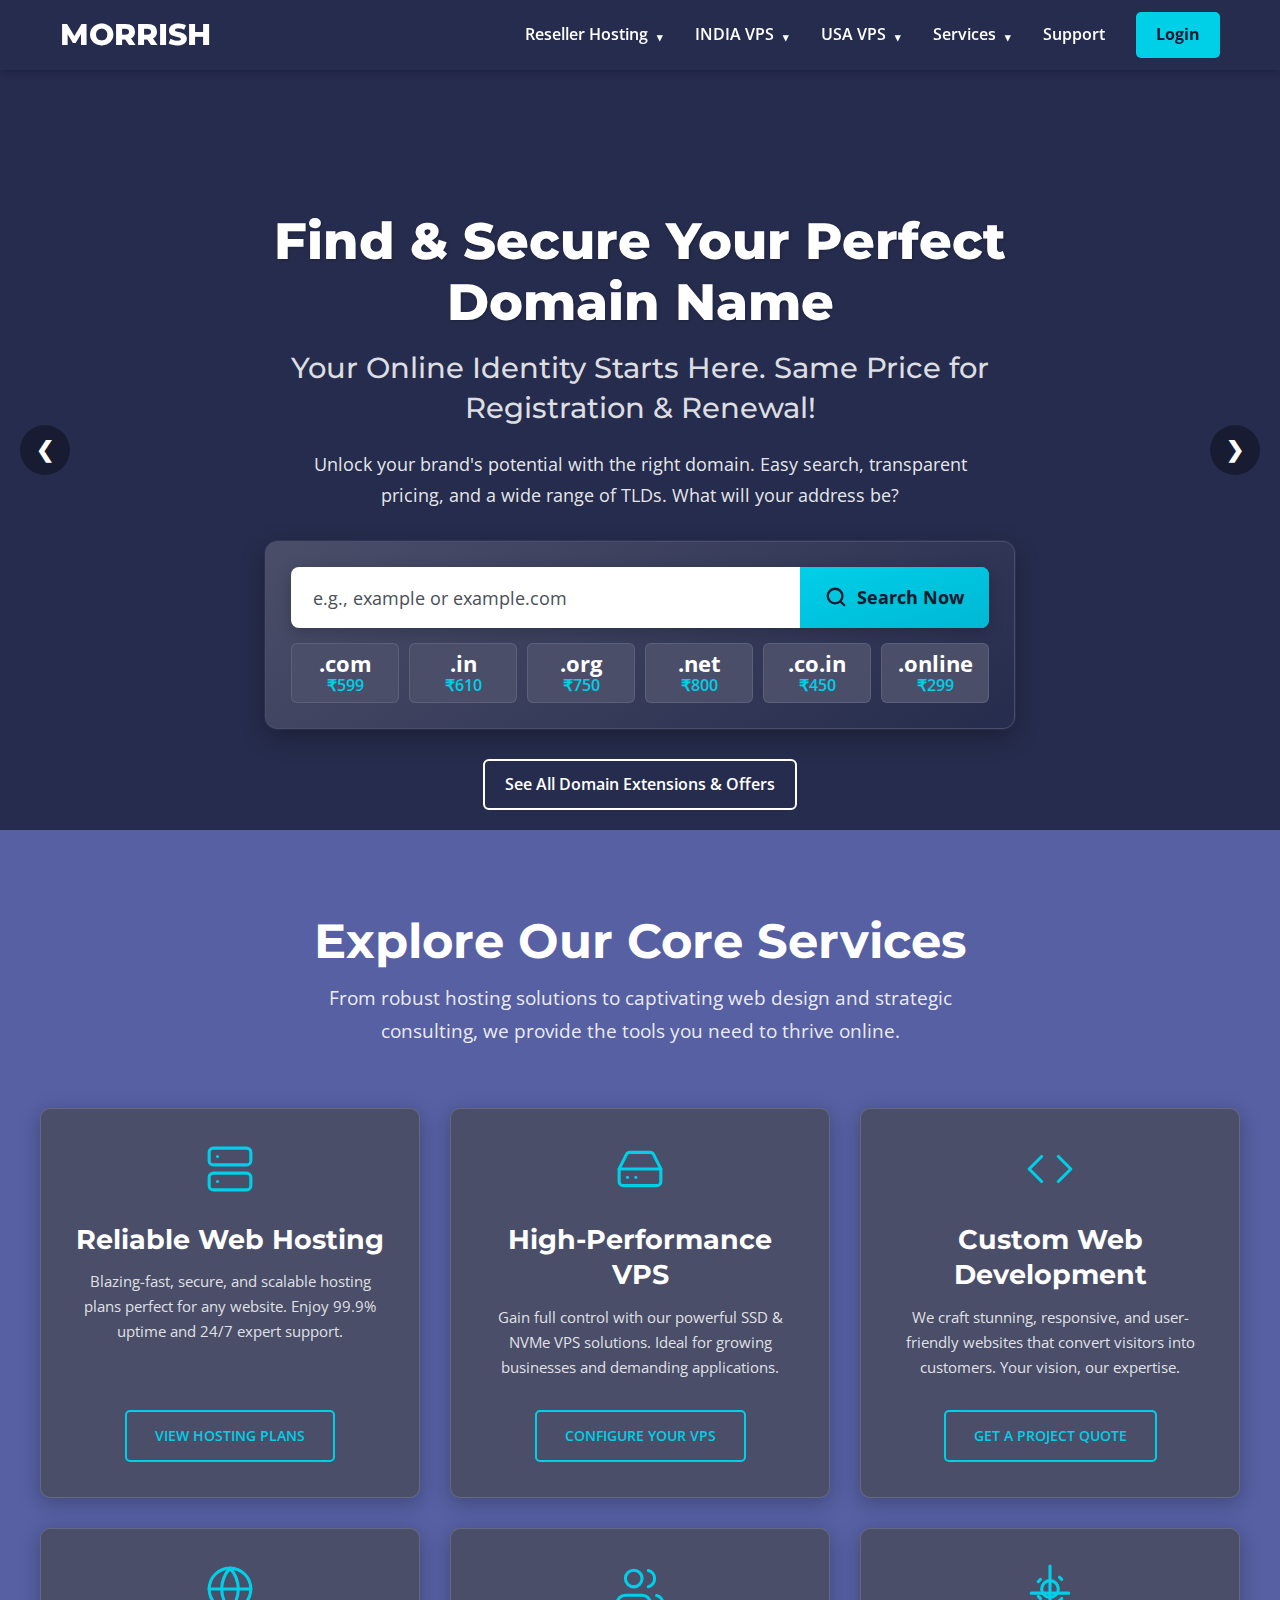
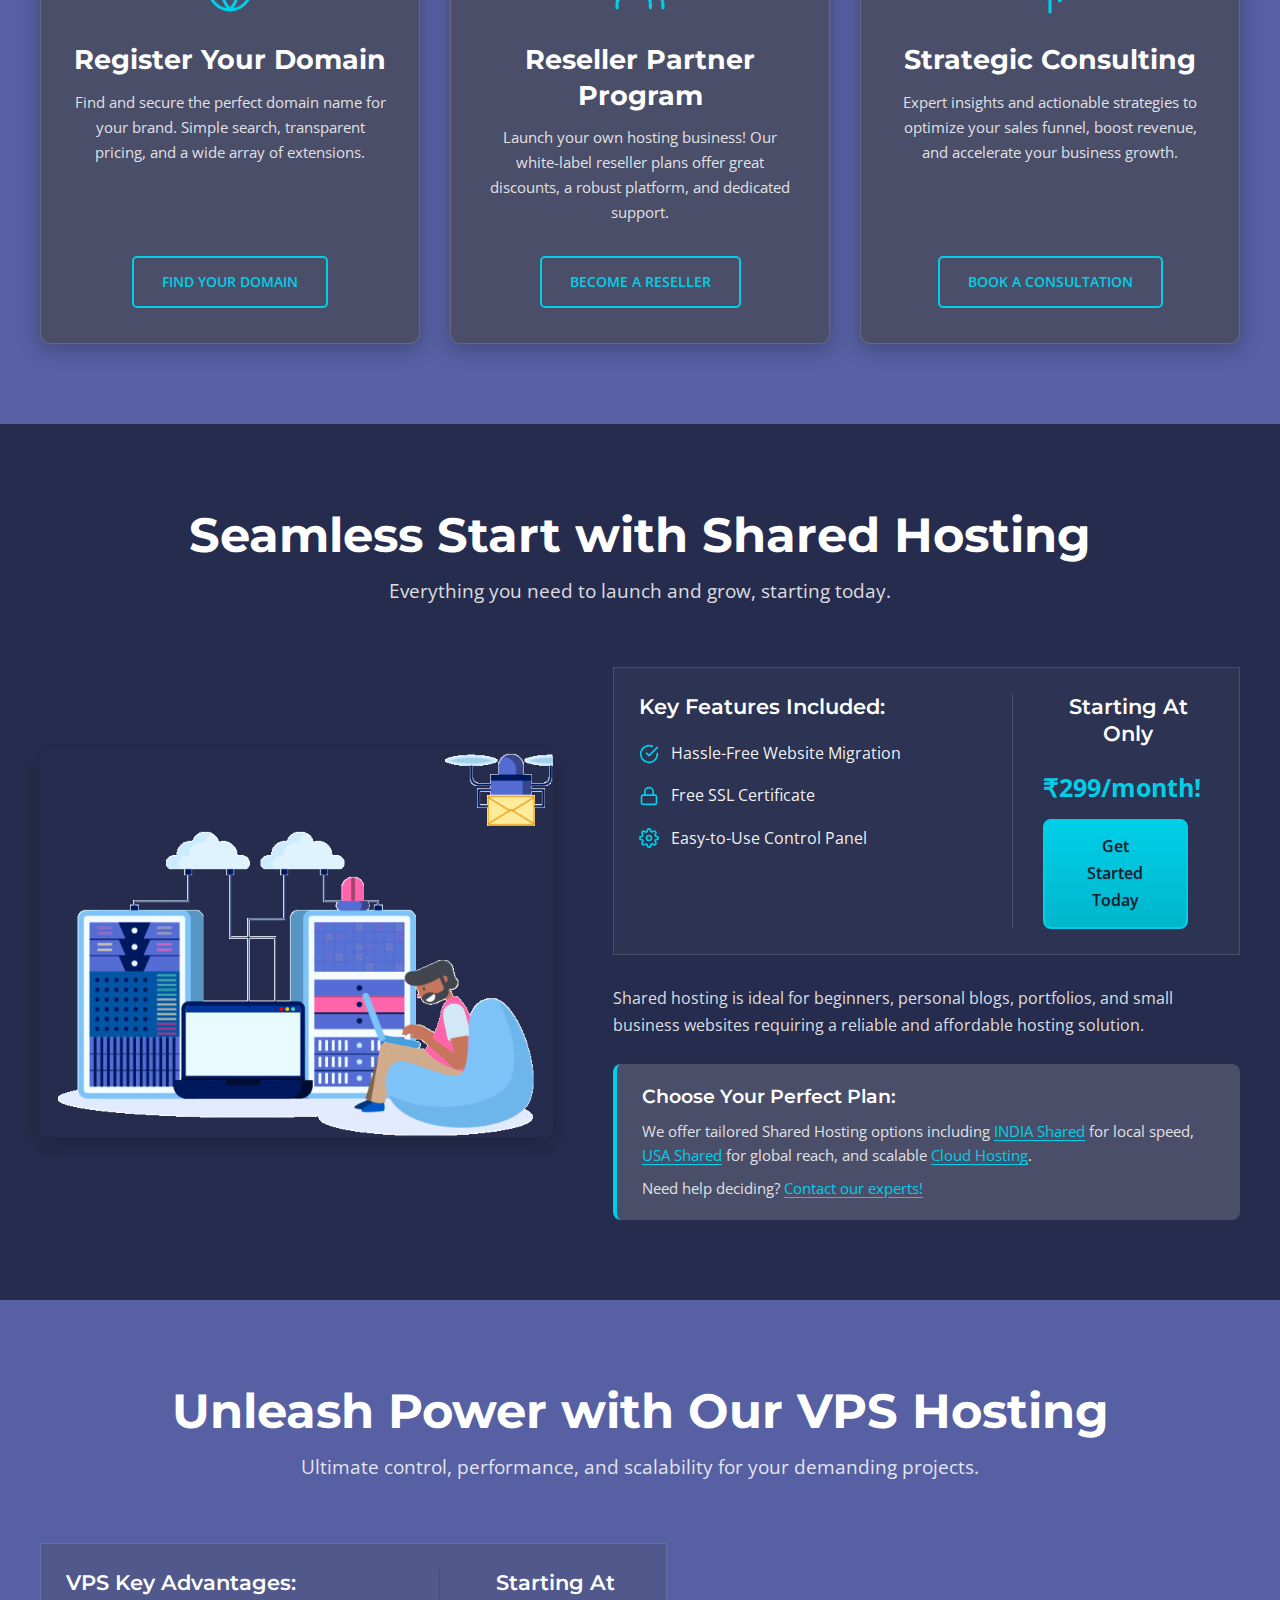
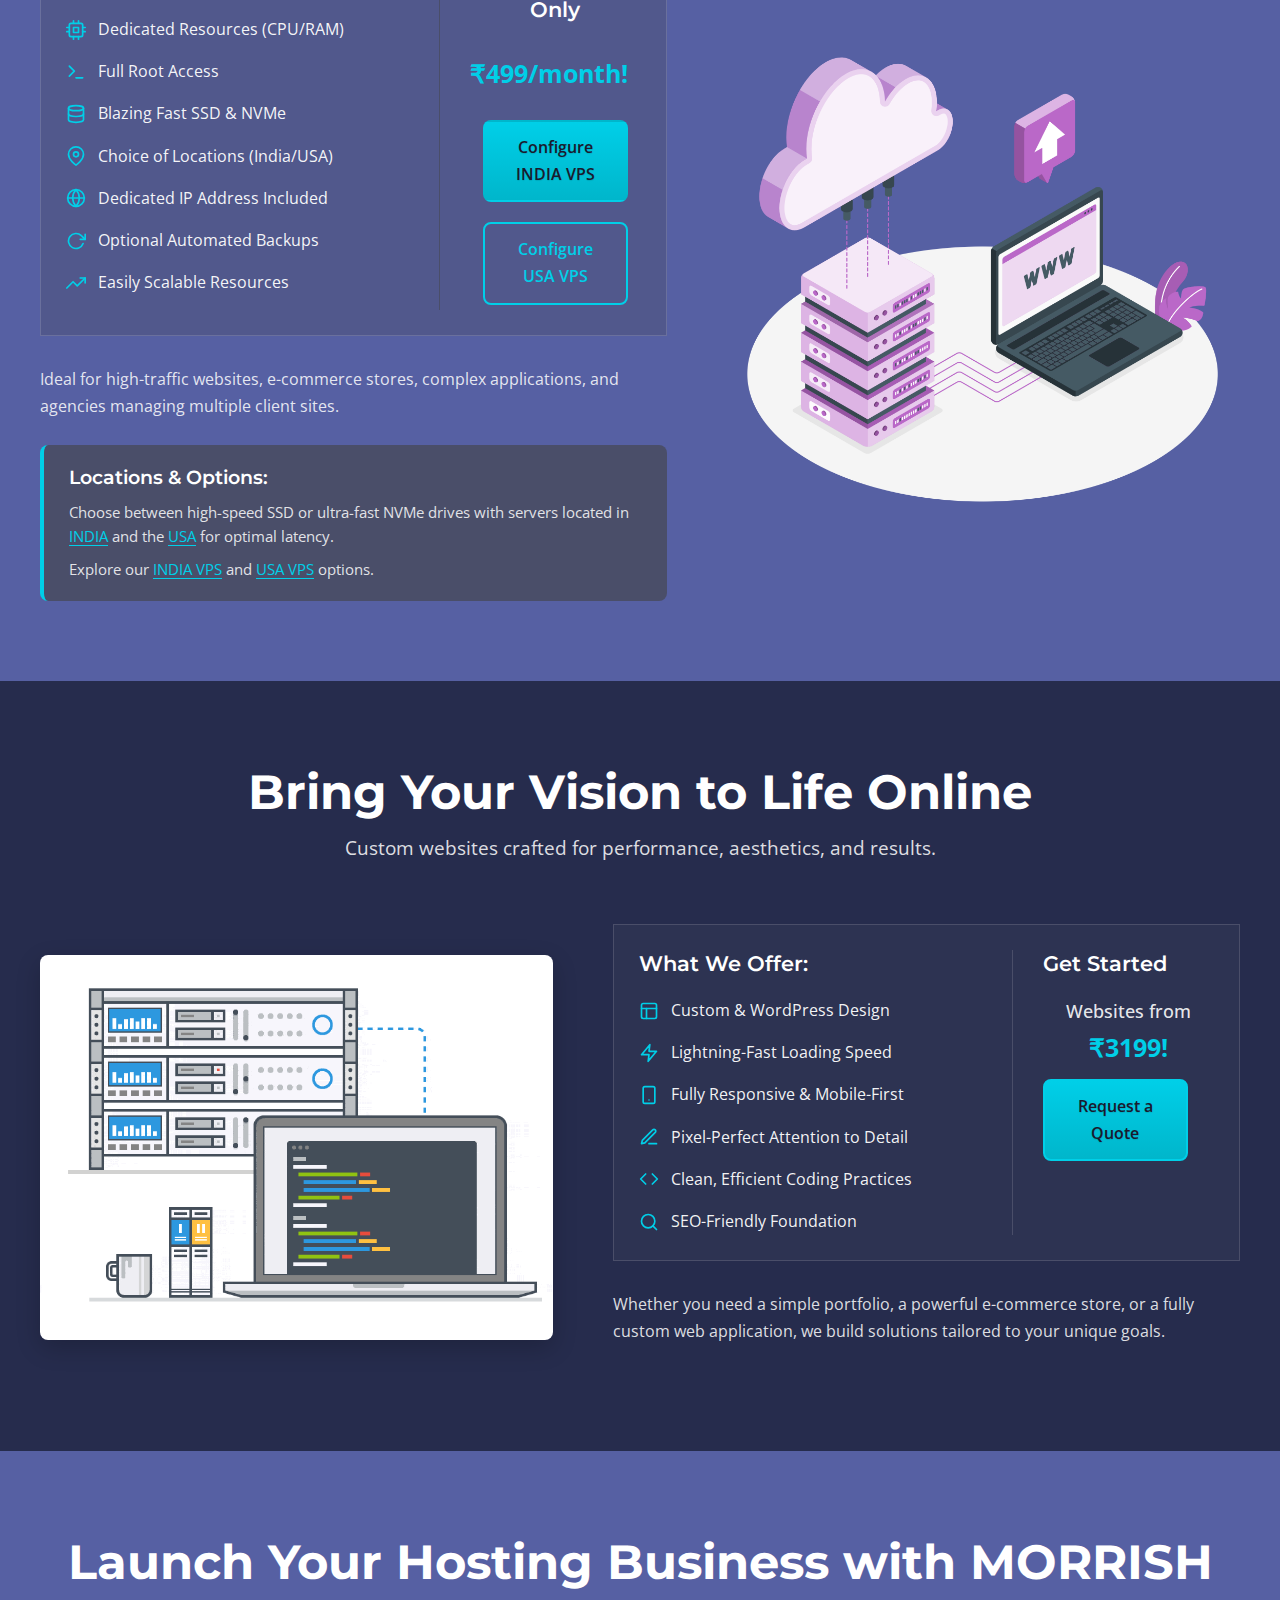
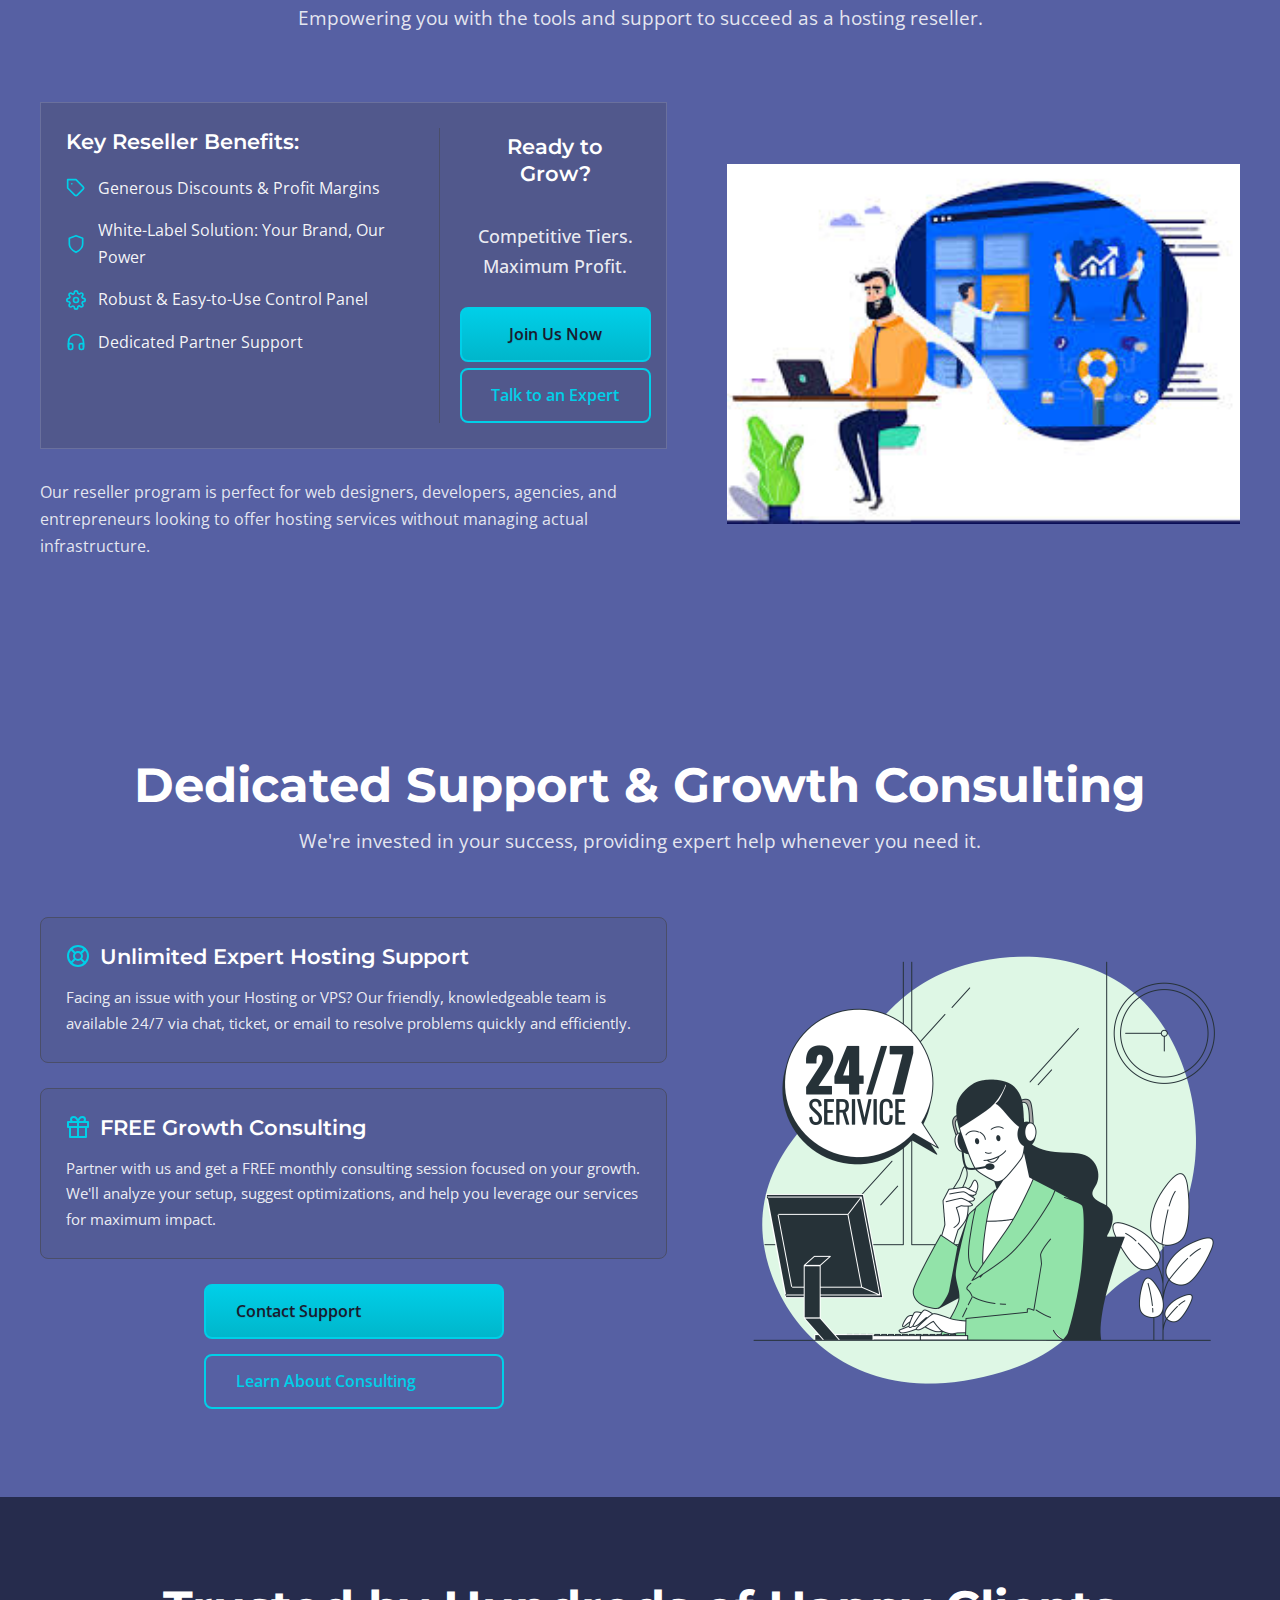
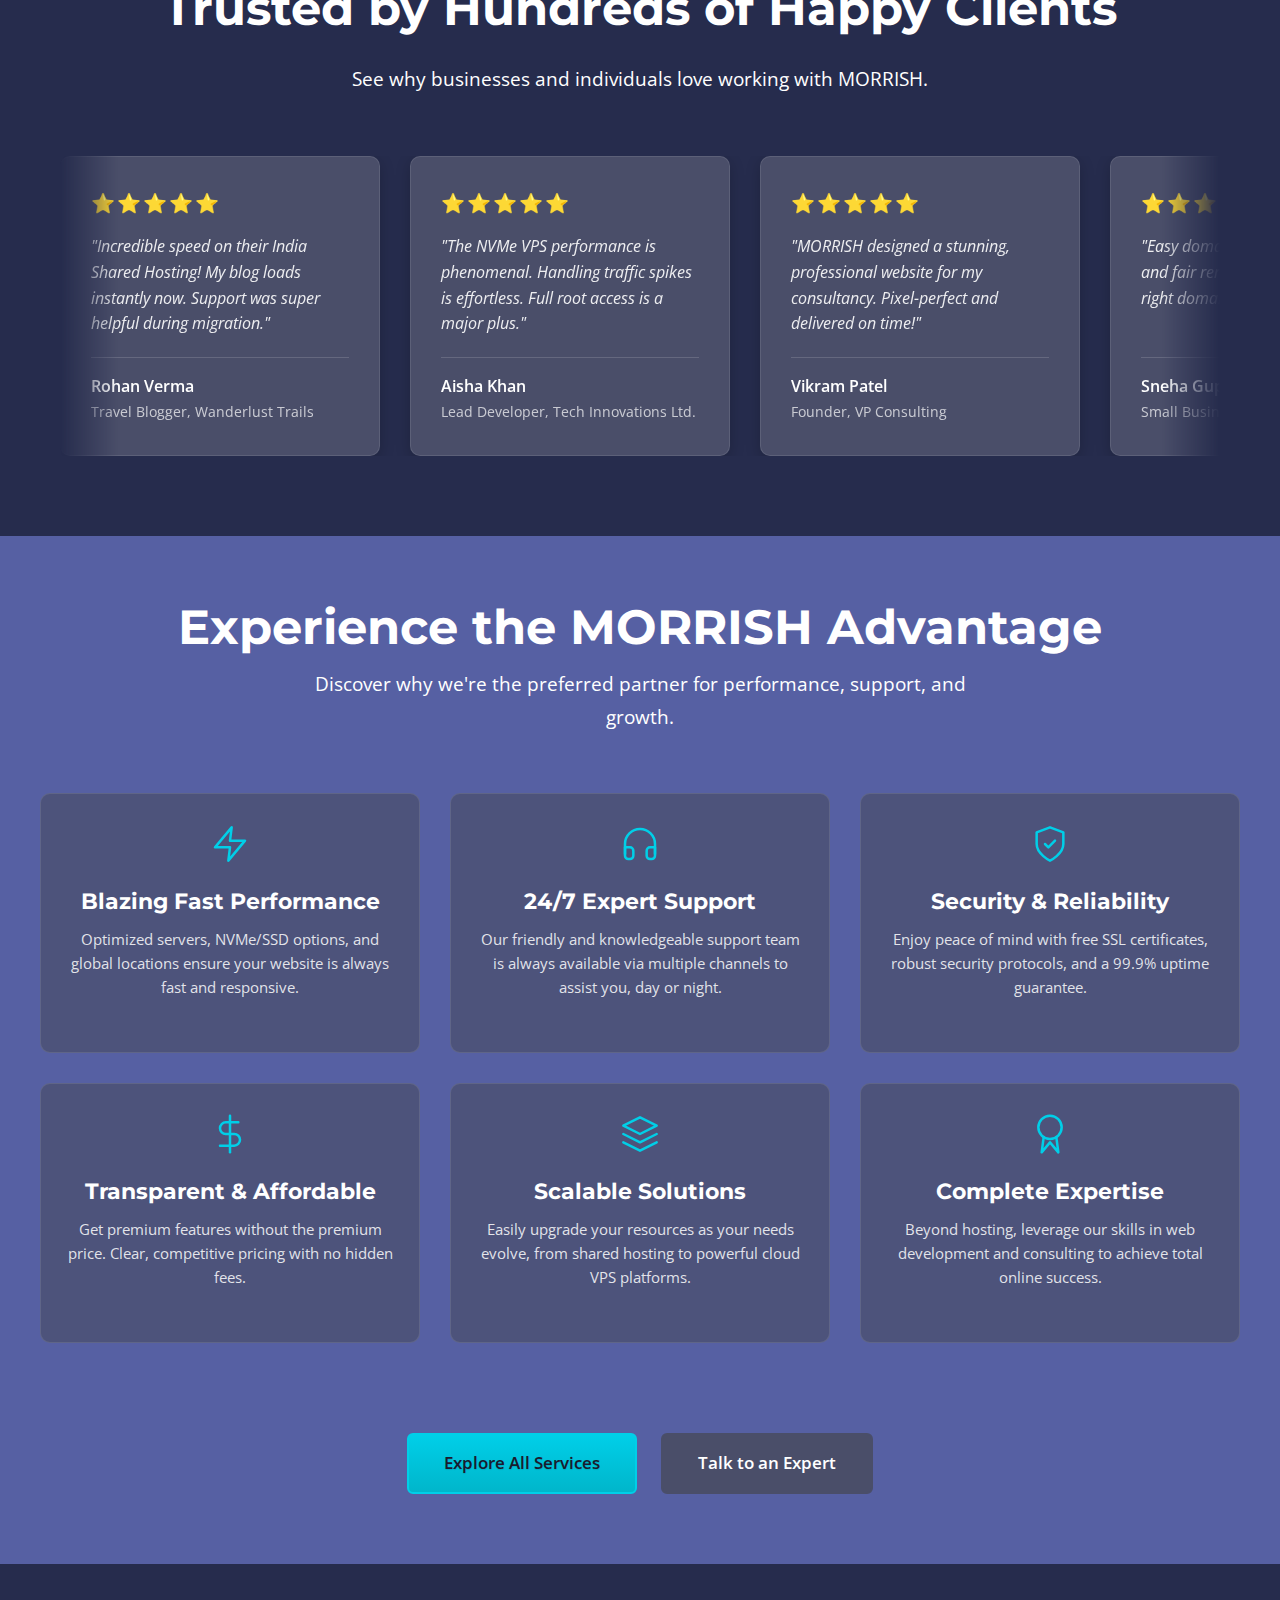
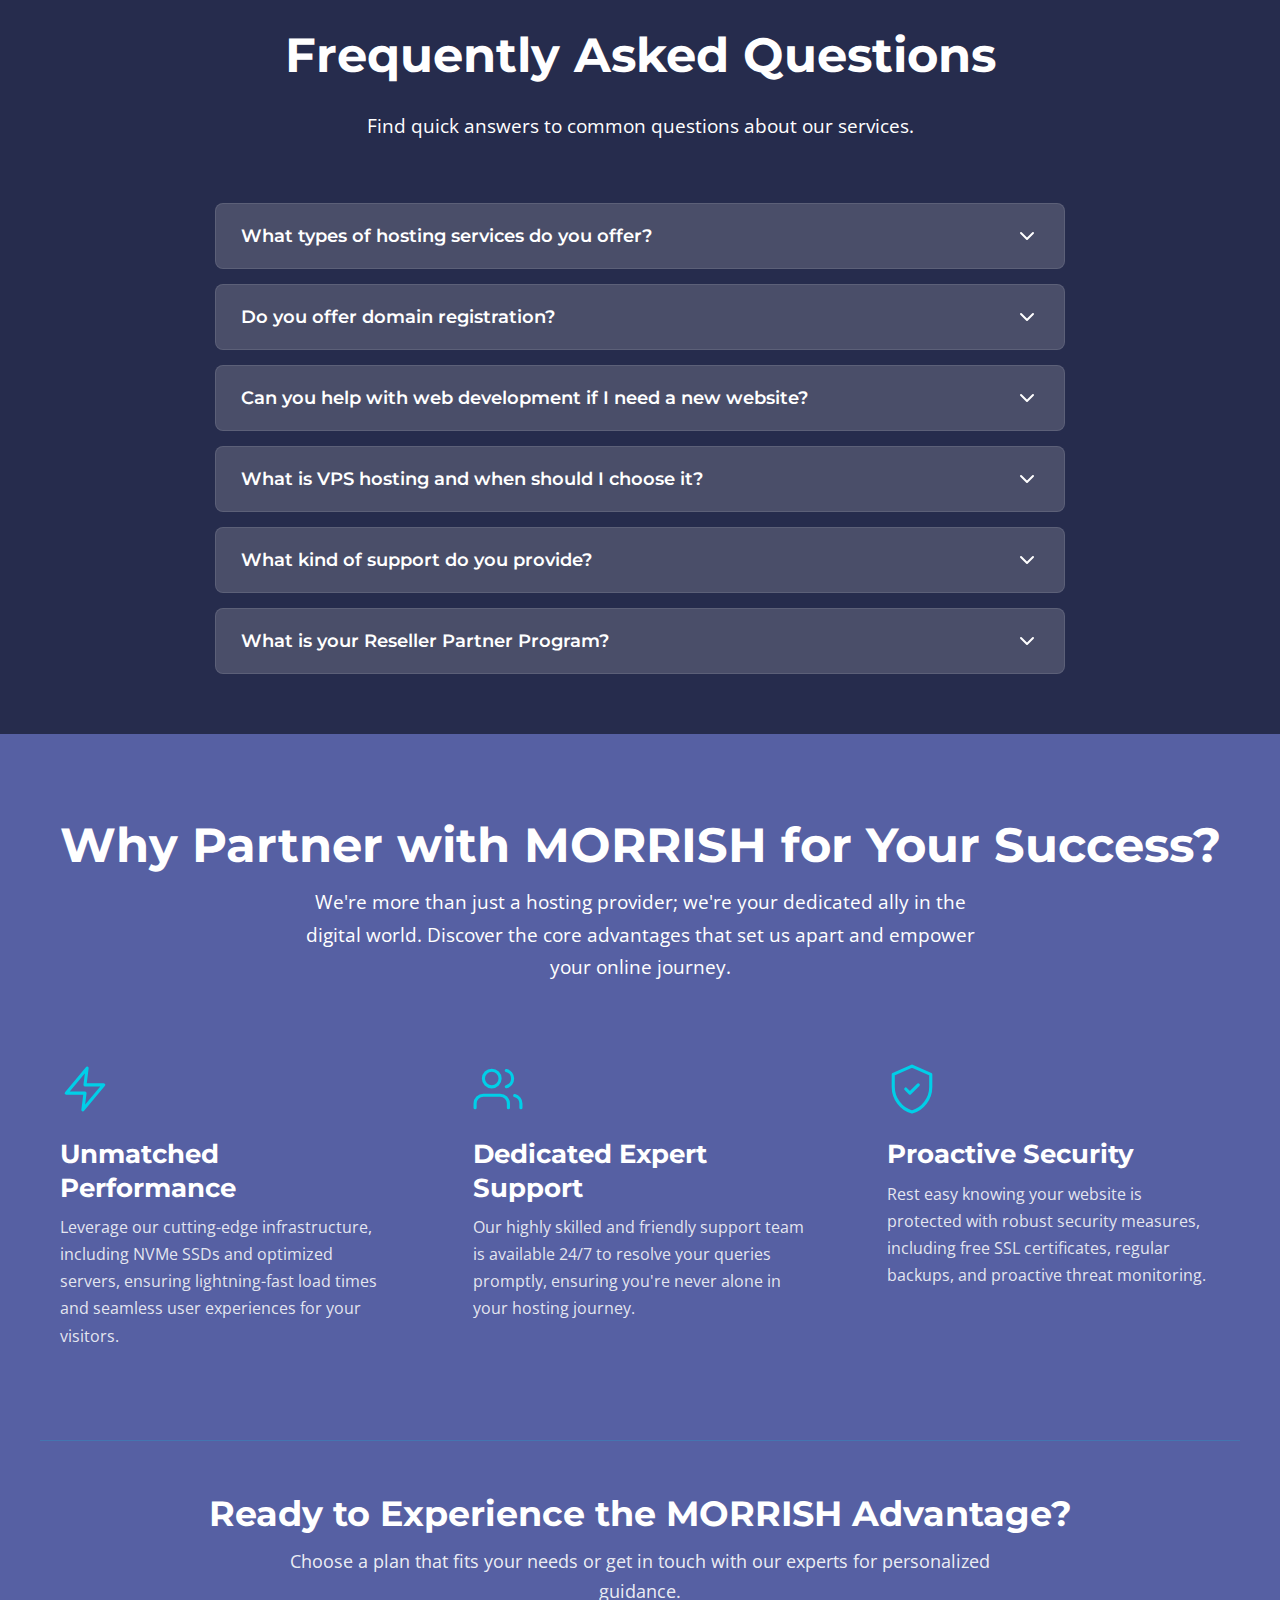
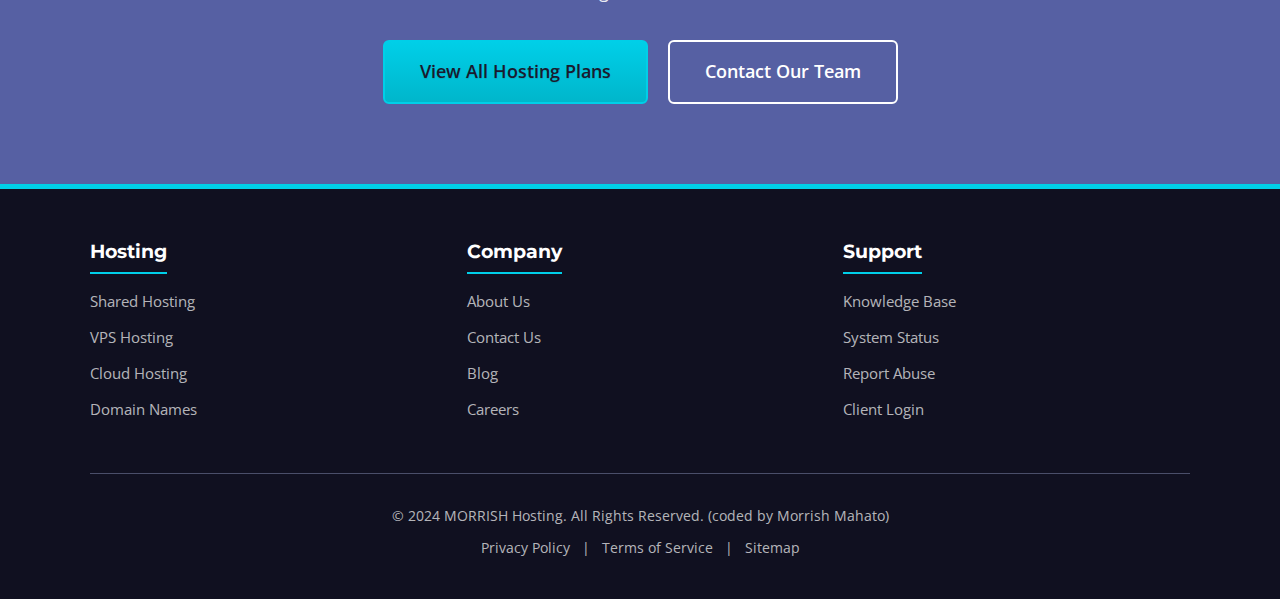
<file: index.html>
<!DOCTYPE html>
<html lang="en">
<head>
    <meta charset="UTF-8">
    <meta name="viewport" content="width=device-width, initial-scale=1.0">
    <title>Morrish Hosting Services</title>
    <link rel="preconnect" href="https://fonts.googleapis.com">
    <link rel="preconnect" href="https://fonts.gstatic.com" crossorigin>
    <link href="https://fonts.googleapis.com/css2?family=Montserrat:wght@400;500;700;800&family=Open+Sans:wght@400;600;700&display=swap" rel="stylesheet">
    <link rel="stylesheet" href="index.css">
    
</head>
<body>
    <!-- Header Section Start -->
    <header>
        <nav class="navbar">
            <div class="nav-container">
                <a href="#" class="nav-logo">MORRISH</a>
                <ul class="nav-menu">
                    <li class="nav-item dropdown">
                        <a href="#" class="nav-link" aria-expanded="false">Reseller Hosting <span class="arrow">▾</span></a>
                        <ul class="dropdown-menu">
                            <li><a href="shared-reseller.html">Shared Reseller</a></li>
                            <!-- <li><a href="#"></a></li> -->
                            <li><a href="cloud-reseller.html">Cloud Reseller</a></li>
                        </ul>
                    </li>
                    <li class="nav-item dropdown">
                        <a href="#" class="nav-link" aria-expanded="false">INDIA VPS <span class="arrow">▾</span></a>
                        <ul class="dropdown-menu">
                            <li><a href="#">SSD VPS India</a></li>
                            <li><a href="#">NVMe VPS India</a></li>
                        </ul>
                    </li>
                    <li class="nav-item dropdown">
                        <a href="#" class="nav-link" aria-expanded="false">USA VPS <span class="arrow">▾</span></a>
                        <ul class="dropdown-menu">
                            <li><a href="#">SSD VPS USA</a></li>
                            <li><a href="#">NVMe VPS USA</a></li>
                        </ul>
                    </li>
                    <li class="nav-item dropdown">
                        <a href="#" class="nav-link" aria-expanded="false">Services <span class="arrow">▾</span></a>
                        <ul class="dropdown-menu">
                            <li><a href="#">Web Development</a></li>
                            <li><a href="#">Presnol Counsulting</a></li>
                            <li><a href="#">Reseller Program</a></li>
                        </ul>
                    </li>
                    <li class="nav-item">
                        <a href="#" class="nav-link">Support</a>
                    </li>
                    <li class="nav-item">
                        <a href="#" class="nav-link nav-login">Login</a>
                    </li>
                </ul>
                <div class="hamburger"> <!-- This is the three-line menu icon for mobile view -->
                    <span class="bar"></span>
                    <span class="bar"></span>
                    <span class="bar"></span>
                </div>
            </div>
        </nav>
    </header>
    <!-- Header Section End -->

    <!-- Main Content Start -->
    <main>
        <!-- Hero Section Start -->
        <section class="hero-section">
            <div class="hero-slider">
                 <!-- Slide: Domain (ACTIVE BY DEFAULT) -->
                 <div class="hero-slide active-slide">
                    <div class="hero-content">
                        <h1>Find & Secure Your Perfect Domain Name</h1>
                        <h2>Your Online Identity Starts Here. Same Price for Registration & Renewal!</h2>
                        <p>Unlock your brand's potential with the right domain. Easy search, transparent pricing, and a wide range of TLDs. What will your address be?</p>
                        <div class="domain-search-container-revamped">
                            <div class="domain-input-group">
                                <input type="text" id="domainNameInput" placeholder="e.g., example or example.com">
                                <button class="btn btn-primary btn-domain-search" id="domainSearchButton">
                                    <svg xmlns="http://www.w3.org/2000/svg" width="22" height="22" viewBox="0 0 24 24" fill="none" stroke="currentColor" stroke-width="2.5" stroke-linecap="round" stroke-linejoin="round">
                                        <circle cx="11" cy="11" r="8"></circle>
                                        <line x1="21" y1="21" x2="16.65" y2="16.65"></line>
                                    </svg>
                                    <span>Search Now</span>
                                </button>
                            </div>
                            <div id="domainSearchResult" class="domain-result-message"></div>
                            <div class="tld-showcase">
                                <div class="tld-item"><span class="tld-ext">.com</span> <span class="tld-price">₹599</span></div>
                                <div class="tld-item"><span class="tld-ext">.in</span> <span class="tld-price">₹610</span></div>
                                <div class="tld-item"><span class="tld-ext">.org</span> <span class="tld-price">₹750</span></div>
                                <div class="tld-item"><span class="tld-ext">.net</span> <span class="tld-price">₹800</span></div>
                                <div class="tld-item"><span class="tld-ext">.co.in</span> <span class="tld-price">₹450</span></div>
                                <div class="tld-item"><span class="tld-ext">.online</span> <span class="tld-price">₹299</span></div>
                            </div>
                        </div>
                        <a href="#" class="btn btn-secondary" style="margin-top: 30px;">See All Domain Extensions & Offers</a>
                    </div>
                </div>
                <!-- Slide: Hosting -->
                <div class="hero-slide">
                    <div class="hero-content">
                        <h1>Reliable & Lightning-Fast Web Hosting</h1>
                        <h2>Power Your Ambition with MORRISH</h2>
                        <p>Get your website online in minutes with our secure, high-performance hosting solutions. Enjoy 99.9% uptime, 24/7 expert support, and scalable plans designed for growth.</p>
                        <div class="hero-buttons">
                            <a href="#" class="btn btn-primary">View Hosting Plans</a>
                            <a href="#" class="btn btn-secondary">Get Free Migration</a>
                        </div>
                    </div>
                </div>

                <!-- Slide: Reseller Partner -->
                <div class="hero-slide">
                    <div class="hero-content">
                        <h1>Partner with MORRISH: Grow Your Reseller Empire!</h1>
                        <h2>Maximize Profits with Our Competitive Reseller Tiers & Dedicated Support.</h2>
                        <p>Join our thriving partner ecosystem. Get access to exclusive discounts, a robust platform, and dedicated partner support designed to help you scale your hosting reselling business effortlessly and profitably.</p>
                        <div class="hero-buttons">
                            <a href="#" class="btn btn-primary">Become a Reseller</a>
                            <a href="#" class="btn btn-secondary">Explore Features</a>
                        </div>
                        <div class="slide-terms-note">
                            <span>*Terms & Conditions Apply.</span>
                        </div>
                    </div>
                </div>

                <!-- Slide: Web Development -->
                <div class="hero-slide">
                    <div class="hero-content">
                        <h1>Need a Website? Get Rocket Speed & Hollywood Looks!</h1>
                        <h2>Pixel-Perfect Websites That Amaze, With Full Support That Slays!</h2>
                        <p>Say goodbye to boring websites! We craft dynamic, engaging, and conversion-focused web experiences that will take your business to new heights. SEO-ready, mobile-first, and so stunning people can't look away. With us, your online success is guaranteed!</p>
                        <div class="hero-buttons">
                            <a href="#" class="btn btn-primary">Launch Your Project!</a>
                            <a href="#" class="btn btn-secondary">Get Free Consultation</a>
                        </div>
                        <div class="slide-terms-note">
                            <span>Pixel-Perfect Design, Powerful Performance - Without Compromise!</span>
                        </div>
                    </div>
                </div>

                <!-- Slide: Consulting -->
                <div class="hero-slide">
                    <div class="hero-content">
                        <h1>Skyrocket Your Business with Expert Sales Consulting</h1>
                        <h2>Strategic Insights for Measurable Growth</h2>
                        <p>Struggling to hit your sales targets? Our free, no-obligation consultation will provide actionable strategies to optimize your sales funnel and boost revenue. Don't miss out!</p>
                        <div class="hero-buttons">
                            <a href="#" class="btn btn-primary">Book Your FREE Sales Audit</a>
                            <a href="#" class="btn btn-secondary">Learn About Our Process</a>
                        </div>
                    </div>
                </div>

                <!-- Slide: VPS -->
                <div class="hero-slide">
                    <div class="hero-content">
                        <h1>Ultimate Power VPS: India & USA Locations</h1>
                        <h2>India VPS from <del class="slashed-price">₹441</del> <span class="highlight-price">₹315/mo!</span> Limited Time Offer!</h2>
                        <p>Experience dedicated resources and blazing-fast SSD/NVMe performance. Full root access, scalable on demand, and perfect for high-traffic websites or demanding applications. Secure your power server today!</p>
                        <div class="hero-buttons">
                            <a href="#" class="btn btn-primary">Configure Your VPS</a>
                            <a href="#" class="btn btn-secondary">Compare VPS Features</a>
                        </div>
                    </div>
                </div>

                <!-- Slider Navigation Arrows (Not Touched) -->
                <button class="slider-nav-btn prev-slide" aria-label="Previous slide">❮</button>
                <button class="slider-nav-btn next-slide" aria-label="Next slide">❯</button>

                <!-- Slider Dots Container (Commented Out as Requested) -->
                <!--
                <div class="slider-dots">
                     Dots will be generated by JavaScript 
                </div>
                -->
            </div>
        </section>
        <!-- Hero Section End -->

        <!-- Services Overview Section Start -->
        <section class="services-overview">
            <div class="container services-overview-container">
                <h2 class="section-title text-center">Explore Our Core Services</h2>
                <p class="section-subtitle text-center">From robust hosting solutions to captivating web design and strategic consulting, we provide the tools you need to thrive online.</p>

                <div class="services-grid">
                    <!-- Card 1: Web Hosting -->
                    <div class="service-card">
                        <div class="service-icon">
                            <svg xmlns="http://www.w3.org/2000/svg" width="50" height="50" viewBox="0 0 24 24" fill="none" stroke="currentColor" stroke-width="1.5" stroke-linecap="round" stroke-linejoin="round"><rect x="2" y="2" width="20" height="8" rx="2" ry="2"></rect><rect x="2" y="14" width="20" height="8" rx="2" ry="2"></rect><line x1="6" y1="6" x2="6.01" y2="6"></line><line x1="6" y1="18" x2="6.01" y2="18"></line></svg>
                        </div>
                        <h3 class="service-title">Reliable Web Hosting</h3>
                        <p class="service-description">Blazing-fast, secure, and scalable hosting plans perfect for any website. Enjoy 99.9% uptime and 24/7 expert support.</p>
                        <a href="#hosting-plans" class="btn btn-service-card">View Hosting Plans</a>
                    </div>

                    <!-- Card 2: VPS Hosting -->
                    <div class="service-card">
                        <div class="service-icon">
                            <svg xmlns="http://www.w3.org/2000/svg" width="50" height="50" viewBox="0 0 24 24" fill="none" stroke="currentColor" stroke-width="1.5" stroke-linecap="round" stroke-linejoin="round"><line x1="22" y1="12" x2="2" y2="12"></line><path d="M5.45 5.11L2 12v6a2 2 0 0 0 2 2h16a2 2 0 0 0 2-2v-6l-3.45-6.89A2 2 0 0 0 16.76 4H7.24a2 2 0 0 0-1.79 1.11z"></path><line x1="6" y1="16" x2="6.01" y2="16"></line><line x1="10" y1="16" x2="10.01" y2="16"></line></svg>
                        </div>
                        <h3 class="service-title">High-Performance VPS</h3>
                        <p class="service-description">Gain full control with our powerful SSD & NVMe VPS solutions. Ideal for growing businesses and demanding applications.</p>
                        <a href="#vps-configure" class="btn btn-service-card">Configure Your VPS</a>
                    </div>

                    <!-- Card 3: Web Development -->
                    <div class="service-card">
                        <div class="service-icon">
                             <svg xmlns="http://www.w3.org/2000/svg" width="50" height="50" viewBox="0 0 24 24" fill="none" stroke="currentColor" stroke-width="1.5" stroke-linecap="round" stroke-linejoin="round"><polyline points="16 18 22 12 16 6"></polyline><polyline points="8 6 2 12 8 18"></polyline></svg>
                        </div>
                        <h3 class="service-title">Custom Web Development</h3>
                        <p class="service-description">We craft stunning, responsive, and user-friendly websites that convert visitors into customers. Your vision, our expertise.</p>
                        <a href="#webdev-quote" class="btn btn-service-card">Get a Project Quote</a>
                    </div>

                    <!-- Card 4: Domain Names -->
                    <div class="service-card">
                        <div class="service-icon">
                             <svg xmlns="http://www.w3.org/2000/svg" width="50" height="50" viewBox="0 0 24 24" fill="none" stroke="currentColor" stroke-width="1.5" stroke-linecap="round" stroke-linejoin="round"><circle cx="12" cy="12" r="10"></circle><line x1="2" y1="12" x2="22" y2="12"></line><path d="M12 2a15.3 15.3 0 0 1 4 10 15.3 15.3 0 0 1-4 10 15.3 15.3 0 0 1-4-10 15.3 15.3 0 0 1 4-10z"></path></svg>
                        </div>
                        <h3 class="service-title">Register Your Domain</h3>
                        <p class="service-description">Find and secure the perfect domain name for your brand. Simple search, transparent pricing, and a wide array of extensions.</p>
                        <a href="#domain-search" class="btn btn-service-card">Find Your Domain</a>
                    </div>

                    <!-- Card 5: Reseller Hosting -->
                    <div class="service-card">
                        <div class="service-icon">
                            <svg xmlns="http://www.w3.org/2000/svg" width="50" height="50" viewBox="0 0 24 24" fill="none" stroke="currentColor" stroke-width="1.5" stroke-linecap="round" stroke-linejoin="round"><path d="M17 21v-2a4 4 0 0 0-4-4H5a4 4 0 0 0-4 4v2"></path><circle cx="9" cy="7" r="4"></circle><path d="M23 21v-2a4 4 0 0 0-3-3.87"></path><path d="M16 3.13a4 4 0 0 1 0 7.75"></path></svg>
                        </div>
                        <h3 class="service-title">Reseller Partner Program</h3>
                        <p class="service-description">Launch your own hosting business! Our white-label reseller plans offer great discounts, a robust platform, and dedicated support.</p>
                        <a href="#reseller-program" class="btn btn-service-card">Become a Reseller</a>
                    </div>

                    <!-- Card 6: Strategic Business Consulting -->
                    <div class="service-card">
                        <div class="service-icon">
                            <svg xmlns="http://www.w3.org/2000/svg" width="50" height="50" viewBox="0 0 24 24" fill="none" stroke="currentColor" stroke-width="1.5" stroke-linecap="round" stroke-linejoin="round"><path d="M12 1v22m-9-9h18"></path><circle cx="12" cy="12" r="4"></circle><path d="M7.43 7.43l-1.06 1.06M17.63 7.43l-1.06-1.06M7.43 16.57l-1.06-1.06M17.63 16.57l-1.06 1.06"></path></svg>
                        </div>
                        <h3 class="service-title">Strategic Consulting</h3>
                        <p class="service-description">Expert insights and actionable strategies to optimize your sales funnel, boost revenue, and accelerate your business growth.</p>
                        <a href="#consulting-audit" class="btn btn-service-card">Book a Consultation</a>
                    </div>
                </div>
            </div>
        </section>
        <!-- Services Overview Section End -->

        <!-- Shared Hosting Focus Section Start -->
        <section class="hosting-focus-section">
            <div class="container hosting-focus-container">
                <h2 class="section-title text-center">Seamless Start with Shared Hosting</h2>
                <p class="section-subtitle text-center">Everything you need to launch and grow, starting today.</p>
                <div class="hosting-focus-content">
                    <div class="hosting-focus-gif">
                        <img src="source/gif2.gif" alt="Easy Shared Hosting Features GIF">
                    </div>
                    <div class="hosting-focus-text">
                        <div class="features-pricing-wrapper">
                            <div class="features-list-area">
                                <h3 class="area-title">Key Features Included:</h3>
                                <ul class="features-list">
                                    <li><svg xmlns="http://www.w3.org/2000/svg" width="20" height="20" viewBox="0 0 24 24" fill="none" stroke="currentColor" stroke-width="2" stroke-linecap="round" stroke-linejoin="round" class="feather feather-check-circle"><path d="M22 11.08V12a10 10 0 1 1-5.93-9.14"></path><polyline points="22 4 12 14.01 9 11.01"></polyline></svg> Hassle-Free Website Migration</li>
                                    <li><svg xmlns="http://www.w3.org/2000/svg" width="20" height="20" viewBox="0 0 24 24" fill="none" stroke="currentColor" stroke-width="2" stroke-linecap="round" stroke-linejoin="round" class="feather feather-lock"><rect x="3" y="11" width="18" height="11" rx="2" ry="2"></rect><path d="M7 11V7a5 5 0 0 1 10 0v4"></path></svg> Free SSL Certificate</li>
                                    <li><svg xmlns="http://www.w3.org/2000/svg" width="20" height="20" viewBox="0 0 24 24" fill="none" stroke="currentColor" stroke-width="2" stroke-linecap="round" stroke-linejoin="round" class="feather feather-settings"><circle cx="12" cy="12" r="3"></circle><path d="M19.4 15a1.65 1.65 0 0 0 .33 1.82l.06.06a2 2 0 0 1 0 2.83 2 2 0 0 1-2.83 0l-.06-.06a1.65 1.65 0 0 0-1.82-.33 1.65 1.65 0 0 0-1 1.51V21a2 2 0 0 1-2 2 2 2 0 0 1-2-2v-.09A1.65 1.65 0 0 0 9 19.4a1.65 1.65 0 0 0-1.82.33l-.06.06a2 2 0 0 1-2.83 0 2 2 0 0 1 0-2.83l.06-.06a1.65 1.65 0 0 0 .33-1.82 1.65 1.65 0 0 0-1.51-1H3a2 2 0 0 1-2-2 2 2 0 0 1 2-2h.09A1.65 1.65 0 0 0 4.6 9a1.65 1.65 0 0 0-.33-1.82l-.06-.06a2 2 0 0 1 0-2.83 2 2 0 0 1 2.83 0l.06.06a1.65 1.65 0 0 0 1.82.33H9a1.65 1.65 0 0 0 1-1.51V3a2 2 0 0 1 2-2 2 2 0 0 1 2 2v.09a1.65 1.65 0 0 0 1 1.51 1.65 1.65 0 0 0 1.82-.33l.06-.06a2 2 0 0 1 2.83 0 2 2 0 0 1 0 2.83l-.06-.06a1.65 1.65 0 0 0-.33 1.82V9a1.65 1.65 0 0 0 1.51 1H21a2 2 0 0 1 2 2 2 2 0 0 1-2 2h-.09a1.65 1.65 0 0 0-1.51 1z"></path></svg> Easy-to-Use Control Panel</li>
                                </ul>
                            </div>
                            <div class="vertical-separator"></div>
                            <div class="pricing-cta-area">
                                <h3 class="area-title">Starting At Only</h3>
                                <p class="start-price"><span class="highlight-price">₹299/month!</span></p>
                                <a href="#" class="btn btn-primary btn-get-started">Get Started Today</a>
                            </div>
                        </div>
                        <p class="ideal-for-text">Shared hosting is ideal for beginners, personal blogs, portfolios, and small business websites requiring a reliable and affordable hosting solution.</p>
                        <div class="hosting-options-info">
                            <h4>Choose Your Perfect Plan:</h4>
                            <p>We offer tailored Shared Hosting options including <a href="#">INDIA Shared</a> for local speed, <a href="#">USA Shared</a> for global reach, and scalable <a href="#">Cloud Hosting</a>.</p>
                            <p>Need help deciding? <a href="#support">Contact our experts!</a></p>
                        </div>
                    </div>
                </div>
            </div>
        </section>
        <!-- Shared Hosting Focus Section End -->

        <!-- VPS Focus Section Start -->
        <section class="vps-focus-section">
            <div class="container vps-focus-container">
               <h2 class="section-title text-center">Unleash Power with Our VPS Hosting</h2>
               <p class="section-subtitle text-center">Ultimate control, performance, and scalability for your demanding projects.</p>
               <div class="vps-focus-content">
                   <div class="vps-focus-text">
                       <div class="features-pricing-wrapper">
                           <div class="features-list-area">
                               <h3 class="area-title">VPS Key Advantages:</h3>
                               <ul class="features-list">
                                    <li><svg xmlns="http://www.w3.org/2000/svg" width="20" height="20" viewBox="0 0 24 24" fill="none" stroke="currentColor" stroke-width="2" stroke-linecap="round" stroke-linejoin="round" class="feather feather-cpu"><rect x="4" y="4" width="16" height="16" rx="2" ry="2"></rect><rect x="9" y="9" width="6" height="6"></rect><line x1="9" y1="1" x2="9" y2="4"></line><line x1="15" y1="1" x2="15" y2="4"></line><line x1="9" y1="20" x2="9" y2="23"></line><line x1="15" y1="20" x2="15" y2="23"></line><line x1="20" y1="9" x2="23" y2="9"></line><line x1="20" y1="14" x2="23" y2="14"></line><line x1="1" y1="9" x2="4" y2="9"></line><line x1="1" y1="14" x2="4" y2="14"></line></svg> Dedicated Resources (CPU/RAM)</li>
                                   <li><svg xmlns="http://www.w3.org/2000/svg" width="20" height="20" viewBox="0 0 24 24" fill="none" stroke="currentColor" stroke-width="2" stroke-linecap="round" stroke-linejoin="round" class="feather feather-terminal"><polyline points="4 17 10 11 4 5"></polyline><line x1="12" y1="19" x2="20" y2="19"></line></svg> Full Root Access</li>
                                   <li><svg xmlns="http://www.w3.org/2000/svg" width="20" height="20" viewBox="0 0 24 24" fill="none" stroke="currentColor" stroke-width="2" stroke-linecap="round" stroke-linejoin="round" class="feather feather-database"><ellipse cx="12" cy="5" rx="9" ry="3"></ellipse><path d="M21 12c0 1.66-4 3-9 3s-9-1.34-9-3"></path><path d="M3 5v14c0 1.66 4 3 9 3s9-1.34 9-3V5"></path></svg> Blazing Fast SSD & NVMe</li>
                                   <li><svg xmlns="http://www.w3.org/2000/svg" width="20" height="20" viewBox="0 0 24 24" fill="none" stroke="currentColor" stroke-width="2" stroke-linecap="round" stroke-linejoin="round" class="feather feather-map-pin"><path d="M21 10c0 7-9 13-9 13s-9-6-9-13a9 9 0 0 1 18 0z"></path><circle cx="12" cy="10" r="3"></circle></svg> Choice of Locations (India/USA)</li>
                                   <li><svg xmlns="http://www.w3.org/2000/svg" width="20" height="20" viewBox="0 0 24 24" fill="none" stroke="currentColor" stroke-width="2" stroke-linecap="round" stroke-linejoin="round" class="feather feather-globe"><circle cx="12" cy="12" r="10"></circle><line x1="2" y1="12" x2="22" y2="12"></line><path d="M12 2a15.3 15.3 0 0 1 4 10 15.3 15.3 0 0 1-4 10 15.3 15.3 0 0 1-4-10 15.3 15.3 0 0 1 4-10z"></path></svg> Dedicated IP Address Included</li>
                                   <li><svg xmlns="http://www.w3.org/2000/svg" width="20" height="20" viewBox="0 0 24 24" fill="none" stroke="currentColor" stroke-width="2" stroke-linecap="round" stroke-linejoin="round" class="feather feather-rotate-cw"><polyline points="23 4 23 10 17 10"></polyline><path d="M20.49 15a9 9 0 1 1-2.12-9.36L23 10"></path></svg> Optional Automated Backups</li>
                                   <li><svg xmlns="http://www.w3.org/2000/svg" width="20" height="20" viewBox="0 0 24 24" fill="none" stroke="currentColor" stroke-width="2" stroke-linecap="round" stroke-linejoin="round" class="feather feather-trending-up"><polyline points="23 6 13.5 15.5 8.5 10.5 1 18"></polyline><polyline points="17 6 23 6 23 12"></polyline></svg> Easily Scalable Resources</li>
                               </ul>
                           </div>
                           <div class="vertical-separator"></div>
                           <div class="pricing-cta-area vps-cta">
                                <h3 class="area-title">Starting At Only</h3>
                                <p class="start-price"><span class="highlight-price">₹499/month!</span></p>
                                <div class="vps-button-group">
                                    <a href="#" class="btn btn-primary btn-vps-config">Configure INDIA VPS</a>
                                    <a href="#" class="btn btn-secondary btn-vps-config">Configure USA VPS</a>
                                </div>
                           </div>
                       </div>
                        <p class="ideal-for-text">Ideal for high-traffic websites, e-commerce stores, complex applications, and agencies managing multiple client sites.</p>
                        <div class="hosting-options-info">
                            <h4>Locations & Options:</h4>
                            <p>Choose between high-speed SSD or ultra-fast NVMe drives with servers located in <a href="#">INDIA</a> and the <a href="#">USA</a> for optimal latency.</p>
                            <p>Explore our <a href="#india-vps">INDIA VPS</a> and <a href="#usa-vps">USA VPS</a> options.</p>
                        </div>
                   </div>
                   <div class="vps-focus-image">
                       <img src="source/1.png" alt="High Performance VPS Hosting Illustration">
                   </div>
               </div>
           </div>
        </section>
        <!-- VPS Focus Section End -->

        <!-- Web Development Focus Section Start -->
        <section class="webdev-focus-section">
             <div class="container webdev-focus-container">
                <h2 class="section-title text-center">Bring Your Vision to Life Online</h2>
                <p class="section-subtitle text-center">Custom websites crafted for performance, aesthetics, and results.</p>
                <div class="webdev-focus-content">
                    <div class="webdev-focus-gif">
                        <img src="source/gif1.gif" alt="Web Development Process GIF">
                    </div>
                    <div class="webdev-focus-text">
                        <div class="features-pricing-wrapper">
                            <div class="features-list-area">
                                <h3 class="area-title">What We Offer:</h3>
                                <ul class="features-list">
                                     <li><svg xmlns="http://www.w3.org/2000/svg" width="20" height="20" viewBox="0 0 24 24" fill="none" stroke="currentColor" stroke-width="2" stroke-linecap="round" stroke-linejoin="round" class="feather feather-layout"><rect x="3" y="3" width="18" height="18" rx="2" ry="2"></rect><line x1="3" y1="9" x2="21" y2="9"></line><line x1="9" y1="21" x2="9" y2="9"></line></svg> Custom & WordPress Design</li>
                                     <li><svg xmlns="http://www.w3.org/2000/svg" width="20" height="20" viewBox="0 0 24 24" fill="none" stroke="currentColor" stroke-width="2" stroke-linecap="round" stroke-linejoin="round" class="feather feather-zap"><polygon points="13 2 3 14 12 14 11 22 21 10 12 10 13 2"></polygon></svg> Lightning-Fast Loading Speed</li>
                                     <li><svg xmlns="http://www.w3.org/2000/svg" width="20" height="20" viewBox="0 0 24 24" fill="none" stroke="currentColor" stroke-width="2" stroke-linecap="round" stroke-linejoin="round" class="feather feather-smartphone"><rect x="5" y="2" width="14" height="20" rx="2" ry="2"></rect><line x1="12" y1="18" x2="12.01" y2="18"></line></svg> Fully Responsive & Mobile-First</li>
                                     <li><svg xmlns="http://www.w3.org/2000/svg" width="20" height="20" viewBox="0 0 24 24" fill="none" stroke="currentColor" stroke-width="2" stroke-linecap="round" stroke-linejoin="round" class="feather feather-edit-3"><path d="M12 20h9"></path><path d="M16.5 3.5a2.121 2.121 0 0 1 3 3L7 19l-4 1 1-4L16.5 3.5z"></path></svg> Pixel-Perfect Attention to Detail</li>
                                     <li><svg xmlns="http://www.w3.org/2000/svg" width="20" height="20" viewBox="0 0 24 24" fill="none" stroke="currentColor" stroke-width="2" stroke-linecap="round" stroke-linejoin="round" class="feather feather-code"><polyline points="16 18 22 12 16 6"></polyline><polyline points="8 6 2 12 8 18"></polyline></svg> Clean, Efficient Coding Practices</li>
                                     <li><svg xmlns="http://www.w3.org/2000/svg" width="20" height="20" viewBox="0 0 24 24" fill="none" stroke="currentColor" stroke-width="2" stroke-linecap="round" stroke-linejoin="round" class="feather feather-search"><circle cx="11" cy="11" r="8"></circle><line x1="21" y1="21" x2="16.65" y2="16.65"></line></svg> SEO-Friendly Foundation</li>
                                </ul>
                            </div>
                            <div class="vertical-separator"></div>
                            <div class="pricing-cta-area webdev-cta">
                                 <h3 class="area-title">Get Started</h3>
                                 <p class="start-price">Websites from <span class="highlight-price">₹3199!</span></p>
                                 <a href="#" class="btn btn-primary btn-get-quote">Request a Quote</a>
                            </div>
                        </div>
                         <p class="ideal-for-text">Whether you need a simple portfolio, a powerful e-commerce store, or a fully custom web application, we build solutions tailored to your unique goals.</p>
                    </div>
                </div>
            </div>
        </section>
        <!-- Web Development Focus Section End -->

        <!-- Reseller Program Focus Section Start -->
        <section class="reseller-focus-section">
            <div class="container reseller-focus-container">
                <h2 class="section-title text-center">Launch Your Hosting Business with MORRISH</h2>
                <p class="section-subtitle text-center">Empowering you with the tools and support to succeed as a hosting reseller.</p>

                <div class="reseller-focus-content">
                    <!-- Left Column: Text Content -->
                    <div class="reseller-focus-text">
                        <div class="features-pricing-wrapper">
                            <div class="features-list-area">
                                <h3 class="area-title">Key Reseller Benefits:</h3>
                                <ul class="features-list">
                                    <li><svg xmlns="http://www.w3.org/2000/svg" width="20" height="20" viewBox="0 0 24 24" fill="none" stroke="currentColor" stroke-width="2" stroke-linecap="round" stroke-linejoin="round" class="feather feather-tag"><path d="M20.59 13.41l-7.17 7.17a2 2 0 0 1-2.83 0L2 12V2h10l8.59 8.59a2 2 0 0 1 0 2.82z"></path><line x1="7" y1="7" x2="7.01" y2="7"></line></svg> Generous Discounts & Profit Margins</li>
                                    <li><svg xmlns="http://www.w3.org/2000/svg" width="20" height="20" viewBox="0 0 24 24" fill="none" stroke="currentColor" stroke-width="2" stroke-linecap="round" stroke-linejoin="round" class="feather feather-shield"><path d="M12 22s8-4 8-10V5l-8-3-8 3v7c0 6 8 10 8 10z"></path></svg> White-Label Solution: Your Brand, Our Power</li>
                                    <li><svg xmlns="http://www.w3.org/2000/svg" width="20" height="20" viewBox="0 0 24 24" fill="none" stroke="currentColor" stroke-width="2" stroke-linecap="round" stroke-linejoin="round" class="feather feather-settings"><circle cx="12" cy="12" r="3"></circle><path d="M19.4 15a1.65 1.65 0 0 0 .33 1.82l.06.06a2 2 0 0 1 0 2.83 2 2 0 0 1-2.83 0l-.06-.06a1.65 1.65 0 0 0-1.82-.33 1.65 1.65 0 0 0-1 1.51V21a2 2 0 0 1-2 2 2 2 0 0 1-2-2v-.09A1.65 1.65 0 0 0 9 19.4a1.65 1.65 0 0 0-1.82.33l-.06.06a2 2 0 0 1-2.83 0 2 2 0 0 1 0-2.83l.06-.06a1.65 1.65 0 0 0 .33-1.82 1.65 1.65 0 0 0-1.51-1H3a2 2 0 0 1-2-2 2 2 0 0 1 2-2h.09A1.65 1.65 0 0 0 4.6 9a1.65 1.65 0 0 0-.33-1.82l-.06-.06a2 2 0 0 1 0-2.83 2 2 0 0 1 2.83 0l.06.06a1.65 1.65 0 0 0 1.82.33H9a1.65 1.65 0 0 0 1-1.51V3a2 2 0 0 1 2-2 2 2 0 0 1 2 2v.09a1.65 1.65 0 0 0 1 1.51 1.65 1.65 0 0 0 1.82-.33l.06-.06a2 2 0 0 1 2.83 0 2 2 0 0 1 0 2.83l-.06-.06a1.65 1.65 0 0 0-.33 1.82V9a1.65 1.65 0 0 0 1.51 1H21a2 2 0 0 1 2 2 2 2 0 0 1-2 2h-.09a1.65 1.65 0 0 0-1.51 1z"></path></svg> Robust & Easy-to-Use Control Panel</li>
                                    <li><svg xmlns="http://www.w3.org/2000/svg" width="20" height="20" viewBox="0 0 24 24" fill="none" stroke="currentColor" stroke-width="2" stroke-linecap="round" stroke-linejoin="round" class="feather feather-headphones"><path d="M3 18v-6a9 9 0 0 1 18 0v6"></path><path d="M21 19a2 2 0 0 1-2 2h-1a2 2 0 0 1-2-2v-3a2 2 0 0 1 2-2h3zM3 19a2 2 0 0 0 2 2h1a2 2 0 0 0 2-2v-3a2 2 0 0 0-2-2H3z"></path></svg> Dedicated Partner Support</li>
                                </ul>
                            </div>
                            <div class="vertical-separator"></div>
                            <div class="pricing-cta-area reseller-cta">
                                <h3 class="area-title">Ready to Grow?</h3>
                                <p class="start-price">Competitive Tiers. Maximum Profit.</p>
                                <div class="reseller-button-group">
                                    <a href="#" class="btn btn-primary btn-reseller-join">Join Us Now</a>
                                    <a href="#" class="btn btn-secondary btn-reseller-expert">Talk to an Expert</a>
                                </div>
                            </div>
                        </div>
                        <p class="ideal-for-text">Our reseller program is perfect for web designers, developers, agencies, and entrepreneurs looking to offer hosting services without managing actual infrastructure.</p>
                    </div>
                    <!-- Right Column: Image -->
                    <div class="reseller-focus-image">
                        <img src="source/reseller.jpeg" alt="Morrish Reseller Program Illustration">
                    </div>
                </div>
            </div>
        </section>
        <!-- Reseller Program Focus Section End -->

        <!-- Support & Consulting Section Start -->
        <section class="support-focus-section">
            <div class="container support-focus-container">
               <h2 class="section-title text-center">Dedicated Support & Growth Consulting</h2>
               <p class="section-subtitle text-center">We're invested in your success, providing expert help whenever you need it.</p>
               <div class="support-focus-content">
                   <div class="support-focus-text">
                       <div class="support-box">
                            <h3 class="area-title"><svg xmlns="http://www.w3.org/2000/svg" width="24" height="24" viewBox="0 0 24 24" fill="none" stroke="currentColor" stroke-width="2" stroke-linecap="round" stroke-linejoin="round" class="feather feather-life-buoy"><circle cx="12" cy="12" r="10"></circle><circle cx="12" cy="12" r="4"></circle><line x1="4.93" y1="4.93" x2="9.17" y2="9.17"></line><line x1="14.83" y1="14.83" x2="19.07" y2="19.07"></line><line x1="14.83" y1="9.17" x2="19.07" y2="4.93"></line><line x1="14.83" y1="9.17" x2="18.36" y2="5.64"></line><line x1="4.93" y1="19.07" x2="9.17" y2="14.83"></line></svg> Unlimited Expert Hosting Support</h3>
                            <p>Facing an issue with your Hosting or VPS? Our friendly, knowledgeable team is available 24/7 via chat, ticket, or email to resolve problems quickly and efficiently.</p>
                       </div>
                       <div class="support-box">
                           <h3 class="area-title"><svg xmlns="http://www.w3.org/2000/svg" width="24" height="24" viewBox="0 0 24 24" fill="none" stroke="currentColor" stroke-width="2" stroke-linecap="round" stroke-linejoin="round" class="feather feather-gift"><polyline points="20 12 20 22 4 22 4 12"></polyline><rect x="2" y="7" width="20" height="5"></rect><line x1="12" y1="22" x2="12" y2="7"></line><path d="M12 7H7.5a2.5 2.5 0 0 1 0-5C11 2 12 7 12 7z"></path><path d="M12 7h4.5a2.5 2.5 0 0 0 0-5C13 2 12 7 12 7z"></path></svg> FREE Growth Consulting</h3>
                           <p>Partner with us and get a FREE monthly consulting session focused on your growth. We'll analyze your setup, suggest optimizations, and help you leverage our services for maximum impact.</p>
                       </div>
                        <div class="support-cta">
                            <a href="#" class="btn btn-primary">Contact Support</a>
                            <a href="#" class="btn btn-secondary">Learn About Consulting</a>
                        </div>
                   </div>
                   <div class="support-focus-image">
                       <img src="source/support.png" alt="Customer Support and Consulting Illustration">
                   </div>
               </div>
           </div>
        </section>
        <!-- Support & Consulting Section End -->

        <!-- Testimonial Section Start -->
        <section class="testimonial-section">
            <div class="container testimonial-container">
                 <h2 class="section-title text-center">Trusted by Hundreds of Happy Clients</h2>
                 <p class="section-subtitle text-center">See why businesses and individuals love working with MORRISH.</p>
                 <div class="testimonial-slider">
                    <div class="testimonial-track">
                        <div class="testimonial-card">
                            <div class="stars">⭐⭐⭐⭐⭐</div>
                            <p>"Incredible speed on their India Shared Hosting! My blog loads instantly now. Support was super helpful during migration."</p>
                            <div class="author-info"><strong>Rohan Verma</strong><span>Travel Blogger, Wanderlust Trails</span></div>
                        </div>
                        <div class="testimonial-card">
                             <div class="stars">⭐⭐⭐⭐⭐</div>
                             <p>"The NVMe VPS performance is phenomenal. Handling traffic spikes is effortless. Full root access is a major plus."</p>
                             <div class="author-info"><strong>Aisha Khan</strong><span>Lead Developer, Tech Innovations Ltd.</span></div>
                         </div>
                        <div class="testimonial-card">
                             <div class="stars">⭐⭐⭐⭐⭐</div>
                             <p>"MORRISH designed a stunning, professional website for my consultancy. Pixel-perfect and delivered on time!"</p>
                             <div class="author-info"><strong>Vikram Patel</strong><span>Founder, VP Consulting</span></div>
                         </div>
                         <div class="testimonial-card">
                            <div class="stars">⭐⭐⭐⭐</div>
                            <p>"Easy domain registration process and fair renewal pricing. Finding the right domain was simple."</p>
                            <div class="author-info"><strong>Sneha Gupta</strong><span>Small Business Owner</span></div>
                        </div>
                        <div class="testimonial-card">
                             <div class="stars">⭐⭐⭐⭐⭐</div>
                             <p>"Their reseller platform is robust and easy to manage. The discounts help my bottom line significantly. Great partner support!"</p>
                             <div class="author-info"><strong>Amit Singh</strong><span>Web Design Agency Owner</span></div>
                         </div>
                        <div class="testimonial-card">
                             <div class="stars">⭐⭐⭐⭐⭐</div>
                             <p>"The free sales consulting session provided actionable insights that really helped boost our conversions. Highly valuable!"</p>
                             <div class="author-info"><strong>Priya Mehta</strong><span>Marketing Manager, Ecom Hub</span></div>
                         </div>
                        <div class="testimonial-card">
                             <div class="stars">⭐⭐⭐⭐</div>
                             <p>"Switched to their USA VPS for better latency for my international clients. Smooth performance and reliable uptime."</p>
                             <div class="author-info"><strong>David Miller</strong><span>SaaS Entrepreneur</span></div>
                         </div>
                         <div class="testimonial-card">
                            <div class="stars">⭐⭐⭐⭐⭐</div>
                            <p>"Whenever I've needed support, even late at night, their team has been responsive and solved my issues quickly."</p>
                            <div class="author-info"><strong>Meera Iyer</strong><span>Freelance Designer</span></div>
                        </div>
                        <div class="testimonial-card">
                            <div class="stars">⭐⭐⭐⭐⭐</div>
                            <p>"From Cloud Hosting advice to implementation, Morrish provides expert guidance and top-tier services. Fully satisfied!"</p>
                            <div class="author-info"><strong>Anil Kumar</strong><span>CTO, Startup Connect</span></div>
                        </div>
                        <!-- Duplicates for scroll -->
                        <div class="testimonial-card">
                            <div class="stars">⭐⭐⭐⭐⭐</div>
                            <p>"Incredible speed on their India Shared Hosting! My blog loads instantly now. Support was super helpful during migration."</p>
                            <div class="author-info"><strong>Rohan Verma</strong><span>Travel Blogger, Wanderlust Trails</span></div>
                        </div>
                        <div class="testimonial-card">
                             <div class="stars">⭐⭐⭐⭐⭐</div>
                             <p>"The NVMe VPS performance is phenomenal. Handling traffic spikes is effortless. Full root access is a major plus."</p>
                             <div class="author-info"><strong>Aisha Khan</strong><span>Lead Developer, Tech Innovations Ltd.</span></div>
                         </div>
                        <div class="testimonial-card">
                             <div class="stars">⭐⭐⭐⭐⭐</div>
                             <p>"MORRISH designed a stunning, professional website for my consultancy. Pixel-perfect and delivered on time!"</p>
                             <div class="author-info"><strong>Vikram Patel</strong><span>Founder, VP Consulting</span></div>
                         </div>
                         <div class="testimonial-card">
                            <div class="stars">⭐⭐⭐⭐</div>
                            <p>"Easy domain registration process and fair renewal pricing. Finding the right domain was simple."</p>
                            <div class="author-info"><strong>Sneha Gupta</strong><span>Small Business Owner</span></div>
                        </div>
                        <div class="testimonial-card">
                             <div class="stars">⭐⭐⭐⭐⭐</div>
                             <p>"Their reseller platform is robust and easy to manage. The discounts help my bottom line significantly. Great partner support!"</p>
                             <div class="author-info"><strong>Amit Singh</strong><span>Web Design Agency Owner</span></div>
                         </div>
                        <div class="testimonial-card">
                             <div class="stars">⭐⭐⭐⭐⭐</div>
                             <p>"The free sales consulting session provided actionable insights that really helped boost our conversions. Highly valuable!"</p>
                             <div class="author-info"><strong>Priya Mehta</strong><span>Marketing Manager, Ecom Hub</span></div>
                         </div>
                        <div class="testimonial-card">
                             <div class="stars">⭐⭐⭐⭐</div>
                             <p>"Switched to their USA VPS for better latency for my international clients. Smooth performance and reliable uptime."</p>
                             <div class="author-info"><strong>David Miller</strong><span>SaaS Entrepreneur</span></div>
                         </div>
                         <div class="testimonial-card">
                            <div class="stars">⭐⭐⭐⭐⭐</div>
                            <p>"Whenever I've needed support, even late at night, their team has been responsive and solved my issues quickly."</p>
                            <div class="author-info"><strong>Meera Iyer</strong><span>Freelance Designer</span></div>
                        </div>
                         <div class="testimonial-card">
                            <div class="stars">⭐⭐⭐⭐⭐</div>
                            <p>"From Cloud Hosting advice to implementation, Morrish provides expert guidance and top-tier services. Fully satisfied!"</p>
                            <div class="author-info"><strong>Anil Kumar</strong><span>CTO, Startup Connect</span></div>
                        </div>
                    </div>
                </div>
            </div>
        </section>
        <!-- Testimonial Section End -->

        <!-- Why Choose Us Section Start -->
        <section class="why-choose-us-section">
            <div class="container why-choose-us-container">
                <h2 class="section-title text-center">Experience the MORRISH Advantage</h2>
                <p class="section-subtitle text-center">Discover why we're the preferred partner for performance, support, and growth.</p>
                <div class="why-choose-grid">
                    <div class="why-choose-box">
                         <div class="why-choose-icon"><svg xmlns="http://www.w3.org/2000/svg" width="40" height="40" viewBox="0 0 24 24" fill="none" stroke="currentColor" stroke-width="1.5" stroke-linecap="round" stroke-linejoin="round" class="feather feather-zap"><polygon points="13 2 3 14 12 14 11 22 21 10 12 10 13 2"></polygon></svg></div>
                         <h3 class="why-choose-title">Blazing Fast Performance</h3>
                         <p>Optimized servers, NVMe/SSD options, and global locations ensure your website is always fast and responsive.</p>
                    </div>
                     <div class="why-choose-box">
                          <div class="why-choose-icon"><svg xmlns="http://www.w3.org/2000/svg" width="40" height="40" viewBox="0 0 24 24" fill="none" stroke="currentColor" stroke-width="1.5" stroke-linecap="round" stroke-linejoin="round" class="feather feather-headphones"><path d="M3 18v-6a9 9 0 0 1 18 0v6"></path><path d="M21 19a2 2 0 0 1-2 2h-1a2 2 0 0 1-2-2v-3a2 2 0 0 1 2-2h3zM3 19a2 2 0 0 0 2 2h1a2 2 0 0 0 2-2v-3a2 2 0 0 0-2-2H3z"></path></svg></div>
                          <h3 class="why-choose-title">24/7 Expert Support</h3>
                          <p>Our friendly and knowledgeable support team is always available via multiple channels to assist you, day or night.</p>
                     </div>
                     <div class="why-choose-box">
                          <div class="why-choose-icon"><svg xmlns="http://www.w3.org/2000/svg" width="40" height="40" viewBox="0 0 24 24" fill="none" stroke="currentColor" stroke-width="1.5" stroke-linecap="round" stroke-linejoin="round" class="feather feather-shield-check"><path d="M12 22s8-4 8-10V5l-8-3-8 3v7c0 6 8 10 8 10z"></path><path d="m9 12 2 2 4-4"></path></svg></div>
                          <h3 class="why-choose-title">Security & Reliability</h3>
                          <p>Enjoy peace of mind with free SSL certificates, robust security protocols, and a 99.9% uptime guarantee.</p>
                     </div>
                     <div class="why-choose-box">
                           <div class="why-choose-icon"><svg xmlns="http://www.w3.org/2000/svg" width="40" height="40" viewBox="0 0 24 24" fill="none" stroke="currentColor" stroke-width="1.5" stroke-linecap="round" stroke-linejoin="round" class="feather feather-dollar-sign"><line x1="12" y1="1" x2="12" y2="23"></line><path d="M17 5H9.5a3.5 3.5 0 0 0 0 7h5a3.5 3.5 0 0 1 0 7H6"></path></svg></div>
                           <h3 class="why-choose-title">Transparent & Affordable</h3>
                           <p>Get premium features without the premium price. Clear, competitive pricing with no hidden fees.</p>
                     </div>
                     <div class="why-choose-box">
                           <div class="why-choose-icon"><svg xmlns="http://www.w3.org/2000/svg" width="40" height="40" viewBox="0 0 24 24" fill="none" stroke="currentColor" stroke-width="1.5" stroke-linecap="round" stroke-linejoin="round" class="feather feather-layers"><polygon points="12 2 2 7 12 12 22 7 12 2"></polygon><polyline points="2 17 12 22 22 17"></polyline><polyline points="2 12 12 17 22 12"></polyline></svg></div>
                           <h3 class="why-choose-title">Scalable Solutions</h3>
                           <p>Easily upgrade your resources as your needs evolve, from shared hosting to powerful cloud VPS platforms.</p>
                     </div>
                    <div class="why-choose-box">
                           <div class="why-choose-icon"><svg xmlns="http://www.w3.org/2000/svg" width="40" height="40" viewBox="0 0 24 24" fill="none" stroke="currentColor" stroke-width="1.5" stroke-linecap="round" stroke-linejoin="round" class="feather feather-award"><circle cx="12" cy="8" r="7"></circle><polyline points="8.21 13.89 7 23 12 17 17 23 15.79 13.88"></polyline></svg></div>
                           <h3 class="why-choose-title">Complete Expertise</h3>
                           <p>Beyond hosting, leverage our skills in web development and consulting to achieve total online success.</p>
                     </div>
                </div>
                <div class="why-choose-cta">
                    <a href="#" class="btn btn-primary btn-lg">Explore All Services</a>
                    <a href="#" class="btn btn-secondary btn-lg">Talk to an Expert</a>
                </div>
            </div>
        </section>
        <!-- Why Choose Us Section End -->

        <!-- FAQ Section Start -->
        <section id="faq" class="faq-section">
            <div class="container faq-container">
                <h2 class="section-title text-center">Frequently Asked Questions</h2>
                <p class="section-subtitle text-center">Find quick answers to common questions about our services.</p>
                <div class="faq-accordion">
                    <div class="faq-item">
                        <button class="faq-question" aria-expanded="false" aria-controls="faq-answer-1">
                            <span>What types of hosting services do you offer?</span>
                            <svg class="faq-icon" xmlns="http://www.w3.org/2000/svg" width="24" height="24" viewBox="0 0 24 24" fill="none" stroke="currentColor" stroke-width="2" stroke-linecap="round" stroke-linejoin="round"><polyline points="6 9 12 15 18 9"></polyline></svg>
                        </button>
                        <div id="faq-answer-1" class="faq-answer" role="region">
                            <p>We offer a range of hosting solutions to fit your needs, including reliable Shared Hosting (India & USA), high-performance Cloud Hosting, and powerful VPS Hosting (SSD & NVMe options in India & USA). Each plan is designed for speed, security, and scalability.</p>
                        </div>
                    </div>
                    <div class="faq-item">
                        <button class="faq-question" aria-expanded="false" aria-controls="faq-answer-2">
                            <span>Do you offer domain registration?</span>
                            <svg class="faq-icon" xmlns="http://www.w3.org/2000/svg" width="24" height="24" viewBox="0 0 24 24" fill="none" stroke="currentColor" stroke-width="2" stroke-linecap="round" stroke-linejoin="round"><polyline points="6 9 12 15 18 9"></polyline></svg>
                        </button>
                        <div id="faq-answer-2" class="faq-answer" role="region">
                            <p>Yes, we provide domain registration services with a wide variety of TLDs (Top-Level Domains) like .com, .in, .org, .net, .co.in, .online, and many more. We offer transparent pricing with the same cost for registration and renewal for many popular TLDs.</p>
                        </div>
                    </div>
                    <div class="faq-item">
                        <button class="faq-question" aria-expanded="false" aria-controls="faq-answer-3">
                            <span>Can you help with web development if I need a new website?</span>
                            <svg class="faq-icon" xmlns="http://www.w3.org/2000/svg" width="24" height="24" viewBox="0 0 24 24" fill="none" stroke="currentColor" stroke-width="2" stroke-linecap="round" stroke-linejoin="round"><polyline points="6 9 12 15 18 9"></polyline></svg>
                        </button>
                        <div id="faq-answer-3" class="faq-answer" role="region">
                            <p>Absolutely! We specialize in custom web development, creating stunning, responsive, and user-friendly websites. Whether you need a simple portfolio, an e-commerce store, or a complex web application, our team can bring your vision to life with pixel-perfect design and clean code.</p>
                        </div>
                    </div>
                    <div class="faq-item">
                        <button class="faq-question" aria-expanded="false" aria-controls="faq-answer-4">
                            <span>What is VPS hosting and when should I choose it?</span>
                            <svg class="faq-icon" xmlns="http://www.w3.org/2000/svg" width="24" height="24" viewBox="0 0 24 24" fill="none" stroke="currentColor" stroke-width="2" stroke-linecap="round" stroke-linejoin="round"><polyline points="6 9 12 15 18 9"></polyline></svg>
                        </button>
                        <div id="faq-answer-4" class="faq-answer" role="region">
                            <p>VPS (Virtual Private Server) hosting gives you dedicated resources (CPU, RAM) and full root access, offering more power and control than shared hosting. You should consider VPS if your website has high traffic, requires custom software installations, or if you need a more robust and scalable solution for e-commerce or demanding applications.</p>
                        </div>
                    </div>
                    <div class="faq-item">
                        <button class="faq-question" aria-expanded="false" aria-controls="faq-answer-5">
                            <span>What kind of support do you provide?</span>
                            <svg class="faq-icon" xmlns="http://www.w3.org/2000/svg" width="24" height="24" viewBox="0 0 24 24" fill="none" stroke="currentColor" stroke-width="2" stroke-linecap="round" stroke-linejoin="round"><polyline points="6 9 12 15 18 9"></polyline></svg>
                        </button>
                        <div id="faq-answer-5" class="faq-answer" role="region">
                            <p>We offer 24/7 expert support via chat, ticket, and email for all our hosting services. Our knowledgeable team is dedicated to resolving your issues quickly. Additionally, we provide free growth consulting sessions to help you optimize your online presence and leverage our services effectively.</p>
                        </div>
                    </div>
                    <div class="faq-item">
                        <button class="faq-question" aria-expanded="false" aria-controls="faq-answer-6">
                            <span>What is your Reseller Partner Program?</span>
                            <svg class="faq-icon" xmlns="http://www.w3.org/2000/svg" width="24" height="24" viewBox="0 0 24 24" fill="none" stroke="currentColor" stroke-width="2" stroke-linecap="round" stroke-linejoin="round"><polyline points="6 9 12 15 18 9"></polyline></svg>
                        </button>
                        <div id="faq-answer-6" class="faq-answer" role="region">
                            <p>Our Reseller Partner Program allows you to start your own web hosting business under your brand. We provide white-label solutions, competitive discounts on our services, a robust platform to manage your clients, and dedicated partner support to help you grow your reseller empire profitably.</p>
                        </div>
                    </div>
                </div>
            </div>
        </section>
        <!-- FAQ Section End -->

        <!-- Why Partner With Morrish Section Start -->
        <section class="why-partner-section">
            <div class="container why-partner-container">
                <h2 class="section-title text-center">Why Partner with MORRISH for Your Success?</h2>
                <p class="section-subtitle text-center">We're more than just a hosting provider; we're your dedicated ally in the digital world. Discover the core advantages that set us apart and empower your online journey.</p>
                <div class="benefits-columns">
                    <div class="benefit-item">
                        <div class="benefit-icon">
                            <svg xmlns="http://www.w3.org/2000/svg" width="44" height="44" viewBox="0 0 24 24" fill="none" stroke="currentColor" stroke-width="1.5" stroke-linecap="round" stroke-linejoin="round"><polygon points="13 2 3 14 12 14 11 22 21 10 12 10 13 2"></polygon></svg>
                        </div>
                        <h3 class="benefit-title">Unmatched Performance</h3>
                        <p class="benefit-description">Leverage our cutting-edge infrastructure, including NVMe SSDs and optimized servers, ensuring lightning-fast load times and seamless user experiences for your visitors.</p>
                    </div>
                    <div class="benefit-item">
                        <div class="benefit-icon">
                            <svg xmlns="http://www.w3.org/2000/svg" width="44" height="44" viewBox="0 0 24 24" fill="none" stroke="currentColor" stroke-width="1.5" stroke-linecap="round" stroke-linejoin="round"><path d="M17 21v-2a4 4 0 0 0-4-4H5a4 4 0 0 0-4 4v2"></path><circle cx="9" cy="7" r="4"></circle><path d="M23 21v-2a4 4 0 0 0-3-3.87"></path><path d="M16 3.13a4 4 0 0 1 0 7.75"></path></svg>
                        </div>
                        <h3 class="benefit-title">Dedicated Expert Support</h3>
                        <p class="benefit-description">Our highly skilled and friendly support team is available 24/7 to resolve your queries promptly, ensuring you're never alone in your hosting journey.</p>
                    </div>
                    <div class="benefit-item">
                        <div class="benefit-icon">
                            <svg xmlns="http://www.w3.org/2000/svg" width="44" height="44" viewBox="0 0 24 24" fill="none" stroke="currentColor" stroke-width="1.5" stroke-linecap="round" stroke-linejoin="round"><path d="M12 1L3 5v6c0 5.55 3.84 10.74 9 12 5.16-1.26 9-6.45 9-12V5l-9-4z"></path><path d="M9 12l2 2 4-4"></path></svg>
                        </div>
                        <h3 class="benefit-title">Proactive Security</h3>
                        <p class="benefit-description">Rest easy knowing your website is protected with robust security measures, including free SSL certificates, regular backups, and proactive threat monitoring.</p>
                    </div>
                </div>

                <!-- Integrated Call to Action within this section -->
                <div class="section-cta text-center">
                    <h3 class="cta-hook-line">Ready to Experience the MORRISH Advantage?</h3>
                    <p>Choose a plan that fits your needs or get in touch with our experts for personalized guidance.</p>
                    <div class="cta-buttons">
                        <a href="#hosting-plans" class="btn btn-primary btn-lg btn-glow">View All Hosting Plans</a>
                        <a href="#contact-support" class="btn btn-secondary btn-lg">Contact Our Team</a>
                    </div>
                </div>
            </div>
        </section>
        <!-- Why Partner With Morrish Section End -->

    </main>
    <!-- Main Content End -->

    <!-- Footer Section Start -->
    <footer>
        <div class="footer-container">
            <div class="footer-links">
                <div class="footer-column">
                    <h4>Hosting</h4>
                    <a href="#">Shared Hosting</a>
                    <a href="#">VPS Hosting</a>
                    <a href="#">Cloud Hosting</a>
                    <a href="#">Domain Names</a>
                </div>
                <div class="footer-column">
                    <h4>Company</h4>
                    <a href="#">About Us</a>
                    <a href="#">Contact Us</a>
                    <a href="#">Blog</a>
                    <a href="#">Careers</a>
                </div>
                <div class="footer-column">
                    <h4>Support</h4>
                    <a href="#">Knowledge Base</a>
                    <a href="#">System Status</a>
                    <a href="#">Report Abuse</a>
                    <a href="#">Client Login</a>
                </div>
            </div>
            <div class="footer-bottom">
                <p>© 2024 MORRISH Hosting. All Rights Reserved. (coded by Morrish Mahato)</p>
                <p>
                    <a href="#">Privacy Policy</a> |
                    <a href="#">Terms of Service</a> |
                    <a href="#">Sitemap</a>
                </p>
            </div>
        </div>
    </footer>
    <!-- Footer Section End -->

    <script src="index.js"></script>
</body>
</html>
</file>
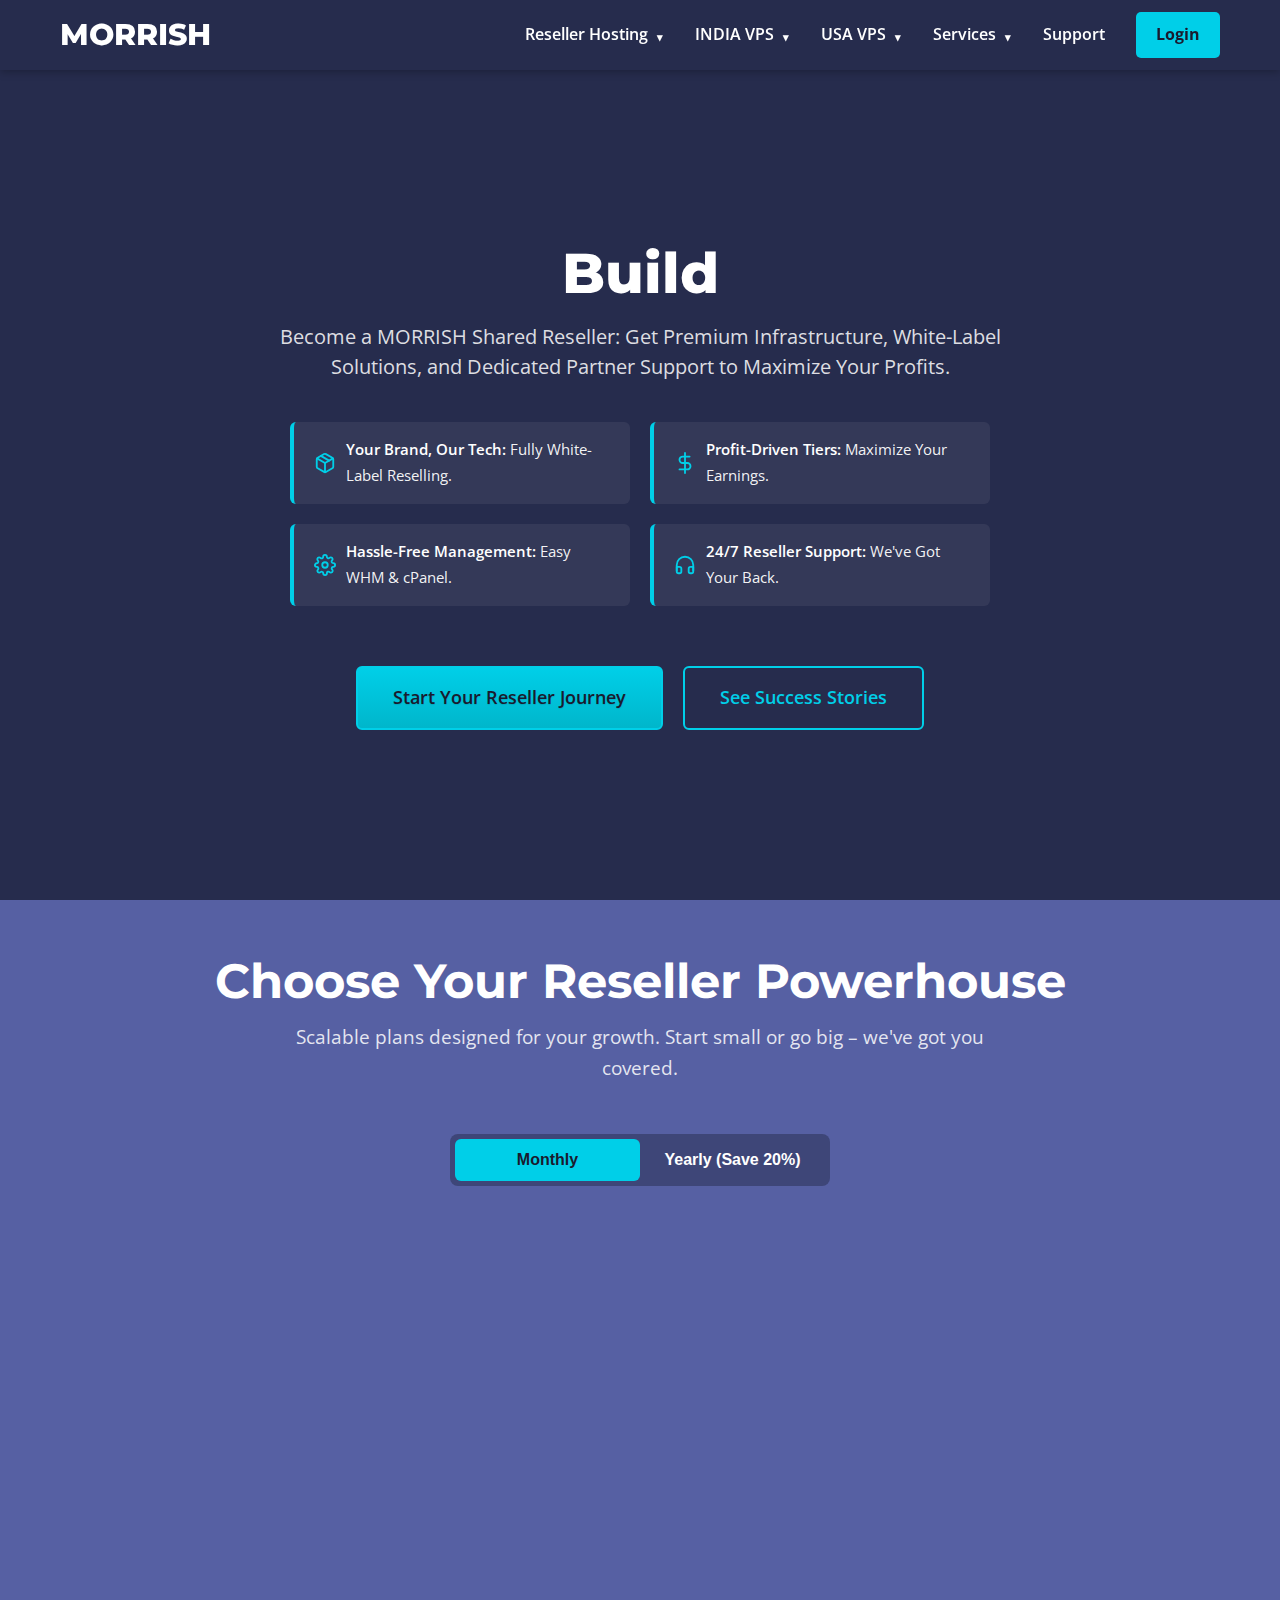
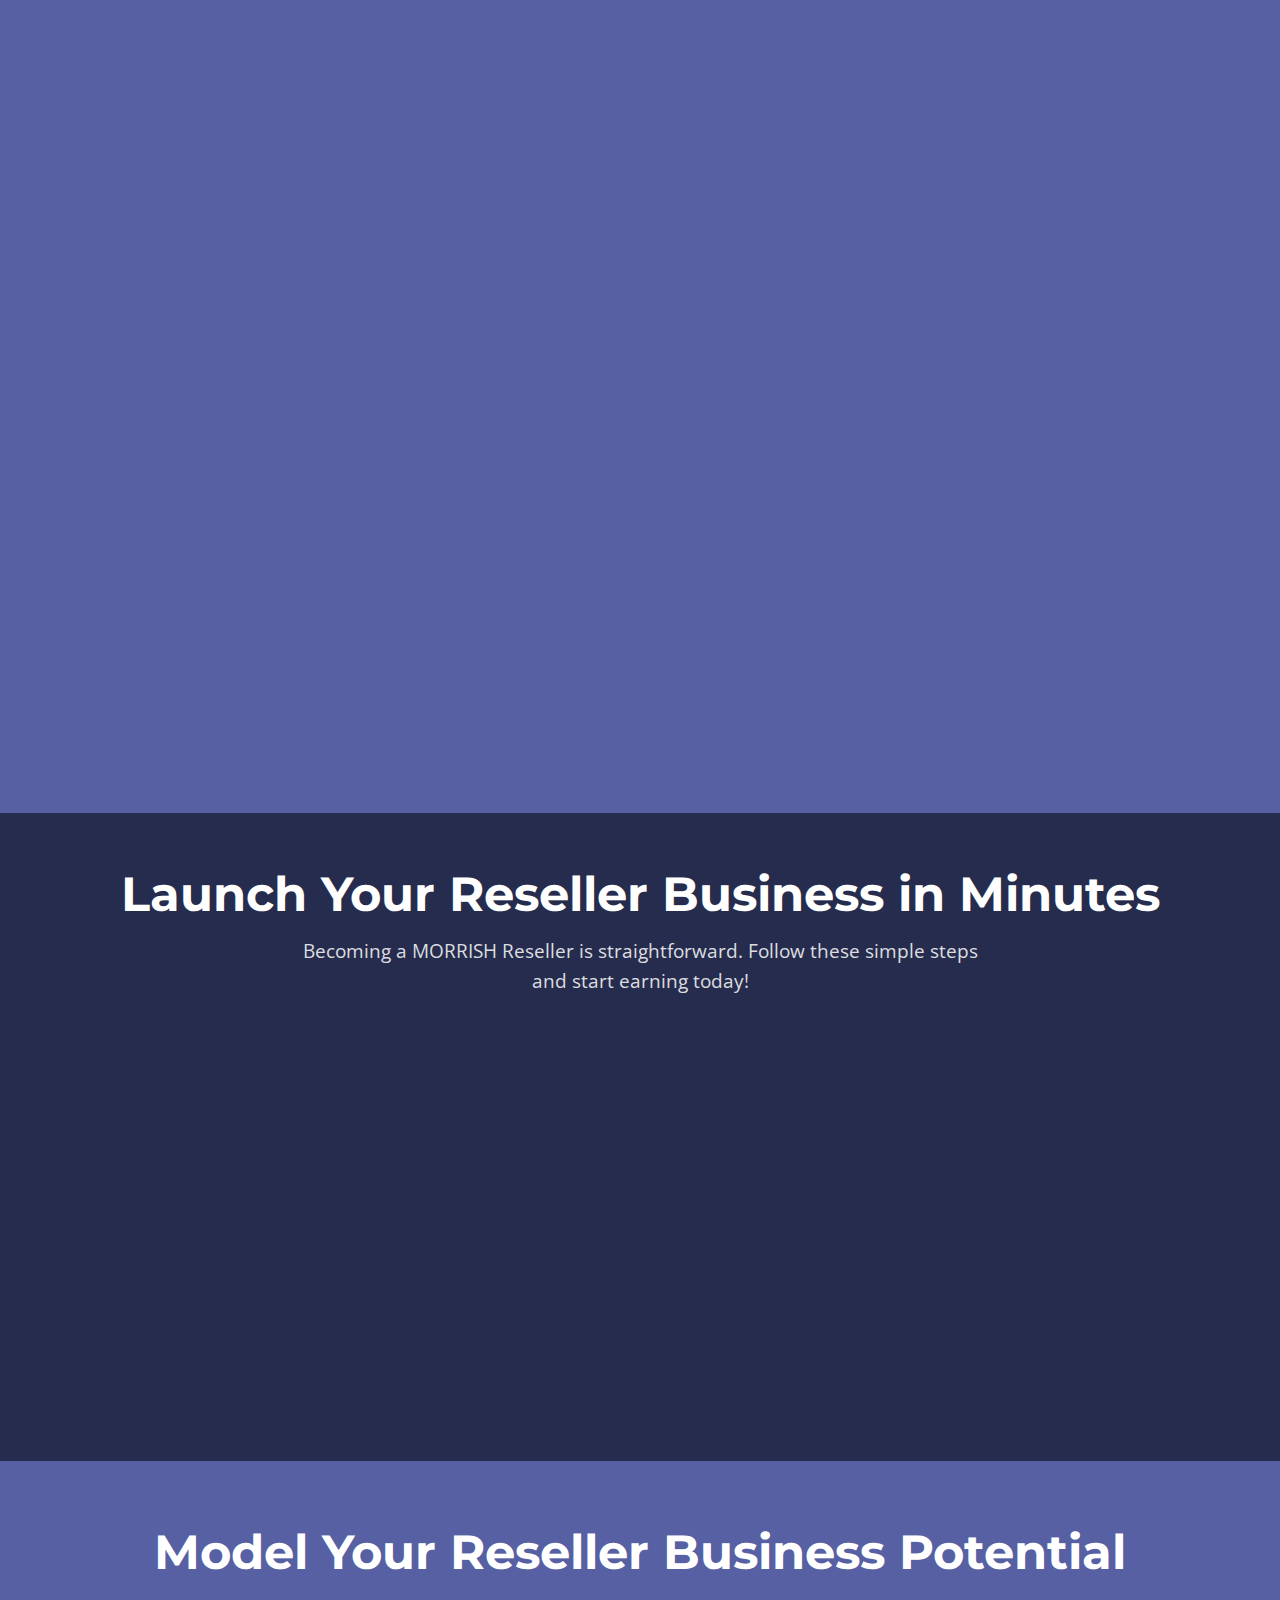
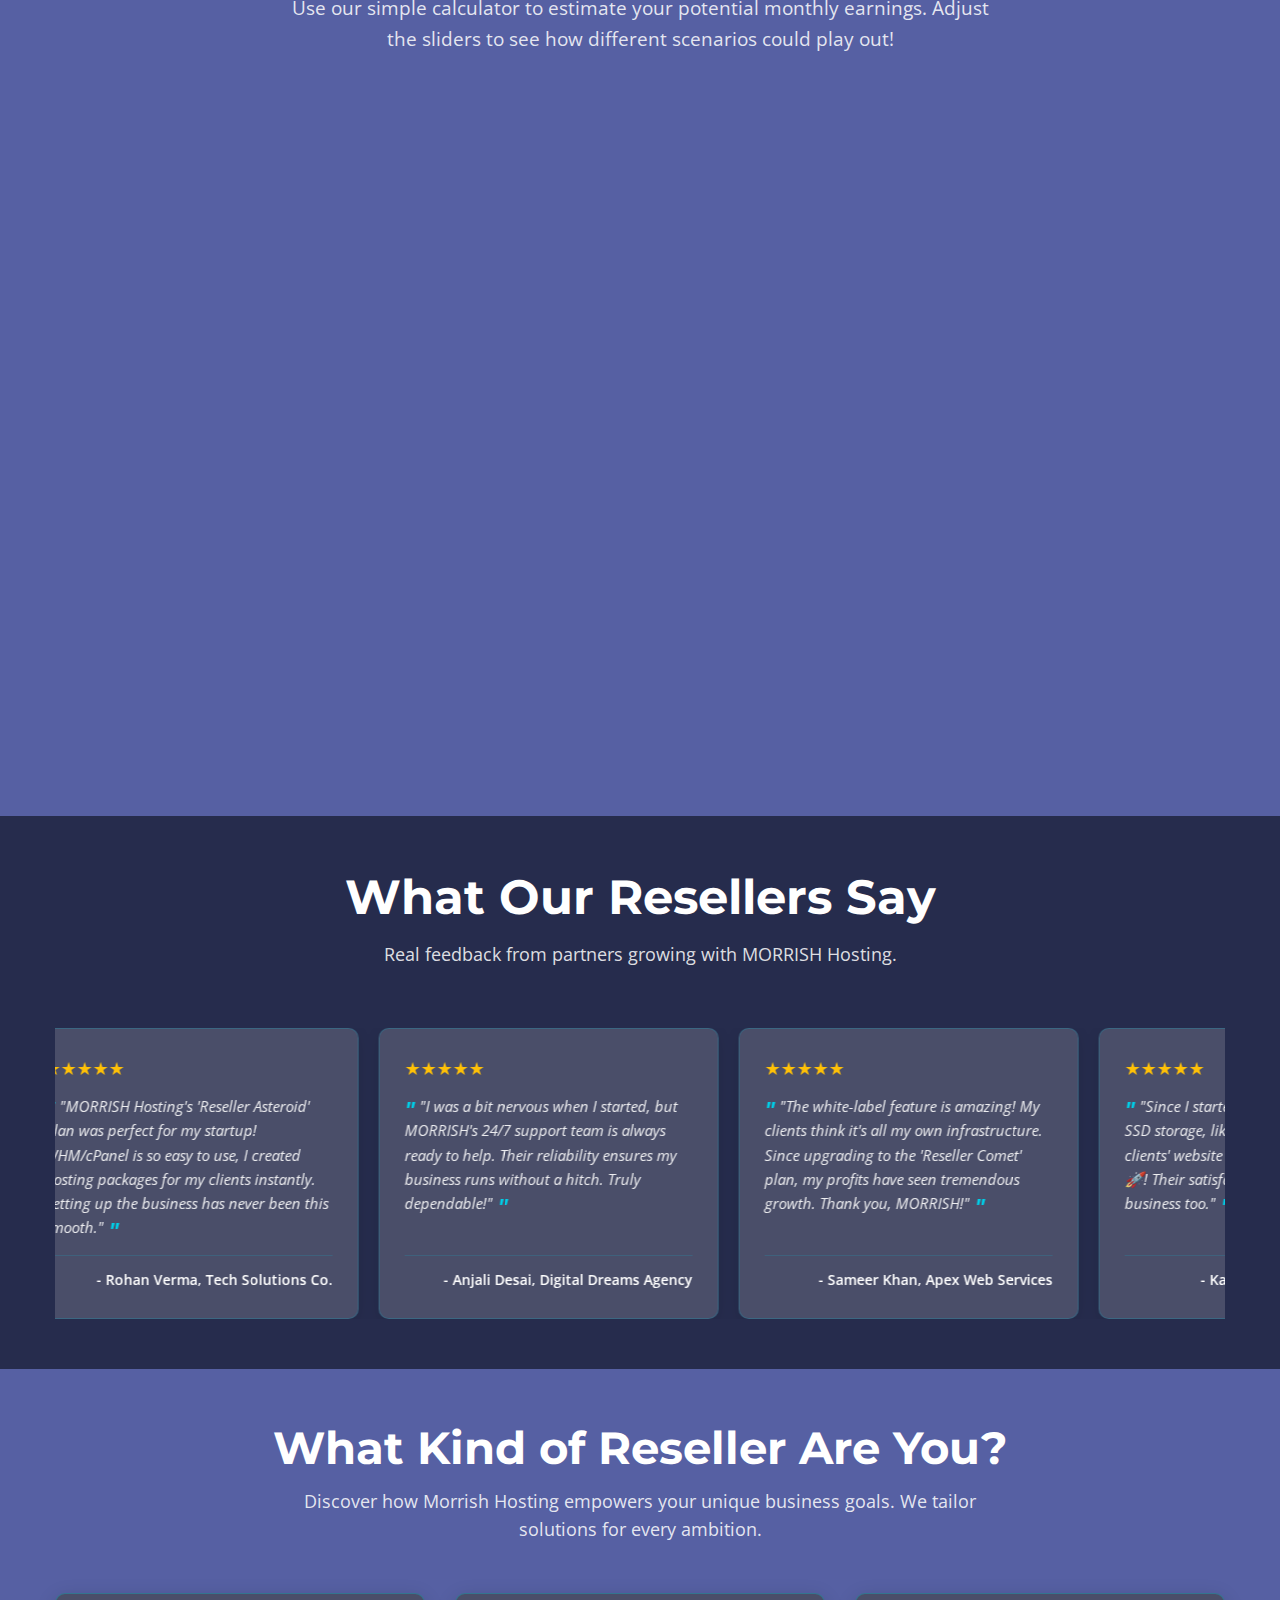
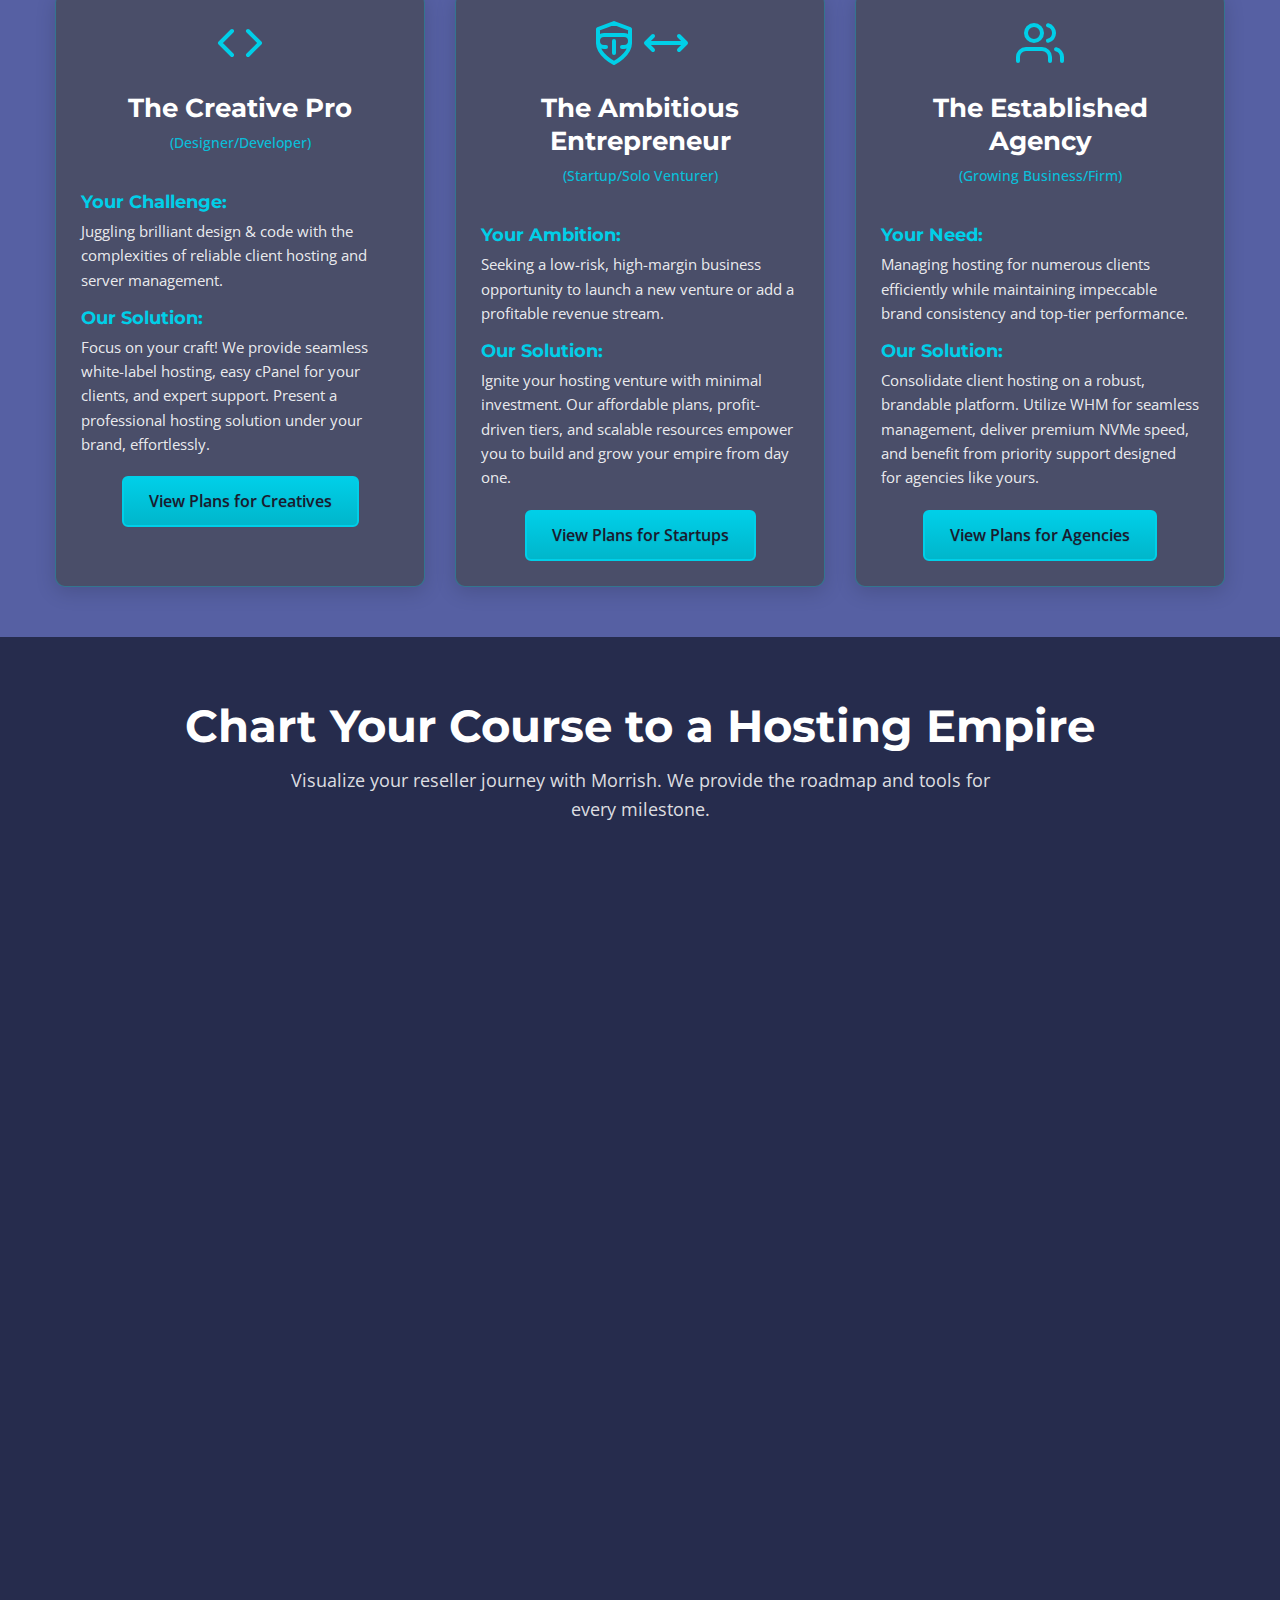
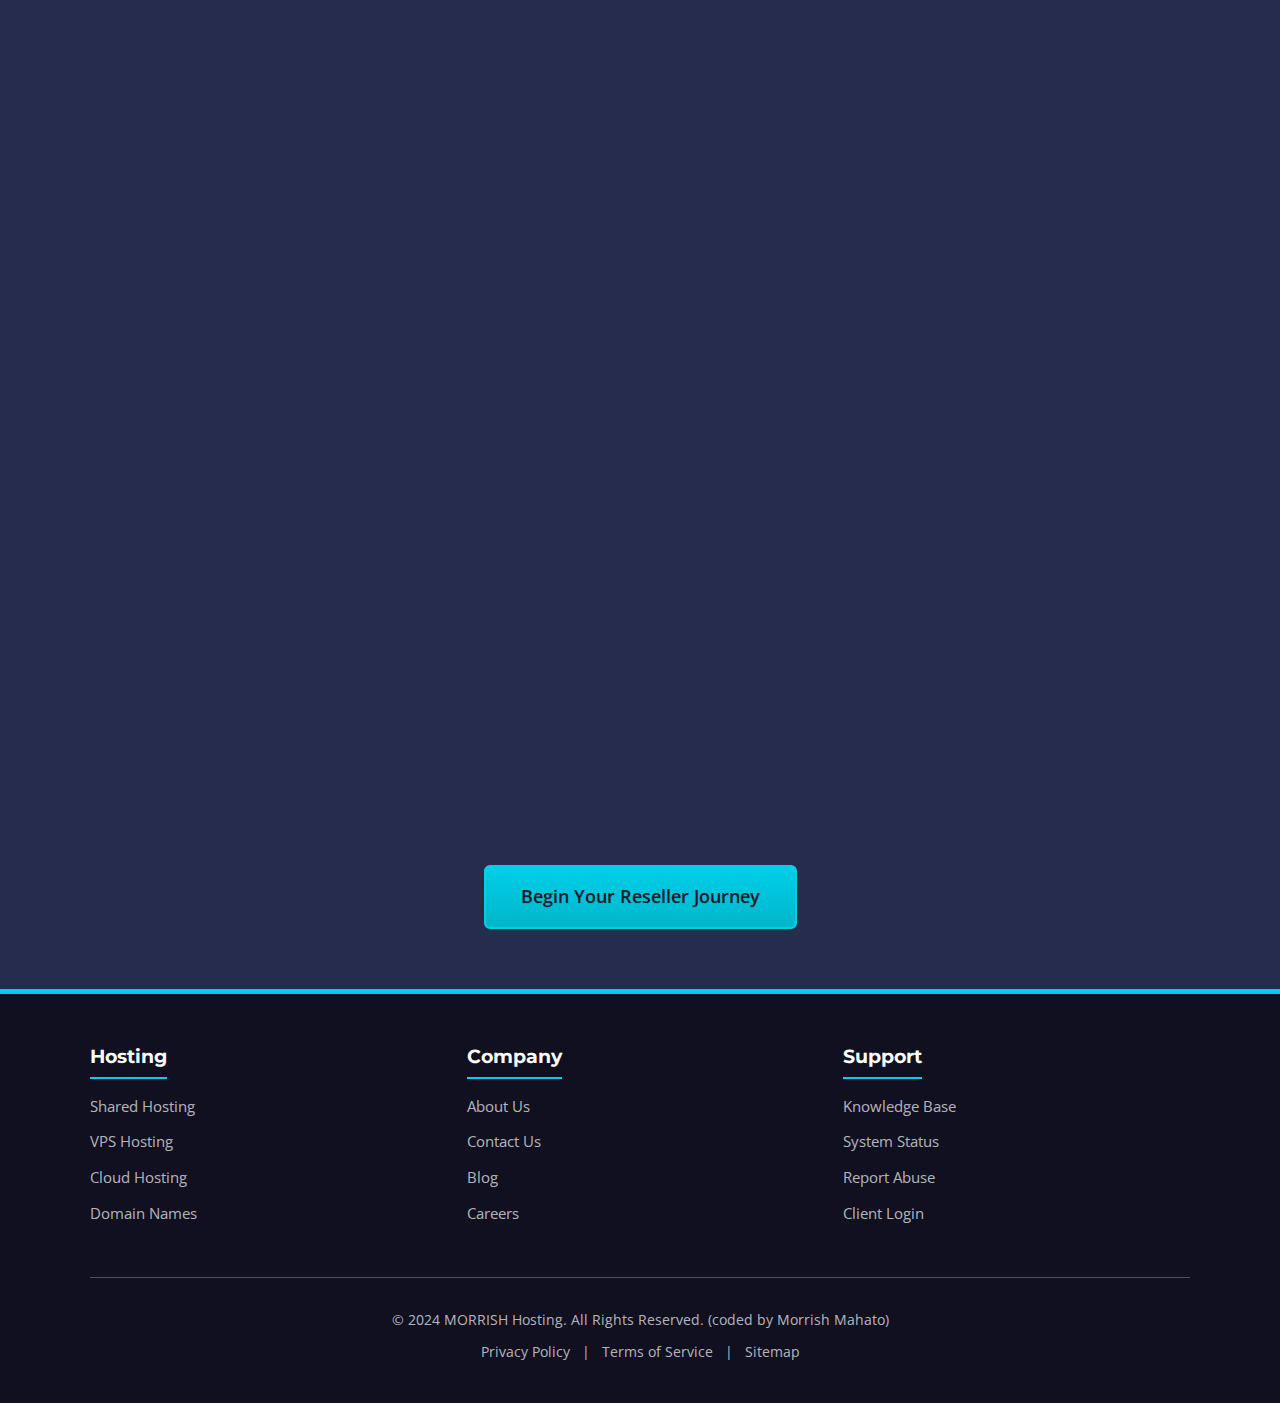
<file: shared-reseller.html>
<!DOCTYPE html>
<html lang="en">
<head>
    <!-- Head Section Start -->
    <meta charset="UTF-8">
    <meta name="viewport" content="width=device-width, initial-scale=1.0">
    <title>Shared Reseller - Morrish Hosting Services</title> <!-- PAGE TITLE UPDATED -->
    <link rel="preconnect" href="https://fonts.googleapis.com">
    <link rel="preconnect" href="https://fonts.gstatic.com" crossorigin>
    <link href="https://fonts.googleapis.com/css2?family=Montserrat:wght@400;500;700;800&family=Open+Sans:wght@400;600;700&display=swap" rel="stylesheet">
    <link rel="stylesheet" href="/style/shared-reseller.css"> 
    <!-- Head Section End -->
</head>
<body>
    <!-- Header (Navbar) Section Start -->
    <header>
        <nav class="navbar">
            <div class="nav-container">
                <a href="index.html" class="nav-logo">MORRISH</a> <!-- LOGO LINK TO INDEX.HTML -->
                <ul class="nav-menu">
                    <li class="nav-item dropdown">
                        <a href="#" class="nav-link" aria-expanded="false">Reseller Hosting <span class="arrow">▾</span></a>
                        <ul class="dropdown-menu">
                            <li><a href="shared-reseller.html">Shared Reseller</a></li>
                            <li><a href="cloud-reseller.html">Cloud Reseller</a></li>
                        </ul>
                    </li>
                    <li class="nav-item dropdown">
                        <a href="#" class="nav-link" aria-expanded="false">INDIA VPS <span class="arrow">▾</span></a>
                        <ul class="dropdown-menu">
                            <li><a href="#">SSD VPS India</a></li>
                            <li><a href="#">NVMe VPS India</a></li>
                        </ul>
                    </li>
                    <li class="nav-item dropdown">
                        <a href="#" class="nav-link" aria-expanded="false">USA VPS <span class="arrow">▾</span></a>
                        <ul class="dropdown-menu">
                            <li><a href="#">SSD VPS USA</a></li>
                            <li><a href="#">NVMe VPS USA</a></li>
                        </ul>
                    </li>
                    <li class="nav-item dropdown">
                        <a href="#" class="nav-link" aria-expanded="false">Services <span class="arrow">▾</span></a>
                        <ul class="dropdown-menu">
                            <li><a href="#">Web Development</a></li>
                            <li><a href="#">Presnol Counsulting</a></li>
                            <li><a href="#">Reseller Program</a></li>
                        </ul>
                    </li>
                    <li class="nav-item">
                        <a href="#" class="nav-link">Support</a>
                    </li>
                    <li class="nav-item">
                        <a href="#" class="nav-link nav-login">Login</a>
                    </li>
                </ul>
                <div class="hamburger">
                    <span class="bar"></span>
                    <span class="bar"></span>
                    <span class="bar"></span>
                </div>
            </div>
        </nav>
    </header>
    <!-- Header (Navbar) Section End -->

    <!-- Main Content Section Start -->
    <main>
      

 <!-- Hero Section: Empower Your Empire - Start -->
 <section class="hero-section empire-hero">
    <div class="hero-background-overlay"></div>
    <div class="container hero-content-container">
        <h1 id="empireHeadline" class="empire-hero-headline" aria-live="polite"><span class="typing-cursor" aria-hidden="true"></span></h1>
        
        <p class="sub-headline">
            Become a MORRISH Shared Reseller: Get Premium Infrastructure, White-Label Solutions, and Dedicated Partner Support to Maximize Your Profits.
        </p>
        
        <div class="hook-points">
            <ul>
                <li>
                    <svg class="icon" xmlns="http://www.w3.org/2000/svg" width="24" height="24" viewBox="0 0 24 24" fill="none" stroke="currentColor" stroke-width="2" stroke-linecap="round" stroke-linejoin="round" class="feather feather-package"><line x1="16.5" y1="9.4" x2="7.5" y2="4.21"></line><path d="M21 16V8a2 2 0 0 0-1-1.73l-7-4a2 2 0 0 0-2 0l-7 4A2 2 0 0 0 3 8v8a2 2 0 0 0 1 1.73l7 4a2 2 0 0 0 2 0l7-4A2 2 0 0 0 21 16z"></path><polyline points="3.27 6.96 12 12.01 20.73 6.96"></polyline><line x1="12" y1="22.08" x2="12" y2="12"></line></svg>
                    <span><strong>Your Brand, Our Tech:</strong> Fully White-Label Reselling.</span>
                </li>
                <li>
                    <svg class="icon" xmlns="http://www.w3.org/2000/svg" width="24" height="24" viewBox="0 0 24 24" fill="none" stroke="currentColor" stroke-width="2" stroke-linecap="round" stroke-linejoin="round" class="feather feather-dollar-sign"><line x1="12" y1="1" x2="12" y2="23"></line><path d="M17 5H9.5a3.5 3.5 0 0 0 0 7h5a3.5 3.5 0 0 1 0 7H6"></path></svg>
                    <span><strong>Profit-Driven Tiers:</strong> Maximize Your Earnings.</span>
                </li>
                <li>
                    <svg class="icon" xmlns="http://www.w3.org/2000/svg" width="24" height="24" viewBox="0 0 24 24" fill="none" stroke="currentColor" stroke-width="2" stroke-linecap="round" stroke-linejoin="round" class="feather feather-settings"><circle cx="12" cy="12" r="3"></circle><path d="M19.4 15a1.65 1.65 0 0 0 .33 1.82l.06.06a2 2 0 0 1 0 2.83 2 2 0 0 1-2.83 0l-.06-.06a1.65 1.65 0 0 0-1.82-.33 1.65 1.65 0 0 0-1 1.51V21a2 2 0 0 1-2 2 2 2 0 0 1-2-2v-.09A1.65 1.65 0 0 0 9 19.4a1.65 1.65 0 0 0-1.82.33l-.06.06a2 2 0 0 1-2.83 0 2 2 0 0 1 0-2.83l.06-.06a1.65 1.65 0 0 0 .33-1.82 1.65 1.65 0 0 0-1.51-1H3a2 2 0 0 1-2-2 2 2 0 0 1 2-2h.09A1.65 1.65 0 0 0 4.6 9a1.65 1.65 0 0 0-.33-1.82l-.06-.06a2 2 0 0 1 0-2.83 2 2 0 0 1 2.83 0l.06.06a1.65 1.65 0 0 0 1.82.33H9a1.65 1.65 0 0 0 1-1.51V3a2 2 0 0 1 2-2 2 2 0 0 1 2 2v.09a1.65 1.65 0 0 0 1 1.51 1.65 1.65 0 0 0 1.82-.33l.06-.06a2 2 0 0 1 2.83 0 2 2 0 0 1 0 2.83l-.06-.06a1.65 1.65 0 0 0-.33 1.82V9a1.65 1.65 0 0 0 1.51 1H21a2 2 0 0 1 2 2 2 2 0 0 1-2 2h-.09a1.65 1.65 0 0 0-1.51 1z"></path></svg>
                    <span><strong>Hassle-Free Management:</strong> Easy WHM & cPanel.</span>
                </li>
                <li>
                    <svg class="icon" xmlns="http://www.w3.org/2000/svg" width="24" height="24" viewBox="0 0 24 24" fill="none" stroke="currentColor" stroke-width="2" stroke-linecap="round" stroke-linejoin="round" class="feather feather-headphones"><path d="M3 18v-6a9 9 0 0 1 18 0v6"></path><path d="M21 19a2 2 0 0 1-2 2h-1a2 2 0 0 1-2-2v-3a2 2 0 0 1 2-2h3zM3 19a2 2 0 0 0 2 2h1a2 2 0 0 0 2-2v-3a2 2 0 0 0-2-2H3z"></path></svg>
                    <span><strong>24/7 Reseller Support:</strong> We've Got Your Back.</span>
                </li>
            </ul>
        </div>

        <div class="hero-cta-buttons">
            <a href="#reseller-plans" class="btn btn-primary btn-lg">Start Your Reseller Journey</a>
            <a href="#success-stories" class="btn btn-secondary-outline btn-lg">See Success Stories</a>
        </div>
    </div>
</section>
<!-- Hero Section: Empower Your Empire - End -->

        


    <!-- Reseller Pricing Plans Section - Start -->
    <section id="reseller-plans" class="pricing-section">
        <div class="container">
            <h2 class="section-title">Choose Your Reseller Powerhouse</h2>
            <p class="section-subtitle">Scalable plans designed for your growth. Start small or go big – we've got you covered.</p>

            <div class="pricing-toggle">
                <button class="toggle-btn active" data-period="monthly">Monthly</button>
                <button class="toggle-btn" data-period="yearly">Yearly (Save 20%)</button>
            </div>

            <div class="pricing-grid">
                <!-- Plan 1: Reseller Spark -->
                <div class="pricing-card animate-on-scroll">
                    <h3 class="plan-name">Reseller Asteroid</h3>
                    <div class="plan-price">
                        <span class="original-price" data-monthly="" data-yearly=""></span>
                        <div class="current-price-line">
                            <span class="currency">₹</span>
                            <span class="price-value" data-monthly="499" data-yearly="4790">499</span>
                            <span class="period">/month</span>
                        </div>
                    </div>
                    <ul class="plan-features">
                        <li><svg class="icon" viewBox="0 0 24 24"><path d="M22 11.08V12a10 10 0 1 1-5.93-9.14"></path><polyline points="22 4 12 14.01 9 11.01"></polyline></svg> <strong>5</strong> cPanel Accounts</li>
                        <li><svg class="icon" viewBox="0 0 24 24"><path d="M22 11.08V12a10 10 0 1 1-5.93-9.14"></path><polyline points="22 4 12 14.01 9 11.01"></polyline></svg> <strong>25 GB</strong> NVMe SSD Storage</li>
                        <li><svg class="icon" viewBox="0 0 24 24"><path d="M22 11.08V12a10 10 0 1 1-5.93-9.14"></path><polyline points="22 4 12 14.01 9 11.01"></polyline></svg> <strong>250 GB</strong> Bandwidth</li>
                        <li><svg class="icon" viewBox="0 0 24 24"><path d="M22 11.08V12a10 10 0 1 1-5.93-9.14"></path><polyline points="22 4 12 14.01 9 11.01"></polyline></svg> Free WHM/cPanel</li>
                        <li><svg class="icon" viewBox="0 0 24 24"><path d="M22 11.08V12a10 10 0 1 1-5.93-9.14"></path><polyline points="22 4 12 14.01 9 11.01"></polyline></svg> White-Label Ready</li>
                        <li><svg class="icon" viewBox="0 0 24 24"><path d="M22 11.08V12a10 10 0 1 1-5.93-9.14"></path><polyline points="22 4 12 14.01 9 11.01"></polyline></svg> 24/7 Basic Support</li>
                    </ul>
                    <a href="#" class="btn btn-primary plan-cta">Choose Spark</a>
                </div>

                <!-- Plan 2: Reseller Ignite -->
                <div class="pricing-card animate-on-scroll">
                    <!-- Badge removed from here -->
                    <h3 class="plan-name">Reseller Comet</h3>
                    <div class="plan-price">
                         <span class="original-price" data-monthly="" data-yearly=""></span>
                        <div class="current-price-line">
                            <span class="currency">₹</span>
                            <span class="price-value" data-monthly="999" data-yearly="9590">999</span>
                            <span class="period">/month</span>
                        </div>
                    </div>
                    <ul class="plan-features">
                        <li><svg class="icon" viewBox="0 0 24 24"><path d="M22 11.08V12a10 10 0 1 1-5.93-9.14"></path><polyline points="22 4 12 14.01 9 11.01"></polyline></svg> <strong>15</strong> cPanel Accounts</li>
                        <li><svg class="icon" viewBox="0 0 24 24"><path d="M22 11.08V12a10 10 0 1 1-5.93-9.14"></path><polyline points="22 4 12 14.01 9 11.01"></polyline></svg> <strong>75 GB</strong> NVMe SSD Storage</li>
                        <li><svg class="icon" viewBox="0 0 24 24"><path d="M22 11.08V12a10 10 0 1 1-5.93-9.14"></path><polyline points="22 4 12 14.01 9 11.01"></polyline></svg> <strong>750 GB</strong> Bandwidth</li>
                        <li><svg class="icon" viewBox="0 0 24 24"><path d="M22 11.08V12a10 10 0 1 1-5.93-9.14"></path><polyline points="22 4 12 14.01 9 11.01"></polyline></svg> Free WHMCS Starter</li>
                        <li><svg class="icon" viewBox="0 0 24 24"><path d="M22 11.08V12a10 10 0 1 1-5.93-9.14"></path><polyline points="22 4 12 14.01 9 11.01"></polyline></svg> Private Nameservers</li>
                        <li><svg class="icon" viewBox="0 0 24 24"><path d="M22 11.08V12a10 10 0 1 1-5.93-9.14"></path><polyline points="22 4 12 14.01 9 11.01"></polyline></svg> 24/7 Priority Support</li>
                    </ul>
                    <a href="#" class="btn btn-primary plan-cta">Choose Ignite</a>
                </div>

                <!-- Plan 3: Reseller Surge -->
                <div class="pricing-card animate-on-scroll popular"> <!-- 'popular' class can still be used for CSS targeting if needed, or just rely on badge -->
                    <span class="badge">Most Popular</span> <!-- MOVED HERE -->
                    <h3 class="plan-name">Reseller Planetoid</h3>
                    <div class="plan-price">
                         <span class="original-price" data-monthly="" data-yearly=""></span>
                        <div class="current-price-line">
                            <span class="currency">₹</span>
                            <span class="price-value" data-monthly="1799" data-yearly="17270">1799</span>
                            <span class="period">/month</span>
                        </div>
                    </div>
                    <ul class="plan-features">
                        <li><svg class="icon" viewBox="0 0 24 24"><path d="M22 11.08V12a10 10 0 1 1-5.93-9.14"></path><polyline points="22 4 12 14.01 9 11.01"></polyline></svg> <strong>30</strong> cPanel Accounts</li>
                        <li><svg class="icon" viewBox="0 0 24 24"><path d="M22 11.08V12a10 10 0 1 1-5.93-9.14"></path><polyline points="22 4 12 14.01 9 11.01"></polyline></svg> <strong>150 GB</strong> NVMe SSD Storage</li>
                        <li><svg class="icon" viewBox="0 0 24 24"><path d="M22 11.08V12a10 10 0 1 1-5.93-9.14"></path><polyline points="22 4 12 14.01 9 11.01"></polyline></svg> <strong>1.5 TB</strong> Bandwidth</li>
                        <li><svg class="icon" viewBox="0 0 24 24"><path d="M22 11.08V12a10 10 0 1 1-5.93-9.14"></path><polyline points="22 4 12 14.01 9 11.01"></polyline></svg> Free WHMCS Plus</li>
                        <li><svg class="icon" viewBox="0 0 24 24"><path d="M22 11.08V12a10 10 0 1 1-5.93-9.14"></path><polyline points="22 4 12 14.01 9 11.01"></polyline></svg> Free Domain Reseller Account</li>
                        <li><svg class="icon" viewBox="0 0 24 24"><path d="M22 11.08V12a10 10 0 1 1-5.93-9.14"></path><polyline points="22 4 12 14.01 9 11.01"></polyline></svg> Dedicated Account Manager</li>
                    </ul>
                    <a href="#" class="btn btn-primary plan-cta">Choose Surge</a>
                </div>
                
                <!-- Plan 4: Reseller Apex (with cut price) -->
                <div class="pricing-card animate-on-scroll">
                    <h3 class="plan-name">Reseller Star</h3>
                     <div class="plan-price">
                        <span class="original-price" data-monthly="3499" data-yearly="33590"></span>
                        <div class="current-price-line">
                            <span class="currency">₹</span>
                            <span class="price-value" data-monthly="2799" data-yearly="26870">2799</span>
                            <span class="period">/month</span>
                        </div>
                    </div>
                    <ul class="plan-features">
                        <li><svg class="icon" viewBox="0 0 24 24"><path d="M22 11.08V12a10 10 0 1 1-5.93-9.14"></path><polyline points="22 4 12 14.01 9 11.01"></polyline></svg> <strong>50</strong> cPanel Accounts</li>
                        <li><svg class="icon" viewBox="0 0 24 24"><path d="M22 11.08V12a10 10 0 1 1-5.93-9.14"></path><polyline points="22 4 12 14.01 9 11.01"></polyline></svg> <strong>250 GB</strong> NVMe SSD Storage</li>
                        <li><svg class="icon" viewBox="0 0 24 24"><path d="M22 11.08V12a10 10 0 1 1-5.93-9.14"></path><polyline points="22 4 12 14.01 9 11.01"></polyline></svg> <strong>2.5 TB</strong> Bandwidth</li>
                        <li><svg class="icon" viewBox="0 0 24 24"><path d="M22 11.08V12a10 10 0 1 1-5.93-9.14"></path><polyline points="22 4 12 14.01 9 11.01"></polyline></svg> Free WHMCS Pro</li>
                        <li><svg class="icon" viewBox="0 0 24 24"><path d="M22 11.08V12a10 10 0 1 1-5.93-9.14"></path><polyline points="22 4 12 14.01 9 11.01"></polyline></svg> Free SSL Certificate (for reseller site)</li>
                        <li><svg class="icon" viewBox="0 0 24 24"><path d="M22 11.08V12a10 10 0 1 1-5.93-9.14"></path><polyline points="22 4 12 14.01 9 11.01"></polyline></svg> Premium Support Suite</li>
                    </ul>
                    <a href="#" class="btn btn-primary plan-cta">Choose Apex</a>
                </div>

                <!-- Plan 5: Reseller Zenith -->
                <div class="pricing-card animate-on-scroll recommended"> <!-- 'recommended' class for CSS targeting -->
                     <span class="badge">Recommended</span> <!-- TEXT CHANGED -->
                    <h3 class="plan-name">Reseller Nebula</h3>
                    <div class="plan-price">
                        <span class="original-price" data-monthly="5999" data-yearly="57590"></span>
                        <div class="current-price-line">
                            <span class="currency">₹</span>
                            <span class="price-value" data-monthly="4799" data-yearly="46070">4799</span>
                            <span class="period">/month</span>
                        </div>
                    </div>
                    <ul class="plan-features">
                        <li><svg class="icon" viewBox="0 0 24 24"><path d="M22 11.08V12a10 10 0 1 1-5.93-9.14"></path><polyline points="22 4 12 14.01 9 11.01"></polyline></svg> <strong>100</strong> cPanel Accounts</li>
                        <li><svg class="icon" viewBox="0 0 24 24"><path d="M22 11.08V12a10 10 0 1 1-5.93-9.14"></path><polyline points="22 4 12 14.01 9 11.01"></polyline></svg> <strong>500 GB</strong> NVMe SSD Storage</li>
                        <li><svg class="icon" viewBox="0 0 24 24"><path d="M22 11.08V12a10 10 0 1 1-5.93-9.14"></path><polyline points="22 4 12 14.01 9 11.01"></polyline></svg> <strong>5 TB</strong> Bandwidth</li>
                        <li><svg class="icon" viewBox="0 0 24 24"><path d="M22 11.08V12a10 10 0 1 1-5.93-9.14"></path><polyline points="22 4 12 14.01 9 11.01"></polyline></svg> Free WHMCS Business</li>
                        <li><svg class="icon" viewBox="0 0 24 24"><path d="M22 11.08V12a10 10 0 1 1-5.93-9.14"></path><polyline points="22 4 12 14.01 9 11.01"></polyline></svg> Advanced Security Suite</li>
                         <li><svg class="icon" viewBox="0 0 24 24"><path d="M22 11.08V12a10 10 0 1 1-5.93-9.14"></path><polyline points="22 4 12 14.01 9 11.01"></polyline></svg> VIP Reseller Onboarding</li>
                    </ul>
                    <a href="#" class="btn btn-primary plan-cta">Choose Zenith</a>
                </div>
                
                <!-- Plan 6: Reseller Titan -->
                <div class="pricing-card animate-on-scroll best-value"> <!-- 'best-value' class for CSS targeting -->
                     <span class="badge">Best Value</span> <!-- NEW BADGE -->
                    <h3 class="plan-name">Reseller Galaxy</h3>
                    <div class="plan-price">
                        <span class="original-price" data-monthly="9999" data-yearly="95990"></span>
                        <div class="current-price-line">
                            <span class="currency">₹</span>
                            <span class="price-value" data-monthly="7999" data-yearly="76790">7999</span>
                            <span class="period">/month</span>
                        </div>
                    </div>
                    <ul class="plan-features">
                        <li><svg class="icon" viewBox="0 0 24 24"><path d="M22 11.08V12a10 10 0 1 1-5.93-9.14"></path><polyline points="22 4 12 14.01 9 11.01"></polyline></svg> <strong>200+</strong> cPanel Accounts</li>
                        <li><svg class="icon" viewBox="0 0 24 24"><path d="M22 11.08V12a10 10 0 1 1-5.93-9.14"></path><polyline points="22 4 12 14.01 9 11.01"></polyline></svg> <strong>1 TB</strong> NVMe SSD Storage</li>
                        <li><svg class="icon" viewBox="0 0 24 24"><path d="M22 11.08V12a10 10 0 1 1-5.93-9.14"></path><polyline points="22 4 12 14.01 9 11.01"></polyline></svg> <strong>Unmetered</strong> Bandwidth*</li>
                        <li><svg class="icon" viewBox="0 0 24 24"><path d="M22 11.08V12a10 10 0 1 1-5.93-9.14"></path><polyline points="22 4 12 14.01 9 11.01"></polyline></svg> Full WHMCS Suite</li>
                        <li><svg class="icon" viewBox="0 0 24 24"><path d="M22 11.08V12a10 10 0 1 1-5.93-9.14"></path><polyline points="22 4 12 14.01 9 11.01"></polyline></svg> Custom Branding Pack</li>
                        <li><svg class="icon" viewBox="0 0 24 24"><path d="M22 11.08V12a10 10 0 1 1-5.93-9.14"></path><polyline points="22 4 12 14.01 9 11.01"></polyline></svg> Highest Priority Support + SLA</li>
                    </ul>
                    <a href="#" class="btn btn-primary plan-cta">Choose Titan</a>
                     <p class="plan-note">*Fair usage policy applies</p>
                </div>

            </div> <!-- .pricing-grid end -->
        </div> <!-- .container end -->
    </section>
    <!-- Reseller Pricing Plans Section - End -->



  <!-- How It Works Section - Start -->
  <section id="how-it-works" class="how-it-works-section">
    <div class="container">
        <h2 class="section-title">Launch Your Reseller Business in Minutes</h2>
        <p class="section-subtitle">Becoming a MORRISH Reseller is straightforward. Follow these simple steps and start earning today!</p>

        <div class="steps-container">
            <!-- Step 1 -->
            <div class="step-card animate-step">
                <div class="step-number-container">
                    <span class="step-number">01</span>
                </div>
                <div class="step-icon">
                    <!-- Icon: Shopping Cart/Package -->
                    <svg xmlns="http://www.w3.org/2000/svg" width="48" height="48" viewBox="0 0 24 24" fill="none" stroke="currentColor" stroke-width="2" stroke-linecap="round" stroke-linejoin="round" class="feather feather-shopping-cart"><circle cx="9" cy="21" r="1"></circle><circle cx="20" cy="21" r="1"></circle><path d="M1 1h4l2.68 13.39a2 2 0 0 0 2 1.61h9.72a2 2 0 0 0 2-1.61L23 6H6"></path></svg>
                </div>
                <h3 class="step-title">Choose Your Reseller Plan</h3>
                <p class="step-description">Select the package that perfectly fits your business goals and budget from our flexible options.</p>
            </div>

            <!-- Connecting Arrow/Line for Desktop -->
            <div class="step-connector animate-step"></div>

            <!-- Step 2 -->
            <div class="step-card animate-step">
                 <div class="step-number-container">
                    <span class="step-number">02</span>
                </div>
                <div class="step-icon">
                    <!-- Icon: Palette/Gears (Settings Icon) -->
                    <svg xmlns="http://www.w3.org/2000/svg" width="48" height="48" viewBox="0 0 24 24" fill="none" stroke="currentColor" stroke-width="2" stroke-linecap="round" stroke-linejoin="round" class="feather feather-settings"><circle cx="12" cy="12" r="3"></circle><path d="M19.4 15a1.65 1.65 0 0 0 .33 1.82l.06.06a2 2 0 0 1 0 2.83 2 2 0 0 1-2.83 0l-.06-.06a1.65 1.65 0 0 0-1.82-.33 1.65 1.65 0 0 0-1 1.51V21a2 2 0 0 1-2 2 2 2 0 0 1-2-2v-.09A1.65 1.65 0 0 0 9 19.4a1.65 1.65 0 0 0-1.82.33l-.06.06a2 2 0 0 1-2.83 0 2 2 0 0 1 0-2.83l.06-.06a1.65 1.65 0 0 0 .33-1.82 1.65 1.65 0 0 0-1.51-1H3a2 2 0 0 1-2-2 2 2 0 0 1 2-2h.09A1.65 1.65 0 0 0 4.6 9a1.65 1.65 0 0 0-.33-1.82l-.06-.06a2 2 0 0 1 0-2.83 2 2 0 0 1 2.83 0l.06.06a1.65 1.65 0 0 0 1.82.33H9a1.65 1.65 0 0 0 1-1.51V3a2 2 0 0 1 2-2 2 2 0 0 1 2 2v.09a1.65 1.65 0 0 0 1 1.51 1.65 1.65 0 0 0 1.82-.33l.06-.06a2 2 0 0 1 2.83 0 2 2 0 0 1 0 2.83l-.06-.06a1.65 1.65 0 0 0-.33 1.82V9a1.65 1.65 0 0 0 1.51 1H21a2 2 0 0 1 2 2 2 2 0 0 1-2 2h-.09a1.65 1.65 0 0 0-1.51 1z"></path></svg>
                </div>
                <h3 class="step-title">Brand & Configure</h3>
                <p class="step-description">Customize with your own brand, set up hosting packages for your clients using the powerful WHM control panel.</p>
            </div>

            <!-- Connecting Arrow/Line for Desktop -->
            <div class="step-connector animate-step"></div>

            <!-- Step 3 -->
            <div class="step-card animate-step">
                 <div class="step-number-container">
                    <span class="step-number">03</span>
                </div>
                <div class="step-icon">
                    <!-- Icon: People/Graph Up (Trending Up Icon) -->
                    <svg xmlns="http://www.w3.org/2000/svg" width="48" height="48" viewBox="0 0 24 24" fill="none" stroke="currentColor" stroke-width="2" stroke-linecap="round" stroke-linejoin="round" class="feather feather-trending-up"><polyline points="23 6 13.5 15.5 8.5 10.5 1 18"></polyline><polyline points="17 6 23 6 23 12"></polyline></svg>
                </div>
                <h3 class="step-title">Attract Clients & Grow</h3>
                <p class="step-description">Market your new hosting services and start earning. We'll handle all the server management for you.</p>
            </div>
        </div>
    </div>
</section>
<!-- How It Works Section - End -->



<!-- Reseller Profit Calculator Section - Start -->
<section id="profit-calculator" class="calculator-section">
    <div class="container">
        <h2 class="section-title">Model Your Reseller Business Potential</h2>
        <p class="section-subtitle">Use our simple calculator to estimate your potential monthly earnings. Adjust the sliders to see how different scenarios could play out!</p>

        <div class="calculator-wrapper animate-calculator">
            <div class="calculator-panel calculator-inputs-panel">
                <h3 class="panel-title">Adjust Your Variables</h3>
                <!-- Input 1: Number of Clients -->
                <div class="input-group">
                    <label for="numClients">Number of Clients:</label>
                    <div class="slider-wrapper">
                        <input type="range" id="numClients" name="numClients" min="5" max="200" value="25" step="5" class="slider">
                        <span id="numClientsValue" class="slider-value-display">25 Clients</span>
                    </div>
                </div>

                <!-- Input 2: Average Monthly Price Per Client -->
                <div class="input-group">
                    <label for="avgPrice">Average Price/Client (₹):</label>
                     <div class="slider-wrapper">
                        <input type="range" id="avgPrice" name="avgPrice" min="100" max="1000" value="299" step="10" class="slider">
                        <span id="avgPriceValue" class="slider-value-display">₹299</span>
                    </div>
                </div>

                <!-- Input 3: Your MORRISH Reseller Plan Cost -->
                <div class="input-group">
                    <label for="morrishPlanCost">Your MORRISH Plan (Approx. Monthly Cost):</label>
                    <div class="custom-select-wrapper">
                        <select id="morrishPlanCost" name="morrishPlanCost" class="plan-selector">
                            <option value="499">Reseller Spark (₹499)</option>
                            <option value="999" selected>Reseller Ignite (₹999)</option>
                            <option value="1799">Reseller Surge (₹1799)</option>
                            <option value="2799">Reseller Apex (₹2799)</option>
                            <option value="4799">Reseller Zenith (₹4799)</option>
                            <option value="7999">Reseller Titan (₹7999)</option>
                        </select>
                        <span class="custom-select-arrow"></span>
                    </div>
                     <span id="morrishPlanCostValue" class="plan-cost-display">Approx. ₹999</span>
                </div>
            </div>

            <div class="calculator-panel calculator-results-panel">
                <h3 class="panel-title">Your Estimated Potential</h3>
                <div class="result-item">
                    <span class="result-label">Monthly Revenue:</span>
                    <span id="estimatedRevenue" class="result-value">₹0</span>
                </div>
                <div class="result-item">
                    <span class="result-label">MORRISH Plan Cost:</span>
                    <span id="planCostDisplay" class="result-value">₹0</span>
                </div>
                <div class="result-item profit-item">
                    <span class="result-label">Monthly Profit:</span>
                    <span id="estimatedProfit" class="result-value highlight-profit">₹0</span>
                </div>
                 <p class="calculator-disclaimer">
                    *Estimations are illustrative. Actual earnings depend on your efforts & chosen plan.
                </p>
            </div>

            <div class="calculator-cta-area"> <!-- CTA area spanning full width -->
                <a href="#reseller-plans" class="btn btn-primary btn-lg">Explore Our Reseller Plans</a>
                <a href="#contact-expert" class="btn btn-secondary btn-lg">Talk to an Expert</a> <!-- NEW BUTTON -->
            </div>
        </div>
    </div>
</section>
<!-- Reseller Profit Calculator Section - End -->


<!-- Testimonials Section - Start -->
<section id="testimonials" class="testimonial-section">
    <div class="container">
        <h2 class="section-title">What Our Resellers Say</h2>
        <p class="section-subtitle">Real feedback from partners growing with MORRISH Hosting.</p>

        <div class="testimonial-slider-wrapper">
            <div class="testimonial-track">
                <!-- Testimonial Card 1 -->
                <div class="testimonial-card">
                    <div class="stars">★★★★★</div>
                    <p class="testimonial-text">"MORRISH Hosting's 'Reseller Asteroid' plan was perfect for my startup! WHM/cPanel is so easy to use, I created hosting packages for my clients instantly. Setting up the business has never been this smooth."</p>
                    <div class="author-info">
                        <span class="author-name">- Rohan Verma, Tech Solutions Co.</span>
                    </div>
                </div>
                <!-- Testimonial Card 2 -->
                <div class="testimonial-card">
                    <div class="stars">★★★★★</div>
                    <p class="testimonial-text">"I was a bit nervous when I started, but MORRISH's 24/7 support team is always ready to help. Their reliability ensures my business runs without a hitch. Truly dependable!"</p>
                    <div class="author-info">
                        <span class="author-name">- Anjali Desai, Digital Dreams Agency</span>
                    </div>
                </div>
                <!-- Testimonial Card 3 -->
                <div class="testimonial-card">
                    <div class="stars">★★★★★</div>
                    <p class="testimonial-text">"The white-label feature is amazing! My clients think it's all my own infrastructure. Since upgrading to the 'Reseller Comet' plan, my profits have seen tremendous growth. Thank you, MORRISH!"</p>
                    <div class="author-info">
                        <span class="author-name">- Sameer Khan, Apex Web Services</span>
                    </div>
                </div>
                <!-- Testimonial Card 4 -->
                <div class="testimonial-card">
                    <div class="stars">★★★★★</div>
                    <p class="testimonial-text">"Since I started offering plans with NVMe SSD storage, like 'Reseller Planetoid', my clients' website speeds are through the roof 🚀! Their satisfaction is boosting my business too."</p>
                    <div class="author-info">
                        <span class="author-name">- Kavita Iyer, FastTrack Hosting</span>
                    </div>
                </div>
                <!-- Testimonial Card 5 -->
                <div class="testimonial-card">
                    <div class="stars">★★★★★</div>
                    <p class="testimonial-text">"My client base was growing rapidly, and I needed a scalable solution. Upgrading to MORRISH's 'Reseller Star' plan was the best decision. Managing resources and adding new clients is now very simple."</p>
                    <div class="author-info">
                        <span class="author-name">- Manish Agarwal, Growth Gurus</span>
                    </div>
                </div>
                <!-- Testimonial Card 6 -->
                <div class="testimonial-card">
                    <div class="stars">★★★★★</div>
                    <p class="testimonial-text">"The free WHMCS included with the 'Reseller Nebula' plan has automated billing and client management. It saves me time and has increased profitability. Becoming a reseller with MORRISH is a smart move."</p>
                    <div class="author-info">
                        <span class="author-name">- Divya Reddy, HostPro Solutions</span>
                    </div>
                </div>
                 <!-- Testimonial Card 7 -->
                <div class="testimonial-card">
                    <div class="stars">★★★★★</div>
                    <p class="testimonial-text">"MORRISH's 'Reseller Galaxy' plan truly offers the best value. With unmetered bandwidth* and dedicated support, I can provide excellent service to my clients. My business is flourishing with MORRISH!"</p>
                    <div class="author-info">
                        <span class="author-name">- Prakash Menon, Infinite Host</span>
                    </div>
                </div>
            </div>
        </div>
    </div>
</section>
<!-- Testimonials Section - End -->


<!-- Reseller Personas Section - Start -->
<section id="reseller-personas" class="personas-section">
    <div class="container">
        <h2 class="section-title">What Kind of Reseller Are You?</h2>
        <p class="section-subtitle">Discover how Morrish Hosting empowers your unique business goals. We tailor solutions for every ambition.</p>

        <div class="personas-grid">
            <!-- Persona Card 1: The Creative Pro -->
            <div class="persona-card">
                <div class="persona-header">
                    <div class="persona-icon">
                        <svg xmlns="http://www.w3.org/2000/svg" width="48" height="48" viewBox="0 0 24 24" fill="none" stroke="currentColor" stroke-width="2" stroke-linecap="round" stroke-linejoin="round"><path d="M16 18l6-6-6-6M8 6l-6 6 6 6"/></svg>
                    </div>
                    <h3 class="persona-title">The Creative Pro</h3>
                    <span class="persona-subtitle-tag">(Designer/Developer)</span>
                </div>
                <div class="persona-content">
                    <div class="persona-point">
                        <h4>Your Challenge:</h4>
                        <p>Juggling brilliant design & code with the complexities of reliable client hosting and server management.</p>
                    </div>
                    <div class="persona-point">
                        <h4>Our Solution:</h4>
                        <p>Focus on your craft! We provide seamless white-label hosting, easy cPanel for your clients, and expert support. Present a professional hosting solution under your brand, effortlessly.</p>
                    </div>
                    <a href="#reseller-plans" class="btn btn-primary persona-cta">View Plans for Creatives</a>
                </div>
            </div>

            <!-- Persona Card 2: The Ambitious Entrepreneur -->
            <div class="persona-card">
                <div class="persona-header">
                    <div class="persona-icon">
                        <svg xmlns="http://www.w3.org/2000/svg" width="48" height="48" viewBox="0 0 24 24" fill="none" stroke="currentColor" stroke-width="2" stroke-linecap="round" stroke-linejoin="round"><path d="M12 22s8-4 8-10V5l-8-3-8 3v7c0 6 8 10 8 10z"></path><path d="M12 11l0 6"></path><path d="M12 8H7c-1.7 0-3 1.3-3 3v0c0 1.7 1.3 3 3 3h1"></path><path d="M12 8h5c1.7 0 3 1.3 3 3v0c0 1.7-1.3 3-3 3h-1"></path></svg> <!-- Simple Shield/Rocket -->
                         <!-- Placeholder for Rocket Icon -->
                        <svg xmlns="http://www.w3.org/2000/svg" width="48" height="48" viewBox="0 0 24 24" fill="none" stroke="currentColor" stroke-width="2" stroke-linecap="round" stroke-linejoin="round"><path d="M5.5 8.5L2 12l3.5 3.5L2 12h12.5"/><path d="M18.5 8.5l3.5 3.5-3.5 3.5L22 12H9.5"/></svg>
                    </div>
                    <h3 class="persona-title">The Ambitious Entrepreneur</h3>
                    <span class="persona-subtitle-tag">(Startup/Solo Venturer)</span>
                </div>
                <div class="persona-content">
                    <div class="persona-point">
                        <h4>Your Ambition:</h4>
                        <p>Seeking a low-risk, high-margin business opportunity to launch a new venture or add a profitable revenue stream.</p>
                    </div>
                    <div class="persona-point">
                        <h4>Our Solution:</h4>
                        <p>Ignite your hosting venture with minimal investment. Our affordable plans, profit-driven tiers, and scalable resources empower you to build and grow your empire from day one.</p>
                    </div>
                    <a href="#reseller-plans" class="btn btn-primary persona-cta">View Plans for Startups</a>
                </div>
            </div>

            <!-- Persona Card 3: The Established Agency -->
            <div class="persona-card">
                <div class="persona-header">
                    <div class="persona-icon">
                         <svg xmlns="http://www.w3.org/2000/svg" width="48" height="48" viewBox="0 0 24 24" fill="none" stroke="currentColor" stroke-width="2" stroke-linecap="round" stroke-linejoin="round"><path d="M17 21v-2a4 4 0 0 0-4-4H5a4 4 0 0 0-4 4v2"></path><circle cx="9" cy="7" r="4"></circle><path d="M23 21v-2a4 4 0 0 0-3-3.87"></path><path d="M16 3.13a4 4 0 0 1 0 7.75"></path></svg>
                    </div>
                    <h3 class="persona-title">The Established Agency</h3>
                    <span class="persona-subtitle-tag">(Growing Business/Firm)</span>
                </div>
                <div class="persona-content">
                    <div class="persona-point">
                        <h4>Your Need:</h4>
                        <p>Managing hosting for numerous clients efficiently while maintaining impeccable brand consistency and top-tier performance.</p>
                    </div>
                    <div class="persona-point">
                        <h4>Our Solution:</h4>
                        <p>Consolidate client hosting on a robust, brandable platform. Utilize WHM for seamless management, deliver premium NVMe speed, and benefit from priority support designed for agencies like yours.</p>
                    </div>
                    <a href="#reseller-plans" class="btn btn-primary persona-cta">View Plans for Agencies</a>
                </div>
            </div>
        </div>
    </div>
</section>
<!-- Reseller Personas Section - End -->



<!-- Reseller Journey Map Section - Start -->
<section id="journey-map" class="journey-map-section">
    <div class="container">
        <h2 class="section-title">Chart Your Course to a Hosting Empire</h2>
        <p class="section-subtitle">Visualize your reseller journey with Morrish. We provide the roadmap and tools for every milestone.</p>

        <div class="journey-wrapper">
            <svg class="journey-path-svg" <!-- viewBox and preserveAspectRatio will be set by JS --> >
                <path class="journey-line" <!-- d attribute will be set by JS --> />
            </svg>

            <div class="milestones-container">
                <!-- Milestone 1 -->
                <div class="milestone" id="journey-milestone1" data-milestone-index="0">
                    <div class="milestone-connector">
                        <div class="milestone-dot"></div>
                    </div>
                    <div class="milestone-card">
                        <div class="milestone-icon">
                             <svg xmlns="http://www.w3.org/2000/svg" width="32" height="32" viewBox="0 0 24 24" fill="none" stroke="currentColor" stroke-width="2" stroke-linecap="round" stroke-linejoin="round"><path d="M2 16.1A5 5 0 0 1 5.9 20M2 12.05A9 9 0 0 1 9.95 20M2 8V6a2 2 0 0 1 2-2h16a2 2 0 0 1 2 2v12a2 2 0 0 1-2 2h-6"></path><line x1="2" y1="20" x2="2.01" y2="20"></line></svg>
                        </div>
                        <div class="milestone-content">
                            <h3 class="milestone-title">01: Sign Up & Brand</h3>
                            <p class="milestone-description">Easy WHM setup, full white-labeling tools to establish your unique brand identity.</p>
                            <span class="milestone-feature">Feature: Instant Account Setup</span>
                        </div>
                    </div>
                </div>

                <!-- Milestone 2 -->
                <div class="milestone" id="journey-milestone2" data-milestone-index="1">
                    <div class="milestone-connector">
                        <div class="milestone-dot"></div>
                    </div>
                    <div class="milestone-card">
                         <div class="milestone-icon">
                            <svg xmlns="http://www.w3.org/2000/svg" width="32" height="32" viewBox="0 0 24 24" fill="none" stroke="currentColor" stroke-width="2" stroke-linecap="round" stroke-linejoin="round"><path d="M21.21 15.89A10 10 0 1 1 8 2.83"></path><path d="M22 12A10 10 0 0 0 12 2v10z"></path></svg>
                        </div>
                        <div class="milestone-content">
                            <h3 class="milestone-title">02: Craft Your Packages</h3>
                            <p class="milestone-description">Define your own hosting plans and pricing within WHM, tailored to your audience.</p>
                            <span class="milestone-feature">Tool: WHM Control Panel</span>
                        </div>
                    </div>
                </div>

                <!-- Milestone 3 -->
                <div class="milestone" id="journey-milestone3" data-milestone-index="2">
                    <div class="milestone-connector">
                        <div class="milestone-dot"></div>
                    </div>
                    <div class="milestone-card">
                        <div class="milestone-icon">
                           <svg xmlns="http://www.w3.org/2000/svg" width="32" height="32" viewBox="0 0 24 24" fill="none" stroke="currentColor" stroke-width="2" stroke-linecap="round" stroke-linejoin="round"><path d="M13 2H6a2 2 0 0 0-2 2v16a2 2 0 0 0 2 2h12a2 2 0 0 0 2-2V9z"></path><polyline points="13 2 13 9 20 9"></polyline></svg>
                        </div>
                        <div class="milestone-content">
                            <h3 class="milestone-title">03: Launch & Acquire</h3>
                            <p class="milestone-description">Market your new services. Our reliable infrastructure ensures a great client experience.</p>
                            <span class="milestone-feature">Advantage: NVMe SSD Speed</span>
                        </div>
                    </div>
                </div>

                <!-- Milestone 4 -->
                <div class="milestone" id="journey-milestone4" data-milestone-index="3">
                    <div class="milestone-connector">
                        <div class="milestone-dot"></div>
                    </div>
                    <div class="milestone-card">
                        <div class="milestone-icon">
                            <svg xmlns="http://www.w3.org/2000/svg" width="32" height="32" viewBox="0 0 24 24" fill="none" stroke="currentColor" stroke-width="2" stroke-linecap="round" stroke-linejoin="round"><line x1="12" y1="1" x2="12" y2="23"></line><path d="M17 5H9.5a3.5 3.5 0 0 0 0 7h5a3.5 3.5 0 0 1 0 7H6"></path></svg>
                        </div>
                        <div class="milestone-content">
                            <h3 class="milestone-title">04: Scale & Automate</h3>
                            <p class="milestone-description">As client base grows, upgrade resources. Integrate WHMCS (free on select plans).</p>
                            <span class="milestone-feature">Perk: Free WHMCS Options</span>
                        </div>
                    </div>
                </div>

                <!-- Milestone 5 -->
                <div class="milestone" id="journey-milestone5" data-milestone-index="4">
                   <div class="milestone-connector">
                        <div class="milestone-dot"></div>
                    </div>
                    <div class="milestone-card">
                         <div class="milestone-icon">
                             <svg xmlns="http://www.w3.org/2000/svg" width="32" height="32" viewBox="0 0 24 24" fill="none" stroke="currentColor" stroke-width="2" stroke-linecap="round" stroke-linejoin="round"><polyline points="23 6 13.5 15.5 8.5 10.5 1 18"></polyline><polyline points="17 6 23 6 23 12"></polyline></svg>
                        </div>
                        <div class="milestone-content">
                            <h3 class="milestone-title">05: Maximize & Support</h3>
                            <p class="milestone-description">Optimize profits with competitive pricing and rely on our 24/7 expert reseller support.</p>
                            <span class="milestone-feature">Support: 24/7 Expert Assistance</span>
                        </div>
                    </div>
                </div>
            </div> <!-- .milestones-container end -->
        </div> <!-- .journey-wrapper end -->
         <div class="journey-cta-wrapper">
            <a href="#reseller-plans" class="btn btn-primary btn-lg btn-glow">Begin Your Reseller Journey</a>
        </div>
    </div>
</section>
<!-- Reseller Journey Map Section - End -->






    </main>
    <!-- Main Content Section End -->

    <!-- Footer Section Start -->
    <footer>
        <div class="footer-container">
            <div class="footer-links">
                <div class="footer-column">
                    <h4>Hosting</h4>
                    <a href="#">Shared Hosting</a>
                    <a href="#">VPS Hosting</a>
                    <a href="#">Cloud Hosting</a>
                    <a href="#">Domain Names</a>
                </div>
                <div class="footer-column">
                    <h4>Company</h4>
                    <a href="#">About Us</a>
                    <a href="#">Contact Us</a>
                    <a href="#">Blog</a>
                    <a href="#">Careers</a>
                </div>
                <div class="footer-column">
                    <h4>Support</h4>
                    <a href="#">Knowledge Base</a>
                    <a href="#">System Status</a>
                    <a href="#">Report Abuse</a>
                    <a href="#">Client Login</a>
                </div>
            </div>
            <div class="footer-bottom">
                <p>© 2024 MORRISH Hosting. All Rights Reserved. (coded by Morrish Mahato)</p>
                <p>
                    <a href="#">Privacy Policy</a> |
                    <a href="#">Terms of Service</a> |
                    <a href="#">Sitemap</a>
                </p>
            </div>
        </div>
    </footer>
    <!-- Footer Section End -->

    <script src="/logic/shared-reseller.js"></script>
</body>
</html>
</file>
<file: index.css>
/* Global Resets & Variables: Start */
:root {
    --primary-color-original: #1A1A2E;
    --primary-color: #262C4D;
    --secondary-color: #4A4E69;
    --services-bg-color: #5660a3;
    --accent-color: #00cfe8;
    --text-light: #FFFFFF;
    --text-dark: #212529;
    --text-gray: #495057;
    --nav-height: 70px;
    --font-primary: 'Montserrat', sans-serif;
    --font-secondary: 'Open Sans', sans-serif;
    --success-color: #28a745;
    --error-color: #dc3545;
    --warning-color: #ffc107;
    --focus-ring-color: #00a8b5;
    --secondary-color-rgb: 74, 78, 105;
    --accent-rgb: 0, 207, 232;
    --scroll-speed: 40s;
    --testimonial-card-count-original: 9; /* IMPORTANT: Set to original number of cards */
    --success-rgb: 40, 167, 69;
    --error-rgb: 220, 53, 69;
    --neutral-color: #6c757d;
    --neutral-rgb: 108, 117, 125;
}
/* Global Resets & Variables: End */

/* Basic Styles: Start */
* {
    margin: 0;
    padding: 0;
    box-sizing: border-box;
}

body {
    line-height: 1.7;
    color: var(--text-light);
    font-family: var(--font-secondary);
    background-color: var(--primary-color);
}

a {
    text-decoration: none;
    color: inherit;
    transition: color 0.3s ease, background-color 0.3s ease, border-color 0.3s ease, transform 0.3s ease, box-shadow 0.3s ease;
}

a:focus-visible {
    outline: 2px solid var(--focus-ring-color);
    outline-offset: 2px;
    border-radius: 2px;
}

ul {
    list-style: none;
}

img {
    max-width: 100%;
    height: auto;
    display: block;
}

h1,
h2,
h3,
h4,
h5,
h6 {
    font-family: var(--font-primary);
    font-weight: 700;
    line-height: 1.3;
    margin-bottom: 0.5em;
    color: var(--text-light);
}
/* Basic Styles: End */

/* Navbar CSS: Start */
.navbar {
    background-color: var(--primary-color);
    color: var(--text-light);
    height: var(--nav-height);
    position: fixed;
    width: 100%;
    top: 0;
    left: 0;
    z-index: 1000;
    box-shadow: 0 2px 8px rgba(0, 0, 0, 0.25);
}

.nav-container {
    max-width: 1200px;
    margin: 0 auto;
    padding: 0 20px;
    display: flex;
    justify-content: space-between;
    align-items: center;
    height: 100%;
}

.nav-logo {
    font-family: var(--font-primary);
    font-size: 1.9em;
    font-weight: 800;
    color: var(--text-light);
}

.nav-logo:focus-visible {
    outline-offset: 4px;
}

.nav-menu {
    display: flex;
    align-items: center;
}

.nav-item {
    position: relative;
}

.nav-link {
    padding: 10px 16px;
    display: block;
    color: var(--text-light);
    font-family: var(--font-secondary);
    font-weight: 600;
    transition: background-color 0.3s ease, color 0.3s ease;
    border-radius: 3px;
}

.nav-link:hover,
.nav-link.active-nav {
    background-color: var(--secondary-color);
    color: var(--accent-color);
}

.nav-link:focus-visible {
    background-color: var(--secondary-color);
    color: var(--accent-color);
    outline: 2px solid var(--focus-ring-color);
    outline-offset: -2px;
}

.nav-link .arrow {
    font-size: 0.7em;
    margin-left: 5px;
    vertical-align: middle;
    transition: transform 0.3s ease;
}

.nav-item:hover > .nav-link .arrow,
.nav-item.open > .nav-link .arrow {
    transform: rotate(180deg);
}

.nav-login {
    background-color: var(--accent-color);
    color: var(--primary-color-original) !important;
    padding: 9px 20px;
    border-radius: 5px;
    margin-left: 15px;
    font-weight: 700;
    transition: background-color 0.3s ease, transform 0.2s ease, box-shadow 0.3s ease;
    cursor: pointer;
}

.nav-login:hover {
    background-color: #00a8b5;
    transform: translateY(-2px);
    box-shadow: 0 4px 8px rgba(0, 0, 0, 0.3);
}

.nav-login:focus-visible {
    background-color: #00a8b5;
    transform: translateY(-2px);
    box-shadow: 0 4px 8px rgba(0, 0, 0, 0.3), 0 0 0 2px var(--primary-color), 0 0 0 4px var(--focus-ring-color);
    outline: none;
}

.dropdown-menu {
    display: none;
    position: absolute;
    top: 100%;
    left: 0;
    background-color: var(--secondary-color);
    border-top: 3px solid var(--accent-color);
    box-shadow: 0 5px 15px rgba(0, 0, 0, 0.3);
    min-width: 200px;
    z-index: 1001;
    border-radius: 0 0 5px 5px;
    padding: 5px 0;
}

.dropdown-menu li a {
    padding: 10px 20px;
    display: block;
    color: var(--text-light);
    font-weight: 400;
    white-space: nowrap;
    border-radius: 0;
}

.dropdown-menu li a:focus-visible {
    background-color: var(--accent-color);
    color: var(--primary-color-original);
    outline-offset: -2px;
}

.dropdown-menu li a:hover {
    background-color: var(--accent-color);
    color: var(--primary-color-original);
}

.hamburger {
    display: none;
    cursor: pointer;
    padding: 5px;
    border-radius: 3px;
    z-index: 1001;
}

.hamburger:focus-visible {
    outline: 2px solid var(--focus-ring-color);
    outline-offset: 2px;
}

.hamburger .bar {
    display: block;
    width: 28px;
    height: 3px;
    margin: 6px auto;
    background-color: var(--text-light);
    transition: all 0.3s ease-in-out;
    border-radius: 2px;
}
/* Navbar CSS: End */

/* Navbar Media Queries: Start */
@media (max-width: 768px) {
    .nav-menu {
        position: fixed;
        left: -100%;
        top: var(--nav-height);
        flex-direction: column;
        background-color: var(--primary-color);
        width: 100%;
        height: calc(100vh - var(--nav-height));
        text-align: center;
        transition: 0.3s;
        box-shadow: 0 10px 27px rgba(0, 0, 0, 0.05);
        overflow-y: auto;
        padding-bottom: 20px;
    }
    .nav-menu.active {
        left: 0;
    }
    .nav-item {
        width: 100%;
        border-bottom: 1px solid var(--secondary-color);
    }
    .nav-item:last-child {
        border-bottom: none;
    }
    .nav-link {
        padding: 15px 20px;
        font-size: 1.1em;
    }
    .nav-login {
        margin: 20px auto;
        display: block;
        width: fit-content;
    }
    .dropdown-menu {
        position: static;
        display: none;
        background-color: var(--primary-color-original);
        box-shadow: none;
        border-top: none;
        border-radius: 0;
        padding: 0;
        min-width: auto;
    }
    .nav-item.open > .dropdown-menu {
        display: block;
    }
    .dropdown-menu li a {
        padding: 12px 20px;
        text-align: center;
        font-size: 1em;
        color: var(--text-light);
    }
    .dropdown-menu li a:hover,
    .dropdown-menu li a:focus-visible {
        background-color: var(--accent-color);
        color: var(--primary-color-original);
    }
    .hamburger {
        display: block;
    }
    .hamburger.active .bar:nth-child(2) {
        opacity: 0;
    }
    .hamburger.active .bar:nth-child(1) {
        transform: translateY(9px) rotate(45deg);
    }
    .hamburger.active .bar:nth-child(3) {
        transform: translateY(-9px) rotate(-45deg);
    }
}

@media (min-width: 769px) {
    .nav-item:hover > .dropdown-menu {
        display: block;
    }
    .nav-menu {
        position: static;
        left: auto;
        top: auto;
        flex-direction: row;
        background-color: transparent;
        width: auto;
        text-align: left;
        transition: none;
        box-shadow: none;
        padding-bottom: 0;
        height: auto;
        overflow-y: visible;
    }
    .nav-menu.active {
        left: auto;
    }
    .nav-item {
        width: auto;
        border-bottom: none;
    }
    .nav-link {
        padding: 10px 16px;
        font-size: 1em;
    }
    .nav-login {
        margin: 0 0 0 15px;
        display: inline-block;
        padding: 9px 20px;
    }
    .dropdown-menu {
        display: none;
        position: absolute;
        top: 100%;
        left: 0;
        background-color: var(--secondary-color);
        border-top: 3px solid var(--accent-color);
        box-shadow: 0 5px 15px rgba(0,0,0,0.3);
        min-width: 200px;
        z-index: 1001;
        border-radius: 0 0 5px 5px;
        padding: 5px 0;
        animation: none;
    }
    .nav-item.open > .dropdown-menu {
         display: none;
    }
    .dropdown-menu li a {
        padding: 10px 20px;
        text-align: left;
        font-size: 1em;
        color: var(--text-light);
    }
    .dropdown-menu li a:hover,
    .dropdown-menu li a:focus-visible {
        background-color: var(--accent-color);
        color: var(--primary-color-original);
    }
    .hamburger {
        display: none;
    }
}
/* Navbar Media Queries: End */

/* Hero Section (And general .btn styles) CSS: Start */
.hero-section {
    background-color: var(--primary-color);
    color: var(--text-light);
    padding-top: var(--nav-height);
    min-height: calc(100vh - var(--nav-height));
    display: flex;
    align-items: center;
    justify-content: center;
    text-align: center;
    position: relative;
    overflow: hidden;
}
.hero-slider {
    width: 100%;
    height: 100%;
    position: relative;
}
.hero-slide {
    position: absolute;
    top: 0;
    left: 0;
    width: 100%;
    height: 100%;
    display: flex;
    flex-direction: column;
    align-items: center;
    justify-content: center;
    padding: 40px 15px 40px;
    opacity: 0;
    visibility: hidden;
    transition: opacity 0.9s ease-in-out, visibility 0.9s ease-in-out;
}
.hero-slide.active-slide {
    opacity: 1;
    visibility: visible;
    z-index: 10;
}
.hero-content {
    max-width: 850px;
    width: 100%;
}
.hero-content h1 {
    font-size: 2.2em;
    font-weight: 800;
    margin-bottom: 15px;
    line-height: 1.2;
    color: var(--text-light);
    text-shadow: 1px 1px 3px rgba(0, 0, 0, 0.25);
}
.hero-content h2 {
    font-size: 1.3em;
    font-weight: 500;
    margin-bottom: 20px;
    color: rgba(255, 255, 255, 0.85);
    line-height: 1.4;
}
.hero-content p {
    font-size: 1em;
    margin-bottom: 25px;
    max-width: 90%;
    margin-left: auto;
    margin-right: auto;
    font-weight: 400;
    color: rgba(255, 255, 255, 0.9);
}
.slashed-price {
    color: var(--secondary-color);
    margin-right: 8px;
    font-weight: 400;
    font-size: 0.8em;
}
.highlight-price {
    color: var(--accent-color);
    font-weight: 700;
    font-size: 1em;
    background-color: rgba(var(--accent-rgb), 0.1);
    padding: 3px 8px;
    border-radius: 4px;
    text-shadow: 1px 1px 2px rgba(0, 0, 0, 0.1);
}
.hero-buttons {
    display: flex;
    justify-content: center;
    gap: 15px;
    flex-direction: column;
    align-items: center;
}
.btn {
    display: inline-block;
    text-decoration: none;
    cursor: pointer;
    transition: all 0.3s ease;
    border: 2px solid transparent;
    border-radius: 6px;
    padding: 10px 20px;
    font-family: var(--font-secondary);
    font-weight: 600;
}
.hero-buttons .btn {
    padding: 12px 25px;
    font-size: 0.95em;
    text-transform: uppercase;
    font-weight: 700;
    letter-spacing: 0.5px;
    box-shadow: 0 2px 5px rgba(0, 0, 0, 0.2);
    width: 80%;
    max-width: 280px;
}
.hero-buttons .btn:focus-visible {
    outline: 2px solid var(--focus-ring-color);
    outline-offset: 2px;
}
.slide-terms-note {
    font-size: 0.8em;
    margin-top: 15px;
    color: rgba(255, 255, 255, 0.7);
}
.btn-primary {
    background-color: var(--accent-color);
    color: var(--primary-color-original); /* Dark text on light accent */
    border-color: var(--accent-color);
    background-image: linear-gradient(to bottom, var(--accent-color) 0%, #00b6cb 100%);
    text-shadow: 0 1px 1px rgba(0, 0, 0, 0.1);
}
.btn-primary:hover,
.btn-primary:focus-visible {
    background-color: #00a8b5;
    border-color: #0097a3;
    transform: translateY(-3px);
    box-shadow: 0 6px 12px rgba(0, 0, 0, 0.25);
    background-image: linear-gradient(to bottom, #00a8b5 0%, #0097a3 100%);
}
.btn-primary:focus-visible {
    box-shadow: 0 6px 12px rgba(0, 0, 0, 0.25), 0 0 0 2px var(--primary-color), 0 0 0 4px var(--focus-ring-color);
    outline: none;
}
.btn-secondary {
    background-color: transparent;
    color: var(--text-light);
    border: 2px solid var(--text-light);
}
.btn-secondary:hover,
.btn-secondary:focus-visible {
    background-color: var(--text-light);
    color: var(--primary-color); /* Dark text on light BG */
    transform: translateY(-3px);
    box-shadow: 0 6px 12px rgba(255, 255, 255, 0.1);
}
.btn-secondary:focus-visible {
    box-shadow: 0 6px 12px rgba(255, 255, 255, 0.1), 0 0 0 2px var(--primary-color), 0 0 0 4px var(--focus-ring-color);
    outline: none;
}
.btn-lg {
    padding: 15px 35px;
    font-size: 1.1em;
}
.btn-glow:hover,
.btn-glow:focus-visible {
    box-shadow: 0 0 15px rgba(var(--accent-rgb), 0.6), 0 0 25px rgba(var(--accent-rgb), 0.4), 0 6px 12px rgba(0, 0, 0, 0.25);
}
.btn-glow:focus-visible {
    box-shadow: 0 0 15px rgba(var(--accent-rgb), 0.6), 0 0 25px rgba(var(--accent-rgb), 0.4), 0 6px 12px rgba(0, 0, 0, 0.25), 0 0 0 2px var(--primary-color), 0 0 0 4px var(--focus-ring-color);
}
.domain-search-container-revamped {
    background: linear-gradient(145deg, var(--secondary-color), var(--primary-color));
    padding: 20px;
    border-radius: 12px;
    max-width: 750px;
    margin: 25px auto 0;
    box-shadow: 0 8px 25px rgba(0, 0, 0, 0.3), 0 0 0 1px rgba(59, 66, 108, 0.5);
    border: 1px solid var(--secondary-color);
}
.domain-input-group {
    display: flex;
    flex-direction: column;
    align-items: stretch;
    margin-bottom: 15px;
    box-shadow: 0 4px 15px rgba(0, 0, 0, 0.2);
    border-radius: 8px;
    overflow: hidden;
}
.domain-input-group input[type="text"] {
    flex-grow: 1;
    padding: 15px 18px;
    border: none;
    font-size: 1em;
    color: var(--text-dark);
    font-family: var(--font-secondary);
    background-color: var(--text-light);
    border-radius: 0;
    box-shadow: none;
}
.domain-input-group input[type="text"]::placeholder {
    color: var(--text-gray);
    font-weight: 400;
}
.domain-input-group input[type="text"]:focus {
    outline: none;
    box-shadow: inset 0 0 0 3px var(--accent-color);
}
.btn-domain-search {
    padding: 15px 20px;
    font-size: 1em;
    display: flex;
    align-items: center;
    justify-content: center;
    gap: 8px;
    color: var(--primary-color-original) !important;
    background-color: var(--accent-color);
    border: none;
    background-image: linear-gradient(to bottom right, var(--accent-color), #00b8d4);
    cursor: pointer;
    border-radius: 0;
    box-shadow: none;
}
.btn-domain-search svg {
    stroke: var(--primary-color-original);
    transition: transform 0.3s ease;
    width: 20px;
    height: 20px;
}
.btn-domain-search:hover,
.btn-domain-search:focus-visible {
    background-image: linear-gradient(to bottom right, #00a8b5, #009cb0);
    transform: none;
    box-shadow: 0 4px 10px rgba(0, 0, 0, 0.25);
}
.btn-domain-search:hover svg {
    transform: scale(1.1) rotate(5deg);
}
.btn-domain-search span {
    font-weight: 700;
}
.btn-domain-search:focus-visible {
    box-shadow: 0 4px 10px rgba(0, 0, 0, 0.25), 0 0 0 2px var(--primary-color), 0 0 0 4px var(--focus-ring-color);
    outline: none;
}
.domain-result-message {
    display: none;
    font-size: 0.9em;
    font-weight: 500;
    padding: 8px 12px;
    border-radius: 6px;
    margin-bottom: 10px;
    text-align: left;
}
.domain-result-message.available {
    color: var(--success-color);
    background-color: rgba(var(--success-rgb), 0.15);
    border-left: 4px solid var(--success-color);
}
.domain-result-message.taken {
    color: var(--error-color);
    background-color: rgba(var(--error-rgb), 0.15);
    border-left: 4px solid var(--error-color);
}
.domain-result-message.error {
    color: var(--error-color);
    background-color: rgba(var(--error-rgb), 0.15);
    border-left: 4px solid var(--error-color);
}
.domain-result-message.tip {
    color: var(--warning-color);
    background-color: rgba(255, 193, 7, 0.15);
    border-left: 4px solid var(--warning-color);
}
.domain-result-message.checking {
    color: var(--accent-color);
    background-color: rgba(var(--accent-rgb), 0.15);
    border-left: 4px solid var(--accent-color);
}
.tld-showcase {
    display: grid;
    grid-template-columns: repeat(auto-fit, minmax(80px, 1fr));
    gap: 8px;
    flex-wrap: wrap;
    justify-content: center;
}
.tld-item {
    background-color: var(--secondary-color);
    padding: 8px;
    border-radius: 6px;
    display: flex;
    flex-direction: column;
    align-items: center;
    justify-content: center;
    border: 1px solid rgba(255, 255, 255, 0.1);
    transition: all 0.25s cubic-bezier(0.175, 0.885, 0.32, 1.275);
    cursor: pointer;
    text-align: center;
    min-width: 0;
}
.tld-item:hover,
.tld-item:focus-visible {
    background-color: #5A639C;
    border-color: var(--accent-color);
    box-shadow: 0 5px 10px rgba(0, 0, 0, 0.2);
}
.tld-item:focus-visible {
    outline: 2px solid var(--focus-ring-color);
    outline-offset: 1px;
}
.tld-item .tld-ext {
    font-weight: 700;
    font-size: 1.2em;
    color: var(--text-light);
    margin-bottom: 2px;
    line-height: 1.1;
}
.tld-item .tld-price {
    font-weight: 600;
    font-size: 0.9em;
    color: var(--accent-color);
    line-height: 1;
}
.slider-nav-btn {
    position: absolute;
    top: 50%;
    transform: translateY(-50%);
    background-color: rgba(0, 0, 0, 0.35);
    color: var(--text-light);
    border: none;
    padding: 8px 12px;
    cursor: pointer;
    font-size: 18px;
    font-weight: bold;
    border-radius: 50%;
    width: 40px;
    height: 40px;
    display: flex;
    align-items: center;
    justify-content: center;
    transition: background-color 0.3s ease, transform 0.2s ease;
    z-index: 15;
}
.slider-nav-btn:hover,
.slider-nav-btn:focus-visible {
    background-color: rgba(0, 0, 0, 0.6);
    transform: translateY(-50%) scale(1.05);
}
.slider-nav-btn:focus-visible {
    outline: 2px solid var(--focus-ring-color);
    outline-offset: 2px;
}
.prev-slide {
    left: 10px;
}
.next-slide {
    right: 10px;
}
/* Hero Section (And general .btn styles) CSS: End */

/* Hero Section Media Queries: Start */
@media (min-width: 769px) {
    .hero-slide {
        padding: 60px 20px 50px;
    }
    .hero-content h1 {
        font-size: 2.8em;
    }
    .hero-content h2 {
        font-size: 1.6em;
    }
    .hero-content p {
        font-size: 1.15em;
        max-width: 700px;
        margin-bottom: 30px;
    }
    .hero-buttons {
        flex-direction: row;
        gap: 20px;
    }
    .hero-buttons .btn {
        width: auto;
        max-width: none;
        padding: 14px 30px;
        font-size: 1.05em;
    }
    .domain-search-container-revamped {
        padding: 25px;
        margin-top: 30px;
        max-width: 750px;
    }
    .domain-input-group {
        flex-direction: row;
        gap: 0;
        margin-bottom: 15px;
        box-shadow: 0 4px 15px rgba(0, 0, 0, 0.2);
        overflow: hidden;
    }
    .domain-input-group input[type="text"] {
        border-radius: 0;
        width: auto;
        flex-grow: 1;
        font-size: 1.15em;
        padding: 18px 22px;
        box-shadow: none;
    }
    .btn-domain-search {
        border-radius: 0;
        width: auto;
        justify-content: flex-start;
        font-size: 1.1em;
        padding: 18px 25px;
        gap: 10px;
        box-shadow: none;
    }
    .btn-domain-search svg {
        width: 22px;
        height: 22px;
    }
    .tld-showcase {
        display: flex;
        flex-wrap: nowrap;
        gap: 10px;
    }
    .tld-item {
        flex-basis: 0;
        flex-grow: 1;
        max-width: 110px;
        padding: 8px 10px;
    }
    .tld-item .tld-ext {
        font-size: 1.4em;
    }
    .tld-item .tld-price {
        font-size: 0.99em;
    }
    .slider-nav-btn {
        padding: 12px 18px;
        font-size: 22px;
        width: 50px;
        height: 50px;
    }
    .prev-slide {
        left: 20px;
    }
    .next-slide {
        right: 20px;
    }
}
@media (min-width: 993px) {
    .hero-content h1 {
         font-size: 3.2em;
    }
    .hero-content h2 {
        font-size: 1.8em;
    }
}
/* Hero Section Media Queries: End */

/* Services Overview Section CSS: Start */
.services-overview {
    padding: 60px 20px;
    background-color: var(--services-bg-color);
    text-align: center;
}
.services-overview-container {
    max-width: 1200px;
    margin: 0 auto;
}
.services-overview .section-title {
    font-size: 2em;
    color: var(--text-light);
    margin-bottom: 10px;
    font-family: var(--font-primary);
    font-weight: 700;
}
.services-overview .section-subtitle {
    font-size: 1em;
    color: rgba(255, 255, 255, 0.9);
    max-width: 90%;
    margin: 0 auto 30px auto;
    font-family: var(--font-secondary);
    line-height: 1.7;
}
.services-grid {
    display: grid;
    grid-template-columns: 1fr;
    gap: 25px;
}
.service-card {
    background-color: var(--secondary-color);
    padding: 30px 25px;
    border-radius: 10px;
    border: 1px solid rgba(255, 255, 255, 0.15);
    box-shadow: 0 5px 20px rgba(0, 0, 0, 0.25);
    text-align: center;
    display: flex;
    flex-direction: column;
    justify-content: space-between;
    transition: transform 0.3s ease-in-out, box-shadow 0.3s ease-in-out, border-color 0.3s ease-in-out;
}
.service-card:hover {
    transform: translateY(-8px);
    box-shadow: 0 10px 30px rgba(0, 0, 0, 0.3);
    border-color: var(--accent-color);
}
.service-icon {
    margin-bottom: 20px;
}
.service-icon svg {
    width: 45px;
    height: 45px;
    stroke: var(--accent-color);
}
.service-title {
    font-family: var(--font-primary);
    font-size: 1.5em;
    font-weight: 700;
    color: var(--text-light);
    margin-bottom: 12px;
}
.service-description {
    font-family: var(--font-secondary);
    color: rgba(255, 255, 255, 0.85);
    font-size: 0.9em;
    line-height: 1.65;
    margin-bottom: 25px;
    flex-grow: 1;
}
.btn-service-card {
    background-color: transparent;
    color: var(--accent-color);
    border: 2px solid var(--accent-color);
    padding: 10px 25px;
    border-radius: 5px;
    text-transform: uppercase;
    font-weight: 600;
    font-size: 0.85em;
    align-self: center;
}
.btn-service-card:hover,
.btn-service-card:focus-visible {
    background-color: var(--accent-color);
    color: var(--primary-color-original);
    transform: translateY(-2px);
    box-shadow: 0 2px 5px rgba(var(--accent-rgb), 0.3);
}
.btn-service-card:focus-visible {
    outline: 2px solid var(--focus-ring-color);
    outline-offset: 2px;
}
/* Services Overview Section CSS: End */

/* Services Overview Section Media Queries: Start */
@media (min-width: 769px) {
    .services-overview {
        padding: 80px 20px;
    }
    .services-overview .section-title {
        font-size: 2.4em;
    }
    .services-overview .section-subtitle {
        font-size: 1.1em;
        max-width: 650px;
        margin-bottom: 50px;
    }
    .services-grid {
        grid-template-columns: repeat(2, 1fr);
        gap: 30px;
    }
    .service-card {
        padding: 35px 30px;
    }
    .service-icon svg {
        width: 50px;
        height: 50px;
    }
    .service-title {
        font-size: 1.7em;
    }
    .service-description {
        font-size: 0.95em;
        margin-bottom: 30px;
    }
    .btn-service-card {
        padding: 12px 28px;
        font-size: 0.9em;
    }
}
@media (min-width: 993px) {
    .services-overview .section-title {
        font-size: 2.8em;
    }
    .services-overview .section-subtitle {
        font-size: 1.15em;
        max-width: 700px;
        margin-bottom: 60px;
    }
    .services-grid {
        grid-template-columns: repeat(3, 1fr);
    }
}
@media (min-width: 1200px) {
    .services-overview .section-title {
        font-size: 3em;
    }
    .services-overview .section-subtitle {
        font-size: 1.2em;
    }
}
/* Services Overview Section Media Queries: End */

/* Focus Section Common Styles CSS: Start */
.hosting-focus-section,
.vps-focus-section,
.webdev-focus-section,
.reseller-focus-section,
.support-focus-section {
    padding: 60px 20px;
}
.hosting-focus-container,
.vps-focus-container,
.webdev-focus-container,
.reseller-focus-container,
.support-focus-container {
    max-width: 1200px;
    margin: 0 auto;
}
.hosting-focus-section > .container > .section-title,
.vps-focus-section > .container > .section-title,
.webdev-focus-section > .container > .section-title,
.reseller-focus-section > .container > .section-title,
.support-focus-section > .container > .section-title {
    font-size: 2em;
    color: var(--text-light);
    margin-bottom: 10px;
    font-family: var(--font-primary);
    font-weight: 700;
    text-align: center;
}
.hosting-focus-section > .container > .section-subtitle,
.vps-focus-section > .container > .section-subtitle,
.webdev-focus-section > .container > .section-subtitle,
.reseller-focus-section > .container > .section-subtitle,
.support-focus-section > .container > .section-subtitle {
    font-size: 1em;
    color: rgba(255, 255, 255, 0.85);
    max-width: 90%;
    margin: 0 auto 30px auto;
    font-family: var(--font-secondary);
    line-height: 1.6;
    text-align: center;
}
.text-center {
    text-align: center;
}
.hosting-focus-content,
.vps-focus-content,
.webdev-focus-content,
.reseller-focus-content,
.support-focus-content {
    display: flex;
    flex-direction: column;
    align-items: center;
    gap: 30px;
}
.hosting-focus-gif,
.hosting-focus-text,
.vps-focus-image,
.vps-focus-text,
.webdev-focus-gif,
.webdev-focus-text,
.reseller-focus-image,
.reseller-focus-text,
.support-focus-image,
.support-focus-text {
    flex: 1;
    width: 100%;
    text-align: center;
}
.hosting-focus-gif, .vps-focus-image, .webdev-focus-gif, .reseller-focus-image, .support-focus-image {
    max-width: 500px;
    margin-left: auto;
    margin-right: auto;
}
.hosting-focus-gif { order: 1; }
.hosting-focus-text { order: 2; }
.vps-focus-text { order: 1; }
.vps-focus-image { order: 2; display: flex; justify-content: center; }
.webdev-focus-gif { order: 1; }
.webdev-focus-text { order: 2; }
.reseller-focus-text { order: 1; }
.reseller-focus-image { order: 2; display: flex; justify-content: center; }
.support-focus-text { order: 1; }
.support-focus-image { order: 2; display: flex; justify-content: center; }
.features-pricing-wrapper {
    display: flex;
    flex-direction: column;
    gap: 25px;
    margin-bottom: 30px;
    border: none;
    background-color: transparent;
    padding: 0;
    width: 100%;
}
.features-list-area {
    flex: 2;
    text-align: center;
    width: 100%;
}
.features-list {
    list-style: none;
    padding: 0;
    margin: 0 auto;
    display: inline-block;
    text-align: left;
    max-width: 320px;
}
.features-list li {
    display: flex;
    align-items: center;
    gap: 12px;
    margin-bottom: 15px;
    font-size: 0.95em;
    color: rgba(255, 255, 255, 0.95);
}
.features-list li:last-child {
    margin-bottom: 0;
}
.features-list svg {
    stroke: var(--accent-color);
    flex-shrink: 0;
    width: 20px;
    height: 20px;
}
.pricing-cta-area {
    flex: 1;
    display: flex;
    flex-direction: column;
    align-items: center;
    justify-content: center;
    text-align: center;
    border-top: 1px solid var(--secondary-color);
    padding-top: 25px;
    margin-top: 10px;
    width: 100%;
}
.area-title {
    font-size: 1.2em;
    font-weight: 600;
    color: var(--text-light);
    margin-bottom: 15px;
    display: flex;
    align-items: center;
    justify-content: center;
    gap: 10px;
}
.area-title svg {
    stroke: var(--accent-color);
    width: 24px;
    height: 24px;
    flex-shrink: 0;
}
.pricing-cta-area .start-price {
    font-size: 1.1em;
    font-weight: 500;
    color: rgba(255, 255, 255, 0.9);
    margin-bottom: 10px;
}
.pricing-cta-area .start-price .highlight-price {
    font-size: 1.3em;
    font-weight: 700;
    color: var(--accent-color);
    background-color: transparent;
    padding: 0;
    text-shadow: none;
}
.ideal-for-text {
    font-size: 0.95em;
    line-height: 1.7;
    color: rgba(255, 255, 255, 0.85);
    margin: 30px auto 25px auto;
    text-align: center;
    max-width: 90%;
}
.hosting-options-info {
    background-color: var(--secondary-color);
    padding: 20px;
    border-radius: 8px;
    border-left: 4px solid var(--accent-color);
    text-align: center;
    margin-bottom: 0;
}
.hosting-options-info h4 {
    font-size: 1.1em;
    color: var(--text-light);
    margin-bottom: 10px;
    font-weight: 600;
}
.hosting-options-info p {
    font-size: 0.9em;
    color: rgba(255, 255, 255, 0.85);
    line-height: 1.6;
    margin-bottom: 8px;
    text-align: left;
    display: inline-block;
    max-width: 90%;
}
.hosting-options-info p:last-child {
    margin-bottom: 0;
}
.hosting-options-info a {
    color: var(--accent-color);
    text-decoration: underline;
    text-decoration-thickness: 1px;
    text-underline-offset: 3px;
}
.hosting-options-info a:hover {
    color: var(--text-light);
}
/* Focus Section Common Styles CSS: End */

/* Focus Section Common Media Queries: Start */
@media (min-width: 769px) {
    .hosting-focus-section,
    .vps-focus-section,
    .webdev-focus-section,
    .reseller-focus-section,
    .support-focus-section {
        padding: 80px 20px;
    }
    .hosting-focus-section > .container > .section-title,
    .vps-focus-section > .container > .section-title,
    .webdev-focus-section > .container > .section-title,
    .reseller-focus-section > .container > .section-title,
    .support-focus-section > .container > .section-title {
        font-size: 2.4em;
    }
    .hosting-focus-section > .container > .section-subtitle,
    .vps-focus-section > .container > .section-subtitle,
    .webdev-focus-section > .container > .section-subtitle,
    .reseller-focus-section > .container > .section-subtitle,
    .support-focus-section > .container > .section-subtitle {
        font-size: 1.1em;
        max-width: 650px;
        margin-bottom: 50px;
    }
    .hosting-focus-content,
    .vps-focus-content,
    .webdev-focus-content,
    .reseller-focus-content,
    .support-focus-content {
        flex-direction: row;
        gap: 30px;
        align-items: center;
    }
    .hosting-focus-gif,
    .hosting-focus-text,
    .vps-focus-image,
    .vps-focus-text,
    .webdev-focus-gif,
    .webdev-focus-text,
    .reseller-focus-image,
    .reseller-focus-text,
    .support-focus-image,
    .support-focus-text {
        flex: 1;
        max-width: none;
        text-align: left;
    }
    .hosting-focus-gif { order: 0; flex-basis: 45%; align-self: center;}
    .hosting-focus-text { order: 0; flex-basis: 55%;}
    .vps-focus-text { order: 1; flex-basis: 55%;}
    .vps-focus-image { order: 2; flex-basis: 45%; align-self: center; justify-content: flex-end; display: flex;}
    .webdev-focus-gif { order: 1; flex-basis: 45%; align-self: center;}
    .webdev-focus-text { order: 2; flex-basis: 55%;}
    .reseller-focus-text { order: 1; flex-basis: 55%;}
    .reseller-focus-image { order: 2; flex-basis: 45%; align-self: center; justify-content: flex-end; display: flex;}
    .support-focus-text { order: 1; flex-basis: 55%; align-self: flex-start;}
    .support-focus-image { order: 2; flex-basis: 45%; align-self: center; justify-content: flex-end; display: flex;}

    .features-pricing-wrapper {
        flex-direction: row;
        gap: 20px;
        border: 1px solid var(--secondary-color);
        background-color: rgba(var(--secondary-color-rgb), 0.2);
        padding: 20px;
        align-items: flex-start;
    }
    .vps-focus-text .features-pricing-wrapper,
    .reseller-focus-text .features-pricing-wrapper {
        background-color: rgba(var(--secondary-color-rgb), 0.4);
        border-color: rgba(255,255,255,0.15);
    }
     .webdev-focus-text .features-pricing-wrapper {
        border-color: var(--secondary-color);
    }
    .features-list-area {
        text-align: left;
    }
    .features-list {
        display: block;
        margin: 0;
        max-width: none;
    }
    .features-list li {
        font-size: 1em;
    }
    .vertical-separator {
        display: block;
        width: 1px;
        background-color: var(--secondary-color);
        align-self: stretch;
    }
    .pricing-cta-area {
        border-top: none;
        padding-top: 0;
        margin-top: 0;
        align-items: flex-start;
    }
    .vps-focus-text .pricing-cta-area.vps-cta {
         justify-content: flex-start;
    }
    .area-title {
        font-size: 1.2em;
        margin-bottom: 15px;
        justify-content: flex-start;
    }
    .pricing-cta-area .start-price .highlight-price {
        font-size: 1.3em;
    }
    .ideal-for-text {
        font-size: 1em;
        text-align: left;
        margin: 0 0 25px 0;
        max-width: none;
    }
    .hosting-options-info {
        padding: 20px 25px;
        text-align: left;
    }
    .hosting-options-info h4 {
        font-size: 1.2em;
    }
    .hosting-options-info p {
        font-size: 0.95em;
        display: block;
        max-width: none;
    }
    .hosting-focus-text .btn-get-started,
    .webdev-focus-text .btn-get-quote {
        width: auto;
        max-width: none;
    }
    .vps-button-group {
        flex-direction: row;
        justify-content: flex-start;
        flex-wrap: wrap;
        gap: 12px;
    }
    .btn-vps-config {
        width: auto;
        max-width: 180px;
        padding: 10px 20px;
        font-size: 0.95em;
        margin: 5px 0;
    }
    .reseller-button-group {
        flex-direction: column;
        align-items: flex-start;
        gap: 12px;
    }
    .btn-reseller-join,
    .btn-reseller-expert {
        width: 100%;
        max-width: 240px;
    }
    .support-cta {
        flex-direction: row;
        justify-content: flex-start;
        gap: 20px;
    }
    .support-cta .btn {
        width: auto;
        max-width: none;
    }
}

@media (min-width: 993px) {
    .hosting-focus-section > .container > .section-title,
    .vps-focus-section > .container > .section-title,
    .webdev-focus-section > .container > .section-title,
    .reseller-focus-section > .container > .section-title,
    .support-focus-section > .container > .section-title {
        font-size: 2.8em;
    }
    .hosting-focus-section > .container > .section-subtitle,
    .vps-focus-section > .container > .section-subtitle,
    .webdev-focus-section > .container > .section-subtitle,
    .reseller-focus-section > .container > .section-subtitle,
    .support-focus-section > .container > .section-subtitle {
        font-size: 1.15em;
        max-width: 700px;
        margin-bottom: 60px;
    }
    .hosting-focus-content,
    .vps-focus-content,
    .webdev-focus-content,
    .reseller-focus-content,
    .support-focus-content {
        gap: 60px;
    }
    .features-pricing-wrapper {
        gap: 30px;
        padding: 25px;
    }
    .area-title {
        font-size: 1.3em;
        margin-bottom: 20px;
    }
    .pricing-cta-area .start-price .highlight-price {
        font-size: 1.4em;
    }
    .vps-focus-text .pricing-cta-area.vps-cta {
        gap: 10px;
    }
    .reseller-focus-text .pricing-cta-area.reseller-cta {
        gap: 15px;
        justify-content: center;
        padding-top: 5px;
        align-items: center;
    }
     .reseller-button-group {
        align-items: center;
    }
    .support-box {
        padding: 25px 30px;
        margin-bottom: 30px;
    }
    .support-box:last-of-type {
        margin-bottom: 40px;
    }
    .support-box .area-title {
        font-size: 1.4em;
    }
    .support-box p {
        font-size: 1em;
    }
}

@media (min-width: 1200px) {
    .hosting-focus-section > .container > .section-title,
    .vps-focus-section > .container > .section-title,
    .webdev-focus-section > .container > .section-title,
    .reseller-focus-section > .container > .section-title,
    .support-focus-section > .container > .section-title {
        font-size: 3em;
    }
    .hosting-focus-section > .container > .section-subtitle,
    .vps-focus-section > .container > .section-subtitle,
    .webdev-focus-section > .container > .section-subtitle,
    .reseller-focus-section > .container > .section-subtitle,
    .support-focus-section > .container > .section-subtitle {
        font-size: 1.2em;
    }
}
/* Focus Section Common Media Queries: End */

/* Hosting Focus Section CSS: Start */
.hosting-focus-section {
    background-color: var(--primary-color);
}
.hosting-focus-gif img {
    max-width: 100%;
    max-height: 350px;
    height: auto;
    object-fit: contain;
    border-radius: 8px;
    box-shadow: 0 8px 25px rgba(0, 0, 0, 0.2);
}
.hosting-focus-text .btn-get-started {
    border-radius: 8px;
    padding: 12px 30px;
    font-size: 1em;
    box-shadow: none;
    width: 85%;
    max-width: 300px;
}
/* Hosting Focus Section CSS: End */
/* Hosting Focus Section Media Queries: Start */
@media (min-width: 769px) {
    .hosting-focus-gif img {
        max-height: 500px;
    }
}
/* Hosting Focus Section Media Queries: End */

/* VPS Focus Section CSS: Start */
.vps-focus-section {
    background-color: var(--services-bg-color);
}
.vps-focus-image img {
    max-width: 100%;
    max-height: 450px; /* Increased height */
    height: auto;
    object-fit: contain;
    border-radius: 8px;
}
.vps-button-group {
    display: flex;
    flex-direction: column;
    align-items: center;
    width: 100%;
    gap: 10px;
}
.btn-vps-config {
    padding: 12px 25px;
    font-size: 1em;
    width: 85%;
    max-width: 300px;
    text-align: center;
    box-sizing: border-box;
    border-radius: 8px;
    font-family: var(--font-secondary);
    font-weight: 600;
    border: 2px solid transparent;
}
.btn-vps-config.btn-primary {
    color: var(--primary-color-original) !important;
}
.btn-vps-config.btn-secondary {
    border-color: var(--accent-color);
    color: var(--accent-color);
    background-color: transparent;
}
.btn-vps-config.btn-secondary:hover,
.btn-vps-config.btn-secondary:focus-visible {
    background-color: var(--accent-color);
    color: var(--text-light);
    border-color: var(--accent-color);
    transform: translateY(-3px);
    box-shadow: 0 6px 12px rgba(var(--accent-rgb), 0.2);
}
/* VPS Focus Section CSS: End */
/* VPS Focus Section Media Queries: Start */
@media (min-width: 769px) {
    .vps-focus-image img {
        max-height: 550px;
        /* margin-right: -10px; Simple way to shift a bit, adjust as needed */
    }
    /* To shift image to right, its container (.vps-focus-image) needs display:flex and justify-content:flex-end if not already handled by common styles */
    .vps-focus-content .vps-focus-image { /* Targeting the parent div for image alignment */
         /*display: flex; was already set */
         /*justify-content: flex-end; was already set */
         /* align-self: center;  was already set */
         /* padding-left: 20px; /* Add some space if text is on left */
    }

}
/* VPS Focus Section Media Queries: End */

/* Web Development Focus Section CSS: Start */
.webdev-focus-section {
    background-color: var(--primary-color);
}
.webdev-focus-gif img {
    max-width: 100%;
    max-height: 350px;
    height: auto;
    object-fit: contain;
    border-radius: 8px;
    box-shadow: 0 8px 25px rgba(0, 0, 0, 0.2);
}
.webdev-focus-text .btn-get-quote {
    border-radius: 8px;
    padding: 12px 30px;
    font-size: 1em;
    box-shadow: none;
    width: 85%;
    max-width: 300px;
}
/* Web Development Focus Section CSS: End */
/* Web Development Focus Section Media Queries: Start */
@media (min-width: 769px) {
    .webdev-focus-gif img {
        max-height: 500px;
    }
}
/* Web Development Focus Section Media Queries: End */

/* Reseller Program Focus Section CSS: Start */
.reseller-focus-section {
    background-color: var(--services-bg-color);
}
.reseller-focus-image img {
    max-width: 100%;
    max-height: 450px; /* Increased height */
    height: auto;
    object-fit: contain; /* Changed from cover */
    border-radius: 8px;
}
.reseller-button-group {
    display: flex;
    flex-direction: column;
    align-items: center;
    width: 131%;
    gap: 6px;
}
.btn-reseller-join,
.btn-reseller-expert {
    padding: 12px 25px;
    font-size: 1em;
    width: 85%;
    max-width: 300px;
    text-align: center;
    border-radius: 8px;
    font-weight: 600;
}
.btn-reseller-join.btn-primary {
    color: var(--primary-color-original) !important;
}
.btn-reseller-expert.btn-secondary {
    border-color: var(--accent-color);
    color: var(--accent-color);
    background-color: transparent;
}
.btn-reseller-expert.btn-secondary:hover,
.btn-reseller-expert.btn-secondary:focus-visible {
    background-color: var(--accent-color);
    color: var(--text-light);
    border-color: var(--accent-color);
    transform: translateY(-3px);
    box-shadow: 0 6px 12px rgba(var(--accent-rgb), 0.2);
}
/* Reseller Program Focus Section CSS: End */
/* Reseller Program Focus Section Media Queries: Start */
@media (min-width: 769px) {
    .reseller-focus-image img {
        max-height: 550px;
        /* margin-right: -10px; Simple way to shift a bit, adjust as needed */
    }
    .reseller-focus-content .reseller-focus-image {
        /* justify-content: flex-end; already set */
    }
}
/* Reseller Program Focus Section Media Queries: End */

/* Support Focus Section CSS: Start */
.support-focus-section {
    background-color: var(--services-bg-color); /* Corrected background color */
}
.support-focus-image img {
    max-width: 100%;
    max-height: 450px; /* Increased height */
    height: auto;
    object-fit: contain;
    border-radius: 8px;
}
.support-box {
    background-color: rgba(var(--secondary-color-rgb), 0.2);
    border: 1px solid var(--secondary-color);
    border-radius: 8px;
    padding: 25px;
    margin-bottom: 25px;
    text-align: left;
}
.support-box:last-of-type {
    margin-bottom: 30px;
}
.support-box .area-title {
    font-size: 1.3em;
    margin-bottom: 15px;
    justify-content: flex-start;
}
.support-box p {
    font-size: 0.95em;
    line-height: 1.7;
    color: rgba(255, 255, 255, 0.9);
    margin-bottom: 0;
}
.support-cta {
    display: flex;
    flex-direction: column;
    align-items: center;
    gap: 15px;
    justify-content: center;
    flex-wrap: wrap;
}
.support-cta .btn {
    border-radius: 8px;
    padding: 12px 30px;
    font-size: 1em;
    width: 85%;
    max-width: 300px;
}
.support-cta .btn-secondary {
    border-color: var(--accent-color);
    color: var(--accent-color);
}
.support-cta .btn-secondary:hover,
.support-cta .btn-secondary:focus-visible {
    background-color: var(--accent-color);
    border-color: var(--accent-color);
    color: var(--primary-color-original);
    box-shadow: 0 6px 12px rgba(var(--accent-rgb), 0.2);
}
/* Support Focus Section CSS: End */
/* Support Focus Section Media Queries: Start */
@media (min-width: 769px) {
    .support-focus-image img {
        max-height: 500px;
    }
}
/* Support Focus Section Media Queries: End */

/* Testimonial Section CSS: Start */
.testimonial-section {
    padding: 60px 0;
    background-color: var(--primary-color);
    overflow: hidden;
}
.testimonial-container {
    max-width: 1200px;
    margin: 0 auto;
    padding: 0 15px;
}
.testimonial-section .section-title {
    text-align: center;
    font-size: 2em;
}
.testimonial-section .section-subtitle {
    margin-bottom: 40px;
    text-align: center;
    font-size: 1em;
    max-width: 90%;
    margin-left: auto;
    margin-right: auto;
}
.testimonial-slider {
    width: 100%;
    overflow: hidden;
    position: relative;
    -webkit-mask-image: none;
    mask-image: none;
}
.testimonial-track {
    display: flex;
    animation: scrollTestimonialsMobile var(--scroll-speed) linear infinite;
}
.testimonial-slider:hover .testimonial-track {
    animation-play-state: paused;
}
@keyframes scrollTestimonialsMobile {
  0% { transform: translateX(0); }
  100% { transform: translateX(calc(-1 * (85vw + 15px) * var(--testimonial-card-count-original))); }
}
.testimonial-card {
    background-color: var(--secondary-color);
    padding: 25px;
    border-radius: 10px;
    border: 1px solid rgba(255, 255, 255, 0.1);
    box-shadow: 0 4px 15px rgba(0,0,0,0.2);
    width: clamp(280px, 85vw, 320px);
    flex-shrink: 0;
    margin-right: 15px;
    display: flex;
    flex-direction: column;
    text-align: left;
}
.testimonial-card .stars {
    color: var(--warning-color);
    font-size: 1.1em;
    margin-bottom: 15px;
    letter-spacing: 2px;
}
.testimonial-card p {
    font-style: italic;
    color: rgba(255,255,255,0.9);
    margin-bottom: 20px;
    flex-grow: 1;
    line-height: 1.6;
    font-size: 0.95em;
}
.testimonial-card .author-info {
    margin-top: auto;
    padding-top: 15px;
    border-top: 1px solid rgba(255,255,255,0.15);
}
.testimonial-card .author-info strong {
    display: block;
    color: var(--text-light);
    font-weight: 600;
    font-size: 0.95em;
}
.testimonial-card .author-info span {
    display: block;
    font-size: 0.85em;
    color: rgba(255,255,255,0.7);
}
/* Testimonial Section CSS: End */

/* Testimonial Section Media Queries: Start */
@media (min-width: 769px) {
    .testimonial-section { padding: 80px 0; }
    .testimonial-container { padding: 0 20px; }
    .testimonial-section .section-title { font-size: 2.4em; }
    .testimonial-section .section-subtitle { font-size: 1.1em; max-width: 650px; margin-bottom: 60px; }
    .testimonial-slider {
        -webkit-mask-image: linear-gradient(to right, transparent 0%, black 5%, black 95%, transparent 100%);
        mask-image: linear-gradient(to right, transparent 0%, black 5%, black 95%, transparent 100%);
    }
    .testimonial-card { padding: 30px; width: 280px; margin-right: 20px; }
    .testimonial-track { animation-name: scrollTestimonialsTablet; }
    @keyframes scrollTestimonialsTablet {
      0% { transform: translateX(0); }
      100% { transform: translateX(calc(-1 * (280px + 20px) * var(--testimonial-card-count-original))); }
    }
    .testimonial-card .stars { font-size: 1.2em; }
    .testimonial-card p { font-size: 1em; }
    .testimonial-card .author-info strong { font-size: 1em; }
    .testimonial-card .author-info span { font-size: 0.9em; }
}
@media (min-width: 993px) {
    .testimonial-section .section-title { font-size: 2.8em; }
    .testimonial-section .section-subtitle { font-size: 1.15em; max-width: 650px; }
    .testimonial-card { width: 320px; margin-right: 30px;}
    .testimonial-track { animation-name: scrollTestimonialsDesktop; }
    @keyframes scrollTestimonialsDesktop {
      0% { transform: translateX(0); }
      100% { transform: translateX(calc(-1 * (320px + 30px) * var(--testimonial-card-count-original))); }
    }
}
@media (min-width: 1200px) {
     .testimonial-section .section-title { font-size: 3em; }
    .testimonial-section .section-subtitle { font-size: 1.2em; }
}
/* Testimonial Section Media Queries: End */

/* Why Choose Us Section CSS: Start */
.why-choose-us-section {
    padding: 60px 20px;
    background-color: var(--services-bg-color);
}
.why-choose-us-container {
    max-width: 1200px;
    margin: 0 auto;
}
.why-choose-us-section > .container > .section-title { /* Target title within container */
    text-align: center;
    font-size: 2em; /* Mobile title size */
    margin-bottom: 10px;
}
.why-choose-us-section > .container > .section-subtitle { /* Target subtitle within container */
    text-align: center;
    font-size: 1em; /* Mobile subtitle size */
    max-width: 90%;
    margin: 0 auto 40px auto;
}
.why-choose-grid {
    display: grid;
    gap: 20px;
    grid-template-columns: 1fr;
    margin-bottom: 40px;
}
.why-choose-box {
    background-color: rgba(var(--secondary-color-rgb), 0.7); /* Made slightly more opaque like image */
    padding: 25px;
    border-radius: 10px; /* Slightly larger radius like image */
    text-align: center;
    border: 1px solid rgba(255, 255, 255, 0.1);
    transition: transform 0.3s ease, box-shadow 0.3s ease;
    display: flex; /* Added for better internal alignment */
    flex-direction: column; /* Stack icon, title, text */
    align-items: center; /* Center items horizontally */
    min-height: 220px; /* Ensure boxes have a minimum height if content varies */
}
.why-choose-box:hover {
    transform: translateY(-5px);
    box-shadow: 0 8px 20px rgba(0,0,0,0.2);
}
.why-choose-icon {
    margin-bottom: 15px;
}
.why-choose-icon svg {
    width: 38px; /* Slightly adjusted based on image */
    height: 38px;
    stroke: var(--accent-color);
}
.why-choose-title {
    font-size: 1.3em; /* Adjusted based on image */
    font-weight: 700;
    color: var(--text-light);
    margin-bottom: 10px;
}
.why-choose-box p {
    font-size: 0.9em;
    color: rgba(255,255,255,0.85);
    line-height: 1.6;
    flex-grow: 1; /* Allow p to take space for consistent box height */
    margin-bottom: 15px; /* Space before potential button if any, or just bottom padding */
}
.why-choose-cta {
    text-align: center;
    margin-top: 30px; /* Spacing above buttons */
    padding-top: 30px; /* Spacing above buttons if border is added */
    /* border-top: 1px solid rgba(var(--accent-rgb),0.2); Optional: if a line is desired above buttons */
}
.why-choose-cta .btn {
    margin: 10px; /* More balanced margin for inline-block */
    display: inline-block; /* Default for larger screens */
    padding: 12px 30px;
    font-size: 1em;
}
/* Specific styling for buttons in this section to match image */
.why-choose-cta .btn-primary {
    color: var(--primary-color-original); /* Ensuring dark text on accent bg */
}
.why-choose-cta .btn-secondary {
    background-color: var(--secondary-color); /* Solid background like image */
    border-color: var(--secondary-color); /* Border matches background */
    color: var(--text-light);
}
.why-choose-cta .btn-secondary:hover,
.why-choose-cta .btn-secondary:focus-visible {
    background-color: var(--primary-color); /* Darken on hover */
    border-color: var(--primary-color);
    color: var(--text-light);
}
/* Why Choose Us Section CSS: End */

/* Why Choose Us Section Media Queries: Start */
@media (max-width: 768px) { /* Mobile specific for buttons if needed */
    .why-choose-cta .btn {
        display: block;
        width: 85%;
        max-width: 300px;
        margin: 10px auto; /* Center block buttons */
    }
}
@media (min-width: 769px) {
    .why-choose-us-section > .container > .section-title {
        font-size: 2.4em;
    }
    .why-choose-us-section > .container > .section-subtitle {
        font-size: 1.1em;
        max-width: 650px;
        margin-bottom: 50px;
    }
    .why-choose-grid {
        grid-template-columns: repeat(2, 1fr);
        gap: 25px; /* Adjusted gap */
        margin-bottom: 50px;
    }
    .why-choose-box {
        padding: 30px 25px;
         min-height: 240px;
    }
    .why-choose-icon svg {
        width: 40px;
        height: 40px;
    }
    .why-choose-title {
        font-size: 1.4em;
    }
    .why-choose-box p {
        font-size: 0.95em;
    }
    .why-choose-cta .btn {
        padding: 14px 35px; /* Larger buttons */
        font-size: 1.05em;
    }
}
@media (min-width: 993px) {
    .why-choose-us-section > .container > .section-title {
        font-size: 2.8em;
    }
    .why-choose-us-section > .container > .section-subtitle {
        font-size: 1.15em;
        max-width: 700px;
        margin-bottom: 60px;
    }
    .why-choose-grid {
        grid-template-columns: repeat(3, 1fr); /* 3 columns for desktop */
        gap: 30px;
    }
     .why-choose-box {
        min-height: 260px; /* Adjust min-height for 3 columns */
    }
}
@media (min-width: 1200px) {
    .why-choose-us-section > .container > .section-title {
        font-size: 3em;
    }
    .why-choose-us-section > .container > .section-subtitle {
        font-size: 1.2em;
    }
}
/* Why Choose Us Section Media Queries: End */

/* Comparison Section CSS: Start */
.comparison-section {
    background-color: var(--services-bg-color);
}
.comparison-section .section-subtitle .desktop-only-br {
    display: none;
}
.comparison-section .highlight-text {
    color: var(--accent-color);
    font-weight: 700;
}
.comparison-grid {
    display: block;
    gap: 0;
    border-radius: 0;
    box-shadow: none;
    border: none;
    margin-bottom: 40px;
}
.comparison-header-row {
    display: none;
}
.comparison-item-row {
    display: block;
    margin-bottom: 15px;
    border-radius: 8px;
    overflow: hidden;
    box-shadow: 0 3px 10px rgba(0,0,0,0.1);
    border: 1px solid rgba(255,255,255,0.1);
}
.comparison-cell {
    padding: 15px;
    border-bottom: 1px solid rgba(255, 255, 255, 0.1);
    display: block;
    text-align: left;
    font-size: 0.9em;
}
.comparison-cell:last-child {
    border-bottom: none;
}
.comparison-cell.feature-name {
    background-color: var(--secondary-color);
    font-weight: 700;
    color: var(--text-light);
}
.comparison-cell.feature-name strong {
    font-size: 1.1em;
}
.comparison-cell.morrish-benefit,
.comparison-cell.other-drawback {
    position: relative;
    padding-left: 15px;
    padding-top: 35px;
    border-left: none;
}
.comparison-cell.morrish-benefit::before,
.comparison-cell.other-drawback::before {
    content: 'MORRISH:';
    position: absolute;
    left: 15px;
    top: 12px;
    font-weight: bold;
    font-size: 0.8em;
    color: var(--accent-color);
    opacity: 0.8;
}
.comparison-cell.other-drawback::before {
    content: 'Others:';
    color: var(--neutral-color);
}
.comparison-cell.morrish-benefit {
    background-color: rgba(var(--secondary-color-rgb), 0.5);
}
.comparison-cell.morrish-benefit .check-icon {
    position: absolute;
    left: 15px;
    top: 38px;
}
.comparison-cell.other-drawback {
    background-color: rgba(var(--secondary-color-rgb), 0.3);
}
.comparison-cell.other-drawback .cross-icon,
.comparison-cell.other-drawback .neutral-icon {
   position: absolute;
   left: 15px;
   top: 38px;
}
.comparison-cell.morrish-benefit > span:first-of-type + *,
.comparison-cell.other-drawback > span:first-of-type + * {
    display: block;
    padding-left: 0;
}
.check-icon, .cross-icon, .neutral-icon {
    font-weight: bold;
    margin-right: 8px;
    font-size: 1em;
    min-width: 1.2em;
    display: inline-block;
    text-align: center;
}
.check-icon { color: var(--success-color); }
.cross-icon { color: var(--error-color); }
.neutral-icon { color: var(--neutral-color); }
.feature-icon {
    float: left;
    margin-right: 8px;
    width: 18px;
    height: 18px;
    stroke: var(--accent-color);
    opacity: 0.8;
}
.feature-detail {
    display: block;
    font-size: 0.75em;
    font-weight: 400;
    color: rgba(255,255,255,0.7);
    margin-top: 2px;
    padding-left: 26px;
}
.comparison-cta {
    text-align: center;
}
.comparison-cta .cta-hook-line {
    font-size: 1.1em;
    font-weight: 500;
    margin-bottom: 20px;
    color: var(--text-light);
}
.comparison-cta .btn {
    margin: 0 auto 10px auto;
    display: block;
    width: 90%;
    max-width: 320px;
}
/* Comparison Section CSS: End */

/* Comparison Section Media Queries: Start */
@media (min-width: 769px) {
    .comparison-section .section-subtitle .desktop-only-br { display: block; }
    .comparison-grid { display: grid; grid-template-columns: 1.8fr 1fr 1fr; gap: 1px; border: 1px solid rgba(255, 255, 255, 0.15); border-radius: 10px; overflow: hidden; box-shadow: 0 5px 15px rgba(0,0,0,0.1); margin-bottom: 50px; }
    .comparison-header-row { display: grid; grid-column: 1 / -1; display: contents; }
    .comparison-item-row { display: contents; margin-bottom: 0; border-radius: 0; overflow: visible; box-shadow: none; border: none; }
    .comparison-cell { padding: 15px 10px; font-size: 0.9em; display: flex; flex-direction: column; justify-content: center; text-align: left; border-bottom: none; background-color: rgba(var(--secondary-color-rgb), 0.3); }
    .comparison-cell.feature-name { background-color: var(--secondary-color); }
    .comparison-cell.morrish-benefit, .comparison-cell.other-drawback { position: static; padding-left: 15px; padding-top: 15px; }
    .comparison-cell.morrish-benefit { background-color: rgba(var(--secondary-color-rgb), 0.5); border-left: 3px solid var(--success-color); }
    .comparison-cell.morrish-benefit::before, .comparison-cell.other-drawback::before { display: none; }
    .comparison-cell.morrish-benefit .check-icon, .comparison-cell.other-drawback .cross-icon, .comparison-cell.other-drawback .neutral-icon { position: static; display: inline-block; margin-right: 8px; }
    .comparison-cell.morrish-benefit > span:first-of-type + *, .comparison-cell.other-drawback > span:first-of-type + * { display: inline; }
    .comparison-header-row .comparison-cell { font-size: 0.95em; padding: 12px 10px; text-align: center; font-weight: 700; background-color: var(--secondary-color); }
    .comparison-header-row .feature-header { text-align: left; }
    .comparison-cell.feature-name strong { font-size: 1em; }
    .feature-icon { width: 20px; height: 20px; margin-right: 8px; }
    .feature-detail { padding-left: 28px; font-size: 0.75em; }
    .check-icon, .cross-icon, .neutral-icon { font-size: 1.1em; }
    .comparison-cta .cta-hook-line { font-size: 1.2em; margin-bottom: 25px; }
    .comparison-cta .btn { width: auto; max-width: none; display: inline-block; margin:0 10px 10px 10px; }
}
@media (min-width: 993px) {
    .comparison-grid { grid-template-columns: 2.5fr 2fr 2fr; }
    .comparison-cell { padding: 20px 15px; font-size: 0.95em;}
    .comparison-header-row .comparison-cell { font-size: 1.05em; padding: 15px; }
    .comparison-cell.feature-name strong { font-size: 1.1em; }
    .feature-icon { width: 22px; height: 22px; margin-right: 10px;}
    .feature-detail { padding-left: 32px; font-size: 0.8em; }
}
/* Comparison Section Media Queries: End */

/* FAQ Section CSS: Start */
.faq-section { padding: 50px 15px; background-color: var(--primary-color); }
.faq-container { max-width: 850px; margin: 0 auto; }
.faq-section .section-title { text-align: center; font-size: 2em; }
.faq-section .section-subtitle { text-align: center; font-size: 1em; max-width: 90%; margin: 0 auto 30px auto; }
.faq-accordion { display: flex; flex-direction: column; gap: 15px; }
.faq-item { background-color: var(--secondary-color); border-radius: 8px; border: 1px solid rgba(255,255,255,0.1); overflow: hidden; }
.faq-question { width: 100%; background-color: transparent; color: var(--text-light); text-align: left; padding: 15px; border: none; font-family: var(--font-primary); font-size: 1em; font-weight: 600; cursor: pointer; display: flex; justify-content: space-between; align-items: center; transition: background-color 0.3s ease; }
.faq-question span { max-width: calc(100% - 30px); }
.faq-question:hover, .faq-question:focus-visible { background-color: rgba(var(--accent-rgb), 0.1); color: var(--accent-color); }
.faq-question:focus-visible { outline: 2px solid var(--focus-ring-color); outline-offset: -2px; }
.faq-question .faq-icon { stroke: currentColor; transition: transform 0.3s ease; flex-shrink: 0; margin-left: 10px; }
.faq-question[aria-expanded="true"] .faq-icon { transform: rotate(180deg); }
.faq-answer { padding: 0 15px; color: rgba(255,255,255,0.85); font-size: 0.9em; line-height: 1.7; max-height: 0; overflow: hidden; transition: max-height 0.5s ease-out, padding-top 0.5s ease-out, padding-bottom 0.5s ease-out; }
.faq-answer p { margin-bottom: 0.5em; }
.faq-answer p:last-child { margin-bottom: 0; }
/* FAQ Section CSS: End */

/* FAQ Section Media Queries: Start */
@media (min-width: 769px) {
    .faq-section { padding: 60px 20px; }
    .faq-section .section-title { font-size: 2.4em; }
    .faq-section .section-subtitle { font-size: 1.1em; max-width: 650px; margin-bottom: 50px; }
    .faq-question { font-size: 1.15em; padding: 20px 25px; }
    .faq-answer { padding: 0 25px; font-size: 1em;}
    .faq-question .faq-icon { margin-left: 15px;}
}
@media (min-width: 993px) {
    .faq-section .section-title { font-size: 2.8em; }
    .faq-section .section-subtitle { font-size: 1.15em; max-width: 700px; margin-bottom: 60px; }
}
@media (min-width: 1200px) {
    .faq-section .section-title { font-size: 3em; }
    .faq-section .section-subtitle { font-size: 1.2em; }
}
/* FAQ Section Media Queries: End */

/* Why Partner With Morrish Section CSS: Start */
.why-partner-section { padding: 60px 20px; background-color: var(--services-bg-color); } /* Ensure background color */
.why-partner-container { max-width: 1200px; margin: 0 auto; }
.why-partner-section > .container > .section-title { text-align: center; font-size: 2em; margin-bottom: 10px; }
.why-partner-section > .container > .section-subtitle { text-align: center; font-size: 1em; max-width: 90%; margin: 0 auto 40px auto; }
.benefits-columns { display: grid; grid-template-columns: 1fr; gap: 30px; margin-bottom: 40px; }
.benefit-item { text-align: center; padding: 10px 0; border-radius: 8px; transition: transform 0.3s ease, background-color 0.3s ease; }
.benefit-icon { margin-bottom: 15px; display: inline-block; }
.benefit-icon svg { width: 40px; height: 40px; stroke: var(--accent-color); }
.benefit-title { font-family: var(--font-primary); font-size: 1.4em; font-weight: 700; color: var(--text-light); margin-bottom: 10px; }
.benefit-description { font-family: var(--font-secondary); color: rgba(255,255,255,0.85); font-size: 0.9em; line-height: 1.7; text-align: center; max-width: 90%; margin: 0 auto; }
.section-cta { padding-top: 30px; margin-top: 20px; border-top: 1px solid rgba(var(--accent-rgb), 0.2); text-align: center; }
.section-cta .cta-hook-line { font-size: 1.6em; font-weight: 700; color: var(--text-light); margin-bottom: 10px; font-family: var(--font-primary); line-height: 1.3; }
.section-cta p { font-size: 0.95em; color: rgba(255,255,255,0.9); max-width: 95%; margin: 0 auto 25px auto; line-height: 1.6; }
.section-cta .cta-buttons { display: flex; flex-direction: column; align-items: center; gap: 15px; }
.section-cta .cta-buttons .btn { min-width: auto; width: 85%; max-width: 320px; padding-top: 12px; padding-bottom: 12px; font-size: 0.95em; }
/* Why Partner With Morrish Section CSS: End */

/* Why Partner With Morrish Section Media Queries: Start */
@media (min-width: 769px) {
    .why-partner-section { padding: 80px 20px; }
    .why-partner-section > .container > .section-title { font-size: 2.4em; }
    .why-partner-section > .container > .section-subtitle { font-size: 1.1em; max-width: 650px; margin-bottom: 50px; }
    .benefits-columns { grid-template-columns: repeat(auto-fit, minmax(280px, 1fr)); gap: 30px; margin-bottom: 60px; }
    .benefit-item { text-align: left; padding: 20px; }
    .benefit-icon { display: block; margin-left: 0; }
    .benefit-title { font-size: 1.4em; }
    .benefit-description { text-align: left; max-width: none; margin-left: 0; font-size: 0.95em; }
    .section-cta { padding-top: 50px; margin-top: 40px; }
    .section-cta .cta-hook-line { font-size: 2em; }
    .section-cta p { font-size: 1.1em; max-width: 700px; margin: 0 auto 35px auto; }
    .section-cta .cta-buttons { flex-direction: row; justify-content: center; gap: 20px; }
    .section-cta .cta-buttons .btn { width: auto; max-width: none; min-width: 220px; padding: 15px 35px; font-size: 1.1em; }
}
@media (min-width: 993px) {
    .why-partner-section > .container > .section-title { font-size: 2.8em; }
    .why-partner-section > .container > .section-subtitle { font-size: 1.15em; max-width: 700px; margin-bottom: 60px; }
    .benefits-columns { gap: 40px; margin-bottom: 70px; }
    .benefit-icon svg { width: 50px; height: 50px; }
    .benefit-title { font-size: 1.6em; }
    .benefit-description { font-size: 1em; }
    .section-cta .cta-hook-line { font-size: 2.2em; }
    .section-cta p { font-size: 1.15em; }
}
@media (min-width: 1200px) {
    .why-partner-section > .container > .section-title { font-size: 3em; }
    .why-partner-section > .container > .section-subtitle { font-size: 1.2em; }
}
/* Why Partner With Morrish Section Media Queries: End */

/* Footer CSS: Start */
footer { background-color: #101020; color: rgba(255,255,255,0.7); padding: 50px 20px 30px; border-top: 5px solid var(--accent-color); }
.footer-container { max-width: 1100px; margin: 0 auto; }
.footer-links { display: flex; flex-direction: column; align-items: center; gap: 30px; margin-bottom: 40px; }
.footer-column { flex: 1; min-width: 100%; max-width: 300px; text-align: center; }
.footer-column h4 { font-family: var(--font-primary); color: var(--text-light); font-size: 1.2em; margin-bottom:10px; padding-bottom: 0; display: block; }
.footer-column h4::after { content: ""; display: block; width: 50px; height: 2px; background: var(--accent-color); margin: 8px auto 0; }
.footer-column a { display: block; color: rgba(255,255,255,0.7); margin-bottom: 10px; font-size: 0.95em; border-radius: 2px; }
.footer-column a:hover, .footer-column a:focus-visible { color: var(--accent-color); text-decoration: none; }
.footer-column a:focus-visible { outline: 2px solid var(--focus-ring-color); outline-offset: 2px; }
.footer-bottom { text-align: center; padding-top: 30px; border-top: 1px solid var(--secondary-color); font-size: 0.9em; }
.footer-bottom p { margin-bottom: 8px; }
.footer-bottom a { color: rgba(255,255,255,0.7); margin: 0 8px; border-radius: 2px; }
.footer-bottom a:hover, .footer-bottom a:focus-visible { color: var(--accent-color); }
.footer-bottom a:focus-visible { outline: 2px solid var(--focus-ring-color); outline-offset: 2px; }
/* Footer CSS: End */

/* Footer Media Queries: Start */
@media (min-width: 769px) {
    .footer-links { flex-direction: row; align-items: flex-start; justify-content: space-between; gap: 30px; }
    .footer-column { flex: 1; min-width: 180px; max-width: none; text-align: left; }
    .footer-column h4 { display: inline-block; border-bottom: 2px solid var(--accent-color); padding-bottom: 8px; margin-bottom: 15px; }
    .footer-column h4::after { display: none; }
}
/* Footer Media Queries: End */
.reseller-focus-image{
    height: 500px ;
}
</file>
<file: style/shared-reseller.css>
/* Global Resets & Variables: Start */
:root {
    --primary-color-original: #1A1A2E;
    --primary-color: #262C4D;
    --secondary-color: #4A4E69;
    --services-bg-color: #5660a3;
    --accent-color: #00cfe8;
    --text-light: #FFFFFF;
    --text-dark: #212529;
    --text-gray: #495057;
    --nav-height: 70px;
    --font-primary: 'Montserrat', sans-serif;
    --font-secondary: 'Open Sans', sans-serif;
    --success-color: #28a745;
    --error-color: #dc3545;
    --warning-color: #ffc107;
    --focus-ring-color: #00a8b5;
    --secondary-color-rgb: 74, 78, 105;
    --accent-rgb: 0, 207, 232;
    --scroll-speed: 40s;
    --testimonial-card-count-original: 9; /* IMPORTANT: Set to original number of cards */
    --success-rgb: 40, 167, 69;
    --error-rgb: 220, 53, 69;
    --neutral-color: #6c757d;
    --neutral-rgb: 108, 117, 125;
}
/* Global Resets & Variables: End */

/* Basic Styles: Start */
* {
    margin: 0;
    padding: 0;
    box-sizing: border-box;
}

body {
    line-height: 1.7;
    color: var(--text-light);
    font-family: var(--font-secondary);
    background-color: var(--primary-color);
    /* Add padding-top to body to prevent content from being hidden by fixed navbar */
    padding-top: var(--nav-height); 
}

a {
    text-decoration: none;
    color: inherit;
    transition: color 0.3s ease, background-color 0.3s ease, border-color 0.3s ease, transform 0.3s ease, box-shadow 0.3s ease;
}

a:focus-visible {
    outline: 2px solid var(--focus-ring-color);
    outline-offset: 2px;
    border-radius: 2px;
}

ul {
    list-style: none;
}

img {
    max-width: 100%;
    height: auto;
    display: block;
}

h1,
h2,
h3,
h4,
h5,
h6 {
    font-family: var(--font-primary);
    font-weight: 700;
    line-height: 1.3;
    margin-bottom: 0.5em;
    color: var(--text-light);
}
/* Basic Styles: End */

/* Navbar CSS: Start */
.navbar {
    background-color: var(--primary-color);
    color: var(--text-light);
    height: var(--nav-height);
    position: fixed;
    width: 100%;
    top: 0;
    left: 0;
    z-index: 1000;
    box-shadow: 0 2px 8px rgba(0, 0, 0, 0.25);
}

.nav-container {
    max-width: 1200px;
    margin: 0 auto;
    padding: 0 20px;
    display: flex;
    justify-content: space-between;
    align-items: center;
    height: 100%;
}

.nav-logo {
    font-family: var(--font-primary);
    font-size: 1.9em;
    font-weight: 800;
    color: var(--text-light);
}

.nav-logo:focus-visible {
    outline-offset: 4px;
}

.nav-menu {
    display: flex;
    align-items: center;
}

.nav-item {
    position: relative;
}

.nav-link {
    padding: 10px 16px;
    display: block;
    color: var(--text-light);
    font-family: var(--font-secondary);
    font-weight: 600;
    transition: background-color 0.3s ease, color 0.3s ease;
    border-radius: 3px;
}

.nav-link:hover,
.nav-link.active-nav { /* Add .active-nav for current page indication */
    background-color: var(--secondary-color);
    color: var(--accent-color);
}

.nav-link:focus-visible {
    background-color: var(--secondary-color);
    color: var(--accent-color);
    outline: 2px solid var(--focus-ring-color);
    outline-offset: -2px;
}

.nav-link .arrow {
    font-size: 0.7em;
    margin-left: 5px;
    vertical-align: middle;
    transition: transform 0.3s ease;
}

.nav-item:hover > .nav-link .arrow,
.nav-item.open > .nav-link .arrow { /* .open class for JS toggling on mobile */
    transform: rotate(180deg);
}

.nav-login {
    background-color: var(--accent-color);
    color: var(--primary-color-original) !important;
    padding: 9px 20px;
    border-radius: 5px;
    margin-left: 15px;
    font-weight: 700;
    transition: background-color 0.3s ease, transform 0.2s ease, box-shadow 0.3s ease;
    cursor: pointer;
}

.nav-login:hover {
    background-color: #00a8b5;
    transform: translateY(-2px);
    box-shadow: 0 4px 8px rgba(0, 0, 0, 0.3);
}

.nav-login:focus-visible {
    background-color: #00a8b5;
    transform: translateY(-2px);
    box-shadow: 0 4px 8px rgba(0, 0, 0, 0.3), 0 0 0 2px var(--primary-color), 0 0 0 4px var(--focus-ring-color);
    outline: none;
}

.dropdown-menu {
    display: none;
    position: absolute;
    top: 100%;
    left: 0;
    background-color: var(--secondary-color);
    border-top: 3px solid var(--accent-color);
    box-shadow: 0 5px 15px rgba(0, 0, 0, 0.3);
    min-width: 200px;
    z-index: 1001;
    border-radius: 0 0 5px 5px;
    padding: 5px 0;
}

.dropdown-menu li a {
    padding: 10px 20px;
    display: block;
    color: var(--text-light);
    font-weight: 400;
    white-space: nowrap;
    border-radius: 0;
}

.dropdown-menu li a:focus-visible {
    background-color: var(--accent-color);
    color: var(--primary-color-original);
    outline-offset: -2px;
}

.dropdown-menu li a:hover {
    background-color: var(--accent-color);
    color: var(--primary-color-original);
}

.hamburger {
    display: none;
    cursor: pointer;
    padding: 5px;
    border-radius: 3px;
    z-index: 1001; /* Ensure hamburger is above nav-menu if it animates weirdly */
}

.hamburger:focus-visible {
    outline: 2px solid var(--focus-ring-color);
    outline-offset: 2px;
}

.hamburger .bar {
    display: block;
    width: 28px;
    height: 3px;
    margin: 6px auto;
    background-color: var(--text-light);
    transition: all 0.3s ease-in-out;
    border-radius: 2px;
}
/* Navbar CSS: End */

/* Navbar Media Queries: Start */
@media (max-width: 768px) {
    .nav-menu {
        position: fixed;
        left: -100%;
        top: var(--nav-height);
        flex-direction: column;
        background-color: var(--primary-color);
        width: 100%;
        height: calc(100vh - var(--nav-height));
        text-align: center;
        transition: 0.3s;
        box-shadow: 0 10px 27px rgba(0, 0, 0, 0.05);
        overflow-y: auto;
        padding-bottom: 20px;
    }
    .nav-menu.active { /* Class added by JS to show menu */
        left: 0;
    }
    .nav-item {
        width: 100%;
        border-bottom: 1px solid var(--secondary-color);
    }
    .nav-item:last-child {
        border-bottom: none;
    }
    .nav-link {
        padding: 15px 20px;
        font-size: 1.1em;
    }
    .nav-login {
        margin: 20px auto;
        display: block;
        width: fit-content;
    }
    .dropdown-menu {
        position: static; /* Change from absolute for mobile */
        display: none; /* Controlled by JS or .open class */
        background-color: var(--primary-color-original); /* Darker for contrast */
        box-shadow: none;
        border-top: none;
        border-radius: 0;
        padding: 0;
        min-width: auto;
    }
    .nav-item.open > .dropdown-menu { /* Toggle display with .open class */
        display: block;
    }
    .dropdown-menu li a {
        padding: 12px 20px;
        text-align: center;
        font-size: 1em;
        color: var(--text-light);
    }
    .dropdown-menu li a:hover,
    .dropdown-menu li a:focus-visible {
        background-color: var(--accent-color);
        color: var(--primary-color-original);
    }
    .hamburger {
        display: block;
    }
    /* Hamburger animation */
    .hamburger.active .bar:nth-child(2) {
        opacity: 0;
    }
    .hamburger.active .bar:nth-child(1) {
        transform: translateY(9px) rotate(45deg);
    }
    .hamburger.active .bar:nth-child(3) {
        transform: translateY(-9px) rotate(-45deg);
    }
}

@media (min-width: 769px) {
    .nav-item:hover > .dropdown-menu { /* Show on hover for desktop */
        display: block;
    }
    /* Reset mobile styles if they were in a general .nav-menu.active */
    .nav-menu {
        position: static;
        left: auto;
        top: auto;
        flex-direction: row;
        background-color: transparent;
        width: auto;
        text-align: left;
        transition: none; /* Remove mobile transition */
        box-shadow: none;
        padding-bottom: 0;
        height: auto; /* Reset height */
        overflow-y: visible; /* Reset overflow */
    }
    .nav-menu.active { /* Ensure mobile .active doesn't interfere */
        left: auto;
    }
    .nav-item {
        width: auto; /* Reset width */
        border-bottom: none; /* Remove mobile border */
    }
    .nav-link {
        padding: 10px 16px; /* Reset padding */
        font-size: 1em; /* Reset font size */
    }
    .nav-login {
        margin: 0 0 0 15px; /* Reset margin */
        display: inline-block; /* Reset display */
        padding: 9px 20px;
    }
    .dropdown-menu { /* Reset mobile dropdown styles to desktop */
        display: none;
        position: absolute;
        top: 100%;
        left: 0;
        background-color: var(--secondary-color);
        border-top: 3px solid var(--accent-color);
        box-shadow: 0 5px 15px rgba(0,0,0,0.3);
        min-width: 200px;
        z-index: 1001;
        border-radius: 0 0 5px 5px;
        padding: 5px 0;
        animation: none; /* Remove any mobile animation */
    }
    .nav-item.open > .dropdown-menu { /* Mobile .open should not affect desktop */
         display: none; /* Keep hidden unless hovered */
    }
     .nav-item:hover > .dropdown-menu { /* Ensure hover still works */
        display: block;
    }
    .dropdown-menu li a {
        padding: 10px 20px;
        text-align: left;
        font-size: 1em;
        color: var(--text-light);
    }
    .dropdown-menu li a:hover,
    .dropdown-menu li a:focus-visible {
        background-color: var(--accent-color);
        color: var(--primary-color-original);
    }
    .hamburger {
        display: none; /* Hide hamburger on desktop */
    }
}
/* Navbar Media Queries: End */

/* General Button Styles: Start */
.btn {
    display: inline-block;
    text-decoration: none;
    cursor: pointer;
    transition: all 0.3s ease;
    border: 2px solid transparent;
    border-radius: 6px;
    padding: 10px 20px;
    font-family: var(--font-secondary);
    font-weight: 600;
}

.btn:focus-visible { /* General focus for all buttons */
    outline: 2px solid var(--focus-ring-color);
    outline-offset: 2px;
}

.btn-primary {
    background-color: var(--accent-color);
    color: var(--primary-color-original); /* Dark text on light accent */
    border-color: var(--accent-color);
    background-image: linear-gradient(to bottom, var(--accent-color) 0%, #00b6cb 100%);
    text-shadow: 0 1px 1px rgba(0, 0, 0, 0.1);
}

.btn-primary:hover,
.btn-primary:focus-visible {
    background-color: #00a8b5;
    border-color: #0097a3;
    transform: translateY(-3px);
    box-shadow: 0 6px 12px rgba(0, 0, 0, 0.25);
    background-image: linear-gradient(to bottom, #00a8b5 0%, #0097a3 100%);
}

.btn-primary:focus-visible {
    box-shadow: 0 6px 12px rgba(0, 0, 0, 0.25), 0 0 0 2px var(--primary-color), 0 0 0 4px var(--focus-ring-color);
    outline: none;
}

.btn-secondary {
    background-color: transparent;
    color: var(--text-light);
    border: 2px solid var(--text-light);
}

.btn-secondary:hover,
.btn-secondary:focus-visible {
    background-color: var(--text-light);
    color: var(--primary-color); /* Dark text on light BG */
    transform: translateY(-3px);
    box-shadow: 0 6px 12px rgba(255, 255, 255, 0.1);
}

.btn-secondary:focus-visible {
    box-shadow: 0 6px 12px rgba(255, 255, 255, 0.1), 0 0 0 2px var(--primary-color), 0 0 0 4px var(--focus-ring-color);
    outline: none;
}

.btn-lg {
    padding: 15px 35px;
    font-size: 1.1em;
}

.btn-glow:hover,
.btn-glow:focus-visible {
    box-shadow: 0 0 15px rgba(var(--accent-rgb), 0.6), 0 0 25px rgba(var(--accent-rgb), 0.4), 0 6px 12px rgba(0, 0, 0, 0.25);
}

.btn-glow:focus-visible {
    box-shadow: 0 0 15px rgba(var(--accent-rgb), 0.6), 0 0 25px rgba(var(--accent-rgb), 0.4), 0 6px 12px rgba(0, 0, 0, 0.25), 0 0 0 2px var(--primary-color), 0 0 0 4px var(--focus-ring-color);
}
/* General Button Styles: End */

/* Footer CSS: Start */
footer { 
    background-color: #101020; 
    color: rgba(255,255,255,0.7); 
    padding: 50px 20px 30px; 
    border-top: 5px solid var(--accent-color); 
}

.footer-container { 
    max-width: 1100px; 
    margin: 0 auto; 
}

.footer-links { 
    display: flex; 
    flex-direction: column; 
    align-items: center; 
    gap: 30px; 
    margin-bottom: 40px; 
}

.footer-column { 
    flex: 1; 
    min-width: 100%; 
    max-width: 300px; 
    text-align: center; 
}

.footer-column h4 { 
    font-family: var(--font-primary); 
    color: var(--text-light); 
    font-size: 1.2em; 
    margin-bottom:10px; 
    padding-bottom: 0; 
    display: block; 
}

.footer-column h4::after { 
    content: ""; 
    display: block; 
    width: 50px; 
    height: 2px; 
    background: var(--accent-color); 
    margin: 8px auto 0; 
}

.footer-column a { 
    display: block; 
    color: rgba(255,255,255,0.7); 
    margin-bottom: 10px; 
    font-size: 0.95em; 
    border-radius: 2px; 
}

.footer-column a:hover, 
.footer-column a:focus-visible { 
    color: var(--accent-color); 
    text-decoration: none; 
}

.footer-column a:focus-visible { 
    outline: 2px solid var(--focus-ring-color); 
    outline-offset: 2px; 
}

.footer-bottom { 
    text-align: center; 
    padding-top: 30px; 
    border-top: 1px solid var(--secondary-color); 
    font-size: 0.9em; 
}

.footer-bottom p { 
    margin-bottom: 8px; 
}

.footer-bottom a { 
    color: rgba(255,255,255,0.7); 
    margin: 0 8px; 
    border-radius: 2px; 
}

.footer-bottom a:hover, 
.footer-bottom a:focus-visible { 
    color: var(--accent-color); 
}

.footer-bottom a:focus-visible { 
    outline: 2px solid var(--focus-ring-color); 
    outline-offset: 2px; 
}
/* Footer CSS: End */

/* Footer Media Queries: Start */
@media (min-width: 769px) {
    .footer-links { 
        flex-direction: row; 
        align-items: flex-start; 
        justify-content: space-between; 
        gap: 30px; 
    }
    .footer-column { 
        flex: 1; 
        min-width: 180px; 
        max-width: none; 
        text-align: left; 
    }
    .footer-column h4 { 
        display: inline-block; 
        border-bottom: 2px solid var(--accent-color); 
        padding-bottom: 8px; 
        margin-bottom: 15px; 
    }
    .footer-column h4::after { 
        display: none; 
    }
}
/* Footer Media Queries: End */

/* Utility class that might be useful (Optional) */
.container {
    max-width: 1200px; /* Or your preferred max-width */
    margin-left: auto;
    margin-right: auto;
    padding-left: 15px;  /* Or your preferred padding */
    padding-right: 15px; /* Or your preferred padding */
}



/* Hero Section: Empower Your Empire - Specific Styles Start */
.empire-hero {
    min-height: calc(100vh - var(--nav-height));
    display: flex; /* Used to center content vertically */
    flex-direction: column; /* Stack children vertically */
    justify-content: center; /* Center direct child vertically */
    align-items: center; /* Center direct child horizontally */
    text-align: center;
    position: relative;
    overflow: hidden;
    background-color: var(--primary-color);
    padding: 30px 0; /* Reduced padding for mobile */
}

.hero-background-overlay {
    position: absolute;
    top: 0;
    left: 0;
    width: 100%;
    height: 100%;
    z-index: 1;
}

.hero-content-container {
    position: relative;
    z-index: 2;
    display: flex;
    flex-direction: column;
    align-items: center;
    width: 100%; /* Ensure container takes width for padding */
}

.empire-hero-headline {
    font-size: 2em; /* Slightly reduced for mobile to help one-lining */
    font-weight: 800;
    color: var(--text-light);
    margin-bottom: 15px; /* Reduced margin */
    line-height: 1.2;
    min-height: 1.2em; /* Adjusted for single line expectation */
}

.typing-cursor {
    display: inline-block;
    width: 3px;
    height: 1em;
    background-color: var(--accent-color);
    animation: blink 0.7s infinite;
    vertical-align: text-bottom;
    margin-left: 2px;
}

@keyframes blink {
    0%, 100% { opacity: 1; }
    50% { opacity: 0; }
}

.sub-headline {
    font-size: 0.95em; /* Slightly reduced for mobile */
    color: rgba(255, 255, 255, 0.85);
    max-width: 550px; /* Adjusted max-width */
    margin: 0 auto 25px auto; /* Reduced bottom margin */
    line-height: 1.5;
}

.hook-points {
    margin-bottom: 30px; /* Reduced margin */
    max-width: 500px;
    width: 90%;
}

.hook-points ul {
    list-style: none;
    padding: 0;
    margin: 0;
}

.hook-points li {
    display: flex;
    align-items: center;
    text-align: left;
    margin-bottom: 12px; /* Reduced margin */
    font-size: 0.9em; /* Slightly reduced */
    color: rgba(255, 255, 255, 0.95);
    background-color: rgba(var(--secondary-color-rgb), 0.4); /* Slightly more prominent */
    padding: 10px 15px;
    border-radius: 6px;
    border-left: 4px solid var(--accent-color); /* Thicker accent border */
    transition: transform 0.2s ease-out, box-shadow 0.2s ease-out;
}

.hook-points li:hover {
    transform: translateX(5px) scale(1.02); /* Subtle lift and shift */
    box-shadow: 0 4px 15px rgba(0,0,0,0.1);
}

.hook-points .icon {
    stroke: var(--accent-color);
    width: 20px; /* Slightly smaller icons for mobile */
    height: 20px;
    margin-right: 10px;
    flex-shrink: 0;
}

.hook-points li strong {
    color: var(--text-light);
    font-weight: 600;
}

.hero-cta-buttons {
    display: flex;
    flex-direction: column;
    align-items: center;
    gap: 12px; /* Reduced gap */
    width: 100%;
    margin-top: 10px; /* Added small top margin */
}

.hero-cta-buttons .btn {
    width: 85%;
    max-width: 300px; /* Reduced max-width for mobile consistency */
}

.btn-secondary-outline {
    background-color: transparent;
    color: var(--accent-color);
    border: 2px solid var(--accent-color);
}

.btn-secondary-outline:hover,
.btn-secondary-outline:focus-visible {
    background-color: var(--accent-color);
    color: var(--primary-color-original);
    transform: translateY(-2px);
    box-shadow: 0 4px 10px rgba(var(--accent-rgb), 0.2);
}
.btn-secondary-outline:focus-visible {
     box-shadow: 0 4px 10px rgba(var(--accent-rgb), 0.2), 0 0 0 2px var(--primary-color), 0 0 0 4px var(--focus-ring-color);
    outline: none;
}

/* Tablet Styles - Start */
@media (min-width: 768px) {
    .empire-hero {
        padding: 40px 0; /* Adjusted padding */
    }
    .empire-hero-headline {
        font-size: 2.8em; /* Headline larger for tablet */
    }
    .sub-headline {
        font-size: 1.1em; /* Sub-headline larger */
        margin-bottom: 30px;
        max-width: 650px;
    }
    .hook-points {
        margin-bottom: 35px;
        width: 100%; /* Allow grid to take full width of container */
        max-width: 700px; /* Max width for the grid container */
    }
    .hook-points ul {
        display: grid;
        grid-template-columns: repeat(2, 1fr); /* 2x2 Grid */
        gap: 15px;
    }
    .hook-points li {
        font-size: 0.95em;
        margin-bottom: 0; /* Grid gap handles spacing */
        padding: 12px 18px;
    }
    .hook-points .icon {
        width: 22px;
        height: 22px;
    }
    .hero-cta-buttons {
        flex-direction: row;
        justify-content: center;
        gap: 20px;
        width: auto;
        margin-top: 20px; /* More space before buttons on tablet */
    }
    .hero-cta-buttons .btn {
        width: auto;
        min-width: 220px; /* Good readable width for buttons */
        max-width: none;
    }
}
/* Tablet Styles - End */

/* Desktop Styles - Start */
@media (min-width: 992px) {
    .empire-hero {
        padding: 50px 0; /* Adjusted padding */
    }
    .empire-hero-headline {
        font-size: 3.2em; /* Headline even larger */
    }
    .sub-headline {
        font-size: 1.2em;
        max-width: 700px;
        margin-bottom: 40px;
    }
     .hook-points {
        margin-bottom: 40px; /* More space before buttons */
    }
    .hook-points ul {
        gap: 20px; /* Slightly larger gap in grid */
    }
     .hook-points li {
        padding: 15px 20px; /* More padding in list items */
    }
}
/* Desktop Styles - End */

/* Larger Desktop Styles - Start */
@media (min-width: 1200px) {
    .empire-hero-headline {
        font-size: 3.5em; /* Max out headline size */
    }
    .sub-headline {
        font-size: 1.25em;
        max-width: 750px;
    }
}
/* Larger Desktop Styles - End */
/* Hero Section: Empower Your Empire - Specific Styles End */




/* Reseller Pricing Plans Section - Start */
.pricing-section {
    padding: 50px 0; 
    background-color: var(--services-bg-color); 
}

.pricing-section .section-title,
.pricing-section .section-subtitle {
    text-align: center;
    color: var(--text-light);
}

.pricing-section .section-title {
    font-size: 2em;
    margin-bottom: 10px;
}

.pricing-section .section-subtitle {
    font-size: 1em;
    max-width: 90%;
    margin: 0 auto 30px auto;
    color: rgba(255, 255, 255, 0.85);
    line-height: 1.6;
}

.pricing-toggle {
    display: flex;
    justify-content: center;
    margin-bottom: 30px;
    background-color: rgba(var(--primary-color-rgb, 38, 44, 77), 0.5); 
    border-radius: 8px;
    padding: 5px;
    max-width: 320px;
    margin-left: auto;
    margin-right: auto;
}

.toggle-btn {
    flex: 1;
    padding: 10px 15px;
    border: none;
    background-color: transparent;
    color: var(--text-light);
    font-weight: 600;
    font-size: 0.9em;
    cursor: pointer;
    border-radius: 6px;
    transition: background-color 0.3s ease, color 0.3s ease;
}

.toggle-btn.active {
    background-color: var(--accent-color);
    color: var(--primary-color-original);
}

.toggle-btn:not(.active):hover {
    background-color: rgba(var(--secondary-color-rgb), 0.7);
}

.pricing-grid {
    display: grid;
    grid-template-columns: 1fr; 
    gap: 25px;
}

.pricing-card {
    background-color: var(--primary-color); 
    border-radius: 10px;
    padding: 30px 25px 25px 25px; 
    text-align: center;
    border: 2px solid var(--accent-color); 
    box-shadow: 0 5px 15px rgba(0,0,0,0.1);
    display: flex;
    flex-direction: column;
    opacity: 0; 
    transform: translateY(50px); 
    transition: opacity 0.6s cubic-bezier(0.645, 0.045, 0.355, 1),
                transform 0.6s cubic-bezier(0.645, 0.045, 0.355, 1),
                box-shadow 0.3s ease-out; 
    position: relative; 
    overflow: visible; 
}

.pricing-card.visible { 
    opacity: 1;
    transform: translateY(0);
}

.pricing-card:hover {
    transform: translateY(-7px) scale(1.03); 
    box-shadow: 0 12px 28px rgba(var(--accent-rgb), 0.25);
}

.badge {
    position: absolute;
    top: 0;
    left: 50%;
    transform: translate(-50%, -50%); 
    background-color: var(--accent-color);
    color: var(--primary-color-original);
    padding: 5px 14px; 
    font-size: 0.85em; 
    font-weight: 700;
    border-radius: 5px;
    z-index: 2; 
    white-space: nowrap; 
}

/* No specific style needed for .popular, .recommended, .best-value here if only badge text changes.
   Desktop media query will handle slight elevation for them. */

.plan-name {
    font-size: 1.6em;
    font-weight: 700;
    color: var(--text-light);
    margin-bottom: 15px;
    margin-top: 15px; /* Adjusted for badge */
}

.plan-price {
    margin-bottom: 25px;
    color: var(--accent-color);
    display: flex;
    flex-direction: column; 
    align-items: center;
    justify-content: center;
}
.original-price {
    font-size: 0.95em; 
    color: rgba(255, 255, 255, 0.65); 
    text-decoration: line-through;
    margin-bottom: 4px; 
    min-height: 1.2em; 
    font-weight: 500; 
}

.current-price-line {
    display: flex;
    align-items: baseline; 
    justify-content: center;
    gap: 4px; 
}

.plan-price .currency {
    font-size: 1.1em; 
    font-weight: 500;
    color: var(--accent-color); 
}
.plan-price .price-value {
    font-size: 2.5em; 
    font-weight: 800;
    color: var(--accent-color); 
    line-height: 1; 
}
.plan-price .period {
    font-size: 0.9em;
    color: rgba(255,255,255,0.7);
}
.plan-features {
    list-style: none;
    padding: 0;
    margin: 0 0 25px 0;
    text-align: left;
    flex-grow: 1; 
}

.plan-features li {
    margin-bottom: 10px;
    font-size: 0.9em;
    color: rgba(255,255,255,0.9);
    display: flex;
    align-items: center;
}
.plan-features .icon {
    stroke: var(--accent-color);
    width: 18px;
    height: 18px;
    margin-right: 8px;
    fill: none; 
}
.plan-features strong {
    color: var(--text-light);
    font-weight: 600;
}

.plan-cta {
    width: 100%;
    padding: 12px 20px;
    font-size: 1em;
    margin-top: auto; 
}

.plan-note {
    font-size: 0.75em;
    color: rgba(255,255,255,0.6);
    margin-top: 10px;
}
/* Reseller Pricing Plans Section - End */

/* Reseller Pricing Plans Section - Tablet Media Queries Start */
@media (min-width: 768px) {
    .pricing-section .section-title {
        font-size: 2.4em;
    }
    .pricing-section .section-subtitle {
        font-size: 1.1em;
        max-width: 650px;
        margin-bottom: 40px;
    }
    .pricing-toggle {
        margin-bottom: 40px;
        max-width: 380px; 
    }
    .toggle-btn {
        font-size: 1em;
        padding: 12px 20px;
    }
    .pricing-grid {
        grid-template-columns: repeat(2, 1fr); 
        gap: 30px;
    }
    .pricing-card {
        padding: 35px 30px 30px 30px; 
    }
    .plan-name {
        font-size: 1.8em;
        margin-top: 18px; 
    }
    .plan-features li {
        font-size: 0.95em;
    }
    .plan-price .currency {
        font-size: 1.2em;
    }
    .badge {
        padding: 6px 16px; 
        font-size: 0.9em;
    }
}
/* Reseller Pricing Plans Section - Tablet Media Queries End */

/* Reseller Pricing Plans Section - Desktop Media Queries Start */
@media (min-width: 992px) {
    .pricing-section .section-title { /* These lines are already there */
        font-size: 2.8em;
    }
    .pricing-section .section-subtitle { /* These lines are already there */
         font-size: 1.15em;
         max-width: 700px;
         margin-bottom: 50px;
    }
    .pricing-grid {
        grid-template-columns: repeat(3, 1fr); 
        /* YEH ADD KAREIN YA ADJUST KAREIN */
        row-gap: 45px; /* Example: Vertical gap ko 45px kar diya */
        column-gap: 30px; /* Horizontal gap ko 30px hi rakha (tablet jaisa) */
    }
    /* Make highlighted cards stand out more */
    .pricing-card.popular,
    .pricing-card.recommended,
    .pricing-card.best-value {
        transform: translateY(-10px) scale(1.02); 
    }
    .pricing-card.popular:hover,
    .pricing-card.recommended:hover,
    .pricing-card.best-value:hover {
        transform: translateY(-15px) scale(1.04); 
    }
    .plan-price .currency { /* This line is already there */
        font-size: 1.3em;
    }
}
/* Reseller Pricing Plans Section - Desktop Media Queries End */

/* Reseller Pricing Plans Section - Larger Desktop Media Queries Start */
@media (min-width: 1200px) {
    .pricing-section .section-title {
        font-size: 3em;
    }
    .pricing-section .section-subtitle {
        font-size: 1.2em;
    }
}
/* Reseller Pricing Plans Section - Larger Desktop Media Queries End */



/* How It Works Section - Start */
.how-it-works-section {
    padding: 50px 0;
    background-color: var(--primary-color); /* Alternating background */
}

.how-it-works-section .section-title,
.how-it-works-section .section-subtitle {
    text-align: center;
    color: var(--text-light);
}

.how-it-works-section .section-title {
    font-size: 2em;
    margin-bottom: 10px;
}

.how-it-works-section .section-subtitle {
    font-size: 1em;
    max-width: 90%;
    margin: 0 auto 40px auto; /* Increased bottom margin */
    color: rgba(255, 255, 255, 0.85);
    line-height: 1.6;
}

.steps-container {
    display: flex;
    flex-direction: column; /* Stack vertically on mobile */
    align-items: center;
    gap: 30px; /* Gap between stacked cards on mobile */
}

.step-card {
    background-color: var(--secondary-color);
    border-radius: 10px;
    padding: 25px;
    text-align: center;
    border: 1px solid rgba(var(--accent-rgb), 0.2);
    box-shadow: 0 4px 15px rgba(0,0,0,0.1);
    width: 100%;
    max-width: 380px; /* Max width for cards on mobile/tablet */
    opacity: 0; /* Initial for animation */
    transform: translateY(30px); /* Initial for animation */
    transition: opacity 0.5s ease-out, transform 0.5s ease-out;
    display: flex;
    flex-direction: column;
    align-items: center;
}

.step-card.visible { /* Class added by JS for animation */
    opacity: 1;
    transform: translateY(0);
}

.step-number-container {
    width: 50px;
    height: 50px;
    background-color: var(--accent-color);
    color: var(--primary-color-original);
    border-radius: 50%;
    display: flex;
    align-items: center;
    justify-content: center;
    margin-bottom: 15px;
    box-shadow: 0 2px 5px rgba(var(--accent-rgb), 0.3);
}

.step-number {
    font-size: 1.4em;
    font-weight: 700;
    line-height: 1;
}

.step-icon {
    margin-bottom: 15px;
}

.step-icon svg {
    stroke: var(--accent-color);
    width: 40px; /* Adjusted icon size */
    height: 40px;
}

.step-title {
    font-size: 1.4em;
    font-weight: 700;
    color: var(--text-light);
    margin-bottom: 10px;
}

.step-description {
    font-size: 0.9em;
    color: rgba(255,255,255,0.85);
    line-height: 1.6;
    flex-grow: 1; /* Allows description to take available space */
}

.step-connector {
    display: none; /* Hidden on mobile */
}
/* How It Works Section - End */

/* How It Works Section - Tablet Media Queries Start */
@media (min-width: 768px) {
    .how-it-works-section .section-title {
        font-size: 2.4em;
    }
    .how-it-works-section .section-subtitle {
        font-size: 1.1em;
        max-width: 650px;
        margin-bottom: 50px;
    }
    .steps-container {
        gap: 35px; /* Slightly larger gap */
    }
     .step-card {
        max-width: 420px;
    }
    .step-icon svg {
        width: 44px;
        height: 44px;
    }
    .step-title {
        font-size: 1.5em;
    }
     .step-description {
        font-size: 0.95em;
    }
}
/* How It Works Section - Tablet Media Queries End */

/* How It Works Section - Desktop Media Queries Start */
@media (min-width: 992px) {
    .how-it-works-section .section-title {
        font-size: 2.8em;
    }
    .how-it-works-section .section-subtitle {
        font-size: 1.15em;
        max-width: 700px;
        margin-bottom: 60px;
    }
    .steps-container {
        flex-direction: row; /* Align horizontally on desktop */
        justify-content: space-around; /* Distribute space */
        align-items: flex-start; /* Align cards to the top */
        gap: 20px; /* Gap between items (cards and connectors) */
    }
    .step-card {
        flex-basis: 0; /* Allow cards to grow based on flex-grow */
        flex-grow: 1; /* Distribute space among cards */
        max-width: 320px; /* Control max width of individual cards */
        min-height: 300px; /* Ensure cards have some consistent height */
    }
    /* Staggered animation for desktop */
    .step-card:nth-child(1).visible { transition-delay: 0.1s; }
    .step-connector:nth-child(2).visible { transition-delay: 0.2s; }
    .step-card:nth-child(3).visible { transition-delay: 0.3s; }
    .step-connector:nth-child(4).visible { transition-delay: 0.4s; }
    .step-card:nth-child(5).visible { transition-delay: 0.5s; }


    .step-connector {
        display: block; /* Show connectors on desktop */
        flex-grow: 0.5; /* Connector takes less space than cards */
        align-self: center; /* Center connector vertically with cards */
        height: 4px; /* Thickness of the line */
        background-color: var(--accent-color);
        opacity: 0; /* Initial for animation */
        transform: scaleX(0); /* Initial for animation */
        transform-origin: left;
        transition: opacity 0.4s ease-out 0.3s, transform 0.4s ease-out 0.3s; /* Delay connector animation */
        position: relative;
        margin: 0 10px; /* Add some horizontal margin */
    }
    .step-connector.visible {
        opacity: 0.7;
        transform: scaleX(1);
    }
    /* Optional: Arrowhead for connector (can be complex, simple line is often cleaner) */
    /* .step-connector::after {
        content: '►';
        position: absolute;
        right: -10px;
        top: 50%;
        transform: translateY(-50%);
        color: var(--accent-color);
        font-size: 1.5em;
    } */
}
/* How It Works Section - Desktop Media Queries End */

/* How It Works Section - Larger Desktop Media Queries Start */
@media (min-width: 1200px) {
    .how-it-works-section .section-title {
        font-size: 3em;
    }
    .how-it-works-section .section-subtitle {
        font-size: 1.2em;
    }
    .step-card {
        max-width: 350px; /* Slightly larger cards */
    }
}
/* How It Works Section - Larger Desktop Media Queries End */



/* Reseller Profit Calculator Section - Start */
.calculator-section {
    padding: 60px 20px;
    background-color: var(--services-bg-color);
}

.calculator-section .section-title,
.calculator-section .section-subtitle {
    text-align: center;
    color: var(--text-light);
}

.calculator-section .section-title {
    font-size: 2em;
    margin-bottom: 10px;
}

.calculator-section .section-subtitle {
    font-size: 1em;
    max-width: 90%;
    margin: 0 auto 40px auto;
    color: rgba(255, 255, 255, 0.85);
    line-height: 1.6;
}

.calculator-wrapper {
    background-color: var(--primary-color);
    border-radius: 15px; /* Slightly more rounded */
    padding: 20px; /* Base padding for mobile */
    max-width: 800px; /* Increased max-width for better desktop layout */
    margin: 0 auto;
    box-shadow: 0 10px 30px rgba(0,0,0,0.25); /* Softer shadow */
    border: 1px solid var(--secondary-color);
    opacity: 0;
    transform: translateY(30px);
    transition: opacity 0.6s ease-out, transform 0.6s ease-out;
}

.calculator-wrapper.visible {
    opacity: 1;
    transform: translateY(0);
}

.calculator-panel {
    margin-bottom: 25px; /* Space between panels on mobile */
}
.calculator-panel:last-of-type {
    margin-bottom: 0;
}

.panel-title {
    font-size: 1.3em;
    color: var(--accent-color);
    margin-bottom: 20px;
    padding-bottom: 10px;
    border-bottom: 1px solid var(--secondary-color);
    text-align: center;
}

.input-group {
    margin-bottom: 25px;
}

.input-group label {
    display: block;
    font-size: 0.9em; /* Slightly smaller label */
    font-weight: 500; /* Lighter weight */
    color: rgba(255,255,255,0.8);
    margin-bottom: 8px;
}

.slider-wrapper { /* New wrapper for slider and its value */
    display: flex;
    align-items: center;
    gap: 15px;
    background-color: rgba(var(--secondary-color-rgb), 0.3);
    padding: 8px 12px;
    border-radius: 6px;
}

.slider {
    -webkit-appearance: none;
    appearance: none;
    width: 100%;
    flex-grow: 1;
    height: 10px; /* Slightly thicker slider track */
    background: var(--secondary-color);
    outline: none;
    opacity: 0.9;
    transition: opacity .2s;
    border-radius: 5px;
    cursor: pointer;
}
.slider:hover { opacity: 1; }

.slider::-webkit-slider-thumb {
    -webkit-appearance: none;
    appearance: none;
    width: 22px; /* Slightly larger thumb */
    height: 22px;
    background: var(--accent-color);
    cursor: pointer;
    border-radius: 50%;
    border: 3px solid var(--primary-color); /* Match wrapper bg */
    box-shadow: 0 0 8px rgba(var(--accent-rgb), 0.6);
    margin-top: -6px; /* Adjust thumb position vertically */
}
.slider::-moz-range-thumb {
    width: 22px;
    height: 22px;
    background: var(--accent-color);
    cursor: pointer;
    border-radius: 50%;
    border: 3px solid var(--primary-color);
    box-shadow: 0 0 8px rgba(var(--accent-rgb), 0.6);
}

.slider-value-display { /* Renamed from slider-value */
    font-size: 0.9em;
    font-weight: 600;
    color: var(--text-light);
    /* background-color: transparent; No separate background now */
    padding: 0; /* No padding needed now */
    min-width: 80px; /* Adjusted width */
    text-align: right;
    white-space: nowrap;
}

.custom-select-wrapper {
    position: relative;
    display: block; /* Make it block to fill width or inline-block if needed */
}
.plan-selector {
    width: 100%; /* Make select full width of its parent */
    padding: 12px 15px; /* Increased padding */
    background-color: rgba(var(--secondary-color-rgb), 0.3);
    color: var(--text-light);
    border: 1px solid var(--secondary-color); /* Subtler border */
    border-radius: 6px;
    font-size: 0.95em;
    cursor: pointer;
    outline: none;
    appearance: none; /* Remove default arrow */
    -webkit-appearance: none;
    -moz-appearance: none;
}
.plan-selector:focus {
    border-color: var(--accent-color);
    box-shadow: 0 0 0 2px rgba(var(--accent-rgb), 0.3);
}
.custom-select-arrow { /* Custom arrow */
    position: absolute;
    top: 50%;
    right: 15px;
    transform: translateY(-50%);
    width: 0;
    height: 0;
    border-left: 6px solid transparent;
    border-right: 6px solid transparent;
    border-top: 7px solid var(--accent-color);
    pointer-events: none; /* So it doesn't interfere with select click */
}
.plan-cost-display { /* For the "Approx. X" text */
    display: block;
    text-align: right;
    font-size: 0.85em;
    color: rgba(255,255,255,0.7);
    margin-top: 5px;
}

.calculator-results-panel { /* Styles for the results side */
    background-color: rgba(var(--secondary-color-rgb), 0.2); /* Slightly different bg for results */
    padding: 20px;
    border-radius: 8px;
}

.result-item {
    display: flex;
    justify-content: space-between;
    align-items: center;
    margin-bottom: 18px; /* Increased spacing */
    padding-bottom: 12px; /* Increased padding */
    border-bottom: 1px solid rgba(var(--secondary-color-rgb), 0.4); /* Slightly more visible dash */
}
.result-item:last-of-type {
    border-bottom: none;
    margin-bottom: 0;
}

.result-label {
    font-size: 0.95em; /* Adjusted size */
    color: rgba(255,255,255,0.9);
}

.result-value {
    font-size: 1.2em; /* Adjusted size */
    font-weight: 600; /* Slightly less bold */
    color: var(--text-light);
    text-align: right;
}

.profit-item .result-label {
    font-weight: 700; /* Bolder profit label */
    color: var(--accent-color); /* Accent color for profit label */
}
.highlight-profit {
    color: var(--success-color) !important;
    font-size: 1.8em; /* Even larger profit value */
    font-weight: 800; /* Boldest */
    text-shadow: 0 0 10px rgba(var(--success-rgb), 0.5);
}

.calculator-disclaimer {
    font-size: 0.75em; /* Smaller disclaimer */
    color: rgba(255,255,255,0.6);
    text-align: center;
    margin-top: 15px;
    line-height: 1.4;
}

.calculator-cta-area { /* NEW: For both buttons */
    text-align: center;
    margin-top: 30px;
    display: flex;
    flex-direction: column; /* Stack on mobile */
    gap: 15px;
    align-items: center;
}
.calculator-cta-area .btn { /* Target buttons within this area */
    width: 100%;
    max-width: 320px; /* Consistent button width on mobile */
}
/* Reseller Profit Calculator Section - End */

/* Reseller Profit Calculator Section - Tablet Media Queries Start */
@media (min-width: 768px) {
    .calculator-section .section-title {
        font-size: 2.4em;
    }
    .calculator-section .section-subtitle {
        font-size: 1.1em;
        max-width: 650px;
        margin-bottom: 50px;
    }
    .calculator-wrapper {
        padding: 30px;
    }
    .panel-title {
        font-size: 1.4em;
        text-align: left; /* Align panel titles left on tablet+ */
    }
    .input-group label {
        font-size: 1em;
    }
    .slider-value-display {
        font-size: 0.95em;
        min-width: 90px;
    }
    .plan-selector {
        font-size: 1em;
    }
     .plan-cost-display {
        font-size: 0.9em;
    }
    .result-label {
        font-size: 1.05em;
    }
    .result-value {
        font-size: 1.3em;
    }
    .highlight-profit {
        font-size: 2em;
    }
    .calculator-cta-area {
        flex-direction: row; /* Side-by-side buttons on tablet */
        justify-content: center;
    }
    .calculator-cta-area .btn {
        width: auto; /* Allow buttons to size to content */
        min-width: 200px; /* Minimum width for better appearance */
    }
}
/* Reseller Profit Calculator Section - Tablet Media Queries End */

/* Reseller Profit Calculator Section - Desktop Media Queries Start */
@media (min-width: 992px) {
    .calculator-section .section-title {
        font-size: 2.8em;
    }
    .calculator-section .section-subtitle {
        font-size: 1.15em;
        max-width: 700px;
        margin-bottom: 60px;
    }
    .calculator-wrapper {
        display: grid;
        grid-template-columns: 1.3fr 1fr; /* Adjusted column ratio */
        gap: 35px; /* Reduced gap */
        padding: 35px;
    }
    .calculator-inputs-panel { /* Renamed from calculator-inputs */
        margin-bottom: 0;
    }
    .calculator-results-panel { /* Renamed from calculator-results */
        border-left: 1px solid var(--secondary-color); /* Separator line */
        padding-left: 35px; /* Padding for separator */
        align-self: flex-start; /* Align to top if inputs are shorter */
        margin-top: 0; /* Remove mobile margin */
        padding-top: 0; /* Remove mobile padding */
    }
    .result-item {
        padding: 10px 0; /* Slightly less padding */
    }
    .calculator-cta-area {
        grid-column: 1 / -1;
        margin-top: 25px;
    }
}
/* Reseller Profit Calculator Section - Desktop Media Queries End */

/* Reseller Profit Calculator Section - Larger Desktop Media Queries Start */
@media (min-width: 1200px) {
    .calculator-section .section-title {
        font-size: 3em;
    }
    .calculator-section .section-subtitle {
        font-size: 1.2em;
    }
    .calculator-wrapper {
        gap: 45px; /* Increased gap for larger screens */
        padding: 40px;
    }
    .calculator-results-panel {
        padding-left: 45px;
    }
}

.plan-selector option {
    background-color: #262C4D; /* Aapka dark blue */
    color: #FFFFFF; /* White text */
}

.plan-selector option:hover { /* Hover state for options */
    background-color: var(--accent-color); /* Accent color on hover */
    color: var(--primary-color-original);
}
/* Reseller Profit Calculator Section - Larger Desktop Media Queries End */


/* Testimonials Section - Start */
.testimonial-section {
    padding: 50px 0;
    background-color: var(--primary-color); /* Or a slightly different shade if needed */
    overflow: hidden; /* Important for the slider functionality */
}

.testimonial-section .container {
    max-width: 1200px;
    margin-left: auto;
    margin-right: auto;
    padding-left: 15px;
    padding-right: 15px;
}

.testimonial-section .section-title,
.testimonial-section .section-subtitle {
    text-align: center;
    color: var(--text-light);
}

.testimonial-section .section-title {
    font-size: 2em; /* Mobile first size */
    margin-bottom: 10px;
}

.testimonial-section .section-subtitle {
    font-size: 1em; /* Mobile first size */
    max-width: 90%;
    margin: 0 auto 40px auto;
    color: rgba(255, 255, 255, 0.85);
    line-height: 1.6;
}

.testimonial-slider-wrapper {
    width: 100%;
    overflow: hidden;
    /* Optional: mask for fading edges on mobile/tablet if desired */
    -webkit-mask-image: linear-gradient(to right, transparent 0%, black 5%, black 95%, transparent 100%);
    mask-image: linear-gradient(to right, transparent 0%, black 5%, black 95%, transparent 100%);
}

.testimonial-track {
    display: flex;
    /* JS will set width and animation */
    will-change: transform;
}

.testimonial-card {
    background-color: var(--secondary-color);
    border-radius: 10px;
    padding: 20px;
    margin-right: 15px;
    width: 280px; /* Fixed width for each card on mobile */
    flex-shrink: 0; /* Prevents cards from shrinking */
    box-shadow: 0 5px 15px rgba(0,0,0,0.1);
    border: 1px solid rgba(var(--accent-rgb, 0, 207, 232), 0.2); /* Fallback for accent-rgb */
    display: flex;
    flex-direction: column;
    justify-content: space-between; /* Pushes author to bottom if text is short */
    min-height: 220px; /* Ensures a consistent minimum height */
}

.testimonial-card .stars {
    color: var(--warning-color);
    font-size: 1.1em;
    margin-bottom: 10px;
}

.testimonial-card .testimonial-text {
    font-size: 0.95em;
    color: rgba(255,255,255,0.9);
    line-height: 1.6;
    margin-bottom: 15px;
    font-style: italic;
    flex-grow: 1; /* Allows text to take available space */
}
.testimonial-card .testimonial-text::before,
.testimonial-card .testimonial-text::after {
    content: '"';
    color: var(--accent-color);
    font-size: 1.5em;
    font-weight: bold;
    line-height: 0;
}
.testimonial-card .testimonial-text::before { margin-right: 5px; vertical-align: -0.3em; }
.testimonial-card .testimonial-text::after { margin-left: 5px; vertical-align: -0.3em; }


.testimonial-card .author-info {
    margin-top: auto;
    padding-top: 10px;
    border-top: 1px solid rgba(var(--accent-rgb, 0, 207, 232), 0.15);
    text-align: right;
}

.testimonial-card .author-name {
    font-size: 0.9em;
    font-weight: 600;
    color: var(--text-light);
}

/* Tablet Styles */
@media (min-width: 768px) {
    .testimonial-section .section-title {
        font-size: 2.4em;
    }
    .testimonial-section .section-subtitle {
        font-size: 1.1em;
        max-width: 650px;
        margin-bottom: 50px;
    }
    .testimonial-card {
        width: 300px; /* Slightly wider cards on tablet */
        padding: 25px;
        margin-right: 20px;
    }
     .testimonial-slider-wrapper { /* Keep mask for tablet or remove if showing more cards clearly */
        /* mask-image: none; /* Example: remove mask if desired */
    }
}

/* Desktop Styles */
@media (min-width: 992px) {
    .testimonial-section .section-title {
        font-size: 2.8em;
    }
    .testimonial-section .section-subtitle {
        font-size: 1.15em;
        max-width: 700px;
        margin-bottom: 60px;
    }
    .testimonial-card {
        width: 320px; /* Even wider cards on desktop */
    }
    .testimonial-slider-wrapper {
        /* On desktop, if many cards are visible, fading edges might not be needed */
         mask-image: none; /* Usually looks better on desktop to see full cards */
    }
}

/* Larger Desktop Styles */
@media (min-width: 1200px) {
    .testimonial-section .section-title {
        font-size: 3em;
    }
    .testimonial-card {
        width: 340px;
    }
}
/* Testimonials Section - End */


/* Reseller Personas Section - Start */
.personas-section {
    padding: 50px 0;
    background-color: var(--services-bg-color); /* Your alternating background color */
    color: var(--text-light);
}

.personas-section .section-title,
.personas-section .section-subtitle {
    text-align: center;
}

.personas-section .section-title {
    font-size: 2em;
    margin-bottom: 10px;
}

.personas-section .section-subtitle {
    font-size: 1em;
    max-width: 90%;
    margin: 0 auto 40px auto;
    color: rgba(255, 255, 255, 0.85); /* Assuming light text on dark alternate BG */
    line-height: 1.6;
}

.personas-grid {
    display: grid;
    grid-template-columns: 1fr;
    gap: 25px;
}

.persona-card {
    background-color: var(--secondary-color); /* Cards will use the darker secondary color */
    border-radius: 10px;
    padding: 20px;
    border: 1px solid rgba(var(--accent-rgb, 0, 207, 232), 0.3);
    box-shadow: 0 5px 20px rgba(0,0,0,0.15);
    display: flex; /* Added to help align content if needed */
    flex-direction: column; /* Stack header and content */
    /* Removed hover animations as they are not toggleable now */
}

.persona-header {
    text-align: center;
    margin-bottom: 20px;
    /* cursor: pointer; No longer needed as it's not clickable to toggle */
}

.persona-icon {
    margin-bottom: 15px;
}

.persona-icon svg {
    width: 48px;
    height: 48px;
    stroke: var(--accent-color);
}

.persona-title {
    font-size: 1.5em;
    color: var(--text-light); /* Assuming light text */
    margin-bottom: 5px;
}

.persona-subtitle-tag {
    font-size: 0.85em;
    color: rgba(var(--accent-rgb, 0, 207, 232), 0.9);
    font-weight: 500;
}

.persona-content {
    /* ALWAYS VISIBLE - NO HIDING, NO TRANSITION */
    max-height: none; /* Allow content to take full height */
    opacity: 1;
    margin-top: 15px; /* Space between header and content */
    flex-grow: 1; /* Allow content to take available space if card is flex */
}

/* Removed .persona-card.active .persona-content styles as it's always active/visible */

.persona-point {
    margin-bottom: 15px;
}

.persona-point h4 {
    font-size: 1.1em;
    color: var(--accent-color);
    margin-bottom: 5px;
}

.persona-point p {
    font-size: 0.95em;
    line-height: 1.6;
    color: rgba(255,255,255,0.9); /* Assuming light text */
}

.persona-cta {
    display: block;
    width: fit-content;
    margin: 20px auto 0 auto; /* Keep CTA at bottom if card uses flex for content */
    text-align: center;
    padding: 10px 25px;
}

/* Tablet Styles */
@media (min-width: 768px) {
    .personas-section .section-title {
        font-size: 2.4em;
    }
    .personas-section .section-subtitle {
        font-size: 1.1em;
        max-width: 700px;
        margin-bottom: 50px;
    }
    .persona-card {
        padding: 25px;
    }
    .personas-grid {
        /* Optional: For tablet, if you want them side-by-side (e.g., 2 columns)
        grid-template-columns: repeat(auto-fit, minmax(320px, 1fr)); */
        /* If keeping single column for clarity on tablet, no change needed here. */
    }
}

/* Desktop Styles */
@media (min-width: 992px) {
    .personas-section .section-title {
        font-size: 2.8em;
    }
    .personas-grid {
        grid-template-columns: repeat(3, 1fr); /* 3 columns on desktop */
        gap: 30px;
    }
    .persona-title {
        font-size: 1.6em;
    }
    /* Ensure cards in the grid try to be of similar height by making them flex containers
       and allowing content to grow. */
    .persona-card {
        display: flex;
        flex-direction: column;
        justify-content: space-between; /* Pushes CTA to bottom */
    }
    .persona-content {
       flex-grow: 1; /* Allows the content div to expand */
    }

}
/* Reseller Personas Section - End */




/* Reseller Journey Map Section - Start */
.journey-map-section {
    padding: 60px 20px; /* Added horizontal padding */
    background-color: var(--primary-color);
    color: var(--text-light);
    overflow-x: hidden; /* Important for preventing horizontal scroll on animations */
}

.journey-map-section .container { /* Ensure container is used for width control */
    max-width: 1200px;
    margin-left: auto;
    margin-right: auto;
    padding-left: 15px; /* Standard container padding */
    padding-right: 15px;
}

.journey-map-section .section-title,
.journey-map-section .section-subtitle {
    text-align: center;
}

.journey-map-section .section-title {
    font-size: 2em;
    margin-bottom: 10px;
}

.journey-map-section .section-subtitle {
    font-size: 1em;
    max-width: 90%; /* On smaller screens */
    margin: 0 auto 50px auto;
    color: rgba(255, 255, 255, 0.85);
    line-height: 1.6;
}

.journey-wrapper {
    position: relative;
    /* Max-width will be controlled by the .container wrapping this section */
}

.journey-path-svg {
    position: absolute;
    top: 0;
    left: 0;
    width: 100%;
    height: 100%;
    z-index: 0;
    pointer-events: none;
}

.journey-line {
    stroke: var(--accent-color);
    stroke-width: 4;
    fill: none;
    stroke-linecap: round;
    stroke-dasharray: 10, 8; /* Dashed line style: 10px dash, 8px gap */
    stroke-dashoffset: 1000; /* JS will set to actual pathLength */
    transition: stroke-dashoffset 0.8s cubic-bezier(0.4, 0, 0.2, 1);
}
/* JS will add .animate class to journey-line when it should draw */
.journey-line.animate {
    stroke-dashoffset: 0 !important; /* Override JS initial for smooth transition */
}

.milestones-container {
    position: relative;
    z-index: 1; /* Milestones above the path */
}

.milestone {
    position: relative; /* For ::before/::after pseudo-elements if needed & for JS positioning calculations */
    width: 90%;
    max-width: 380px;
    margin: 0 auto 70px auto; /* Vertical spacing, centered on mobile */
    opacity: 0;
    transform: translateY(30px) scale(0.95); /* Initial animation state */
    transition: opacity 0.6s ease-out, transform 0.6s ease-out;
}
.milestone:last-child {
    margin-bottom: 0;
}
.milestone.visible { /* JS adds this class when milestone is in view */
    opacity: 1;
    transform: translateY(0) scale(1);
}

.milestone-connector { /* Holds the dot, positioned by JS relative to card */
    position: absolute;
    width: 18px;
    height: 18px;
    z-index: 2; /* Dot above path */
    /* JS will set top/left/right for precise positioning */
}

.milestone-dot {
    width: 100%;
    height: 100%;
    background-color: var(--accent-color);
    border-radius: 50%;
    border: 3px solid var(--primary-color); /* Creates cutout effect on path */
    box-shadow: 0 0 10px rgba(var(--accent-rgb, 0,207,232), 0.6); /* Accent color glow */
}

.milestone-card {
    background-color: rgba(var(--secondary-color-rgb, 74, 78, 105), 0.85); /* Main secondary color with slight transparency */
    backdrop-filter: blur(5px); /* Glassmorphism */
    padding: 25px 20px; /* More padding */
    border-radius: 10px;
    border: 1px solid rgba(var(--accent-rgb, 0,207,232), 0.25);
    text-align: center; /* For mobile */
    position: relative; /* For icon positioning */
    box-shadow: 0 5px 20px rgba(0,0,0,0.15);
    transition: transform 0.3s ease-out, box-shadow 0.3s ease-out;
}
.milestone-card:hover {
    transform: translateY(-6px);
    box-shadow: 0 10px 30px rgba(var(--accent-rgb, 0,207,232), 0.25);
}

.milestone-icon {
    width: 56px;
    height: 56px;
    background-color: var(--secondary-color); /* Solid secondary color */
    border-radius: 50%;
    display: flex;
    align-items: center;
    justify-content: center;
    border: 2px solid var(--accent-color);
    box-shadow: 0 0 18px rgba(var(--accent-rgb, 0,207,232), 0.35);
    margin: -48px auto 20px auto; /* Pulls icon up, centered */
    position: relative; /* Ensure it's above card content flow */
    z-index: 1; /* Icon above card background */
    transition: transform 0.3s ease-out;
}
.milestone-card:hover .milestone-icon {
    transform: scale(1.12);
}

.milestone-icon svg {
    stroke: var(--accent-color);
    width: 28px;
    height: 28px;
}

.milestone-title {
    font-size: 1.4em;
    color: var(--text-light);
    margin-bottom: 10px;
    font-weight: 700;
}

.milestone-description {
    font-size: 0.95em;
    color: rgba(255,255,255,0.9);
    line-height: 1.65;
    margin-bottom: 15px;
}

.milestone-feature {
    font-size: 0.85em;
    font-weight: 600;
    color: var(--accent-color);
    background-color: rgba(var(--accent-rgb,0,207,232), 0.15);
    padding: 5px 12px;
    border-radius: 5px;
    display: inline-block;
}

.journey-cta-wrapper {
    text-align: center;
    margin-top: 70px; /* Space after the journey map */
}

/* Tablet - Intermediate Adjustments (Optional but recommended) */
@media (min-width: 768px) and (max-width: 991px) {
    .journey-map-section .section-subtitle {
        max-width: 80%;
    }
    .milestone {
        max-width: 450px; /* Wider cards for tablet single column */
        margin-bottom: 80px;
    }
    .milestone-title {
        font-size: 1.5em;
    }
    .milestone-description {
        font-size: 1em;
    }
}


/* DESKTOP STYLES (min-width: 992px) */
@media (min-width: 992px) {
    .journey-map-section .section-title {
        font-size: 2.8em;
    }
    .journey-map-section .section-subtitle {
        font-size: 1.15em;
        max-width: 700px; /* Standard max-width for subtitles on desktop */
    }

    .milestone {
        width: 45%; /* Each card takes up 45% of the container's width */
        max-width: 480px; /* Slightly larger max-width for desktop */
        margin-bottom: 100px; /* More vertical space between milestones */
    }

    .milestone:nth-child(odd) {
        margin-left: 0; /* Align to the left edge of its 45% block */
        margin-right: auto; /* Pushes it left within the 50% "column" if not full width */
        /* The actual centering/offset relative to the path is handled by JS for the dots */
    }
     .milestone:nth-child(odd) .milestone-card {
        text-align: right;
    }
    .milestone:nth-child(odd) .milestone-icon {
        margin-left: auto; /* Icon to the right for odd items */
        margin-right: -28px; /* Pull icon towards the center path line */
    }

    .milestone:nth-child(even) {
        margin-left: auto; /* Align to the right edge of its 45% block */
        margin-right: 0; /* Pushes it right */
        /* The actual centering/offset is handled by JS for the dots */
    }
    .milestone:nth-child(even) .milestone-card {
        text-align: left;
    }
    .milestone:nth-child(even) .milestone-icon {
        margin-right: auto; /* Icon to the left for even items */
        margin-left: -28px; /* Pull icon towards the center path line */
    }

    /* The .milestone-connector div is positioned by JS.
       Its CSS sets the dot style. No complex ::before lines are needed
       if the main SVG path connects all dots progressively. */

    .milestone-title {
        font-size: 1.6em;
    }
    .milestone-description {
        font-size: 1em;
    }
}
/* Reseller Journey Map Section - End */
</file>
